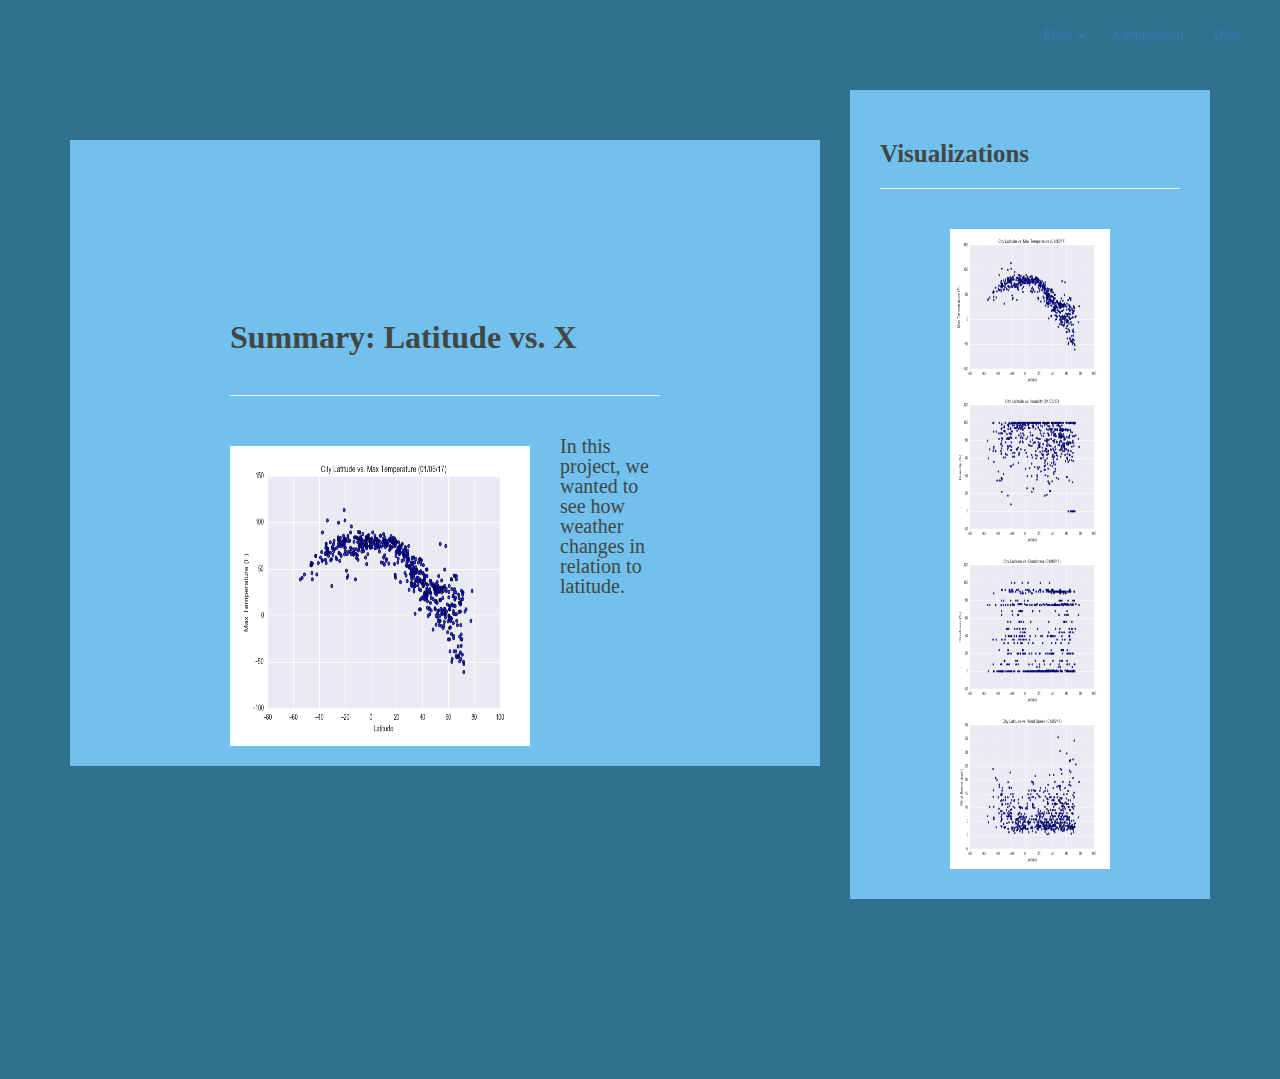
<file: Web-Visualizations/index.html>
<!DOCTYPE html>
<html lang="en-us">
  <head>

    <meta charset="UTF-8">
    <meta name="viewport" content="width=device-width, initial-scale=1.0">
    <meta http-equiv="X-UA-Compatible" content="ie=edge">

    <title>Visualizations</title>

    <!-- Boostrap Stylesheet -->
    <link rel="stylesheet" href="assets/css/bootstrap.min.css" media="screen">

    <!-- Our own CSS stylesheet -->
    <link rel="stylesheet" href="assets/css/styles.css" media="screen">

  </head>

  <body>

            <ul class="nav navbar-nav navbar-right navbar-right-custom">
              <li class="dropdown">
                <a href="#" class="dropdown-toggle" data-toggle="dropdown" role="button" aria-haspopup="true" aria-expanded="false">Plots <span class="caret"></span></a>
                <ul class="dropdown-menu">
                 <li><a href="visualizations/temp.html">Max Temperature</a></li>
                  <li><a href="visualizations/humidity.html">Humidity</a></li>
                  <li><a href="visualizations/cloudiness.html">Cloudiness</a></li>
                  <li><a href="visualizations/wind.html">Wind Speed</a></li>
                </ul>
              </li>
              <li><a href="comparison.html">Comparison</a></li>
              <li><a href="data.html">Data</a></li>
            </ul>
          </div>
        </div>
      </div>
    </nav>
   

  
    <div class="container">
      <section class="row">
        <div class="col-md-8">
          <article class="description-content">
            <h1 class="description-header">Summary: Latitude vs. X</h1>
            <hr class="description-hr"/>
            <img src="assets/images/Fig1.png" alt="" id="description-image"/>
            <p>In this project, we wanted to see how weather changes in relation to latitude.</p>
          </article>
        </div>
        <div class="col-md-4">

        
          <section id="imageNav-area">
            <div class="imageNav-content">
              <h2 class="imageNav-header">Visualizations</h2>
              <hr />
              <div id="images">
                <a href="visualizations/temp.html"><img src="assets/images/Fig1.png" alt="Latitude vs. Max Temperature" class="imageNav-photo"></a>
                <a href="visualizations/humidity.html"><img src="assets/images/Fig2.png" alt="Latitude vs. Humidity" class="imageNav-photo"></a>
                <a href="visualizations/cloudiness.html"><img src="assets/images/Fig3.png" alt="Latitude vs. Cloudiness" class="imageNav-photo"></a>
                <a href="visualizations/wind.html"><img src="assets/images/Fig4.png" alt="Latitude vs. Wind Speed" class="imageNav-photo"></a>
              </div>
            </div>
          </section>
        

        </div>
      </section>
    </div>
 
    <script type="text/javascript" src="https://code.jquery.com/jquery-2.1.4.min.js"></script>

    <script src="https://maxcdn.bootstrapcdn.com/bootstrap/3.3.6/js/bootstrap.min.js"></script>
  </body>

</html>
</file>
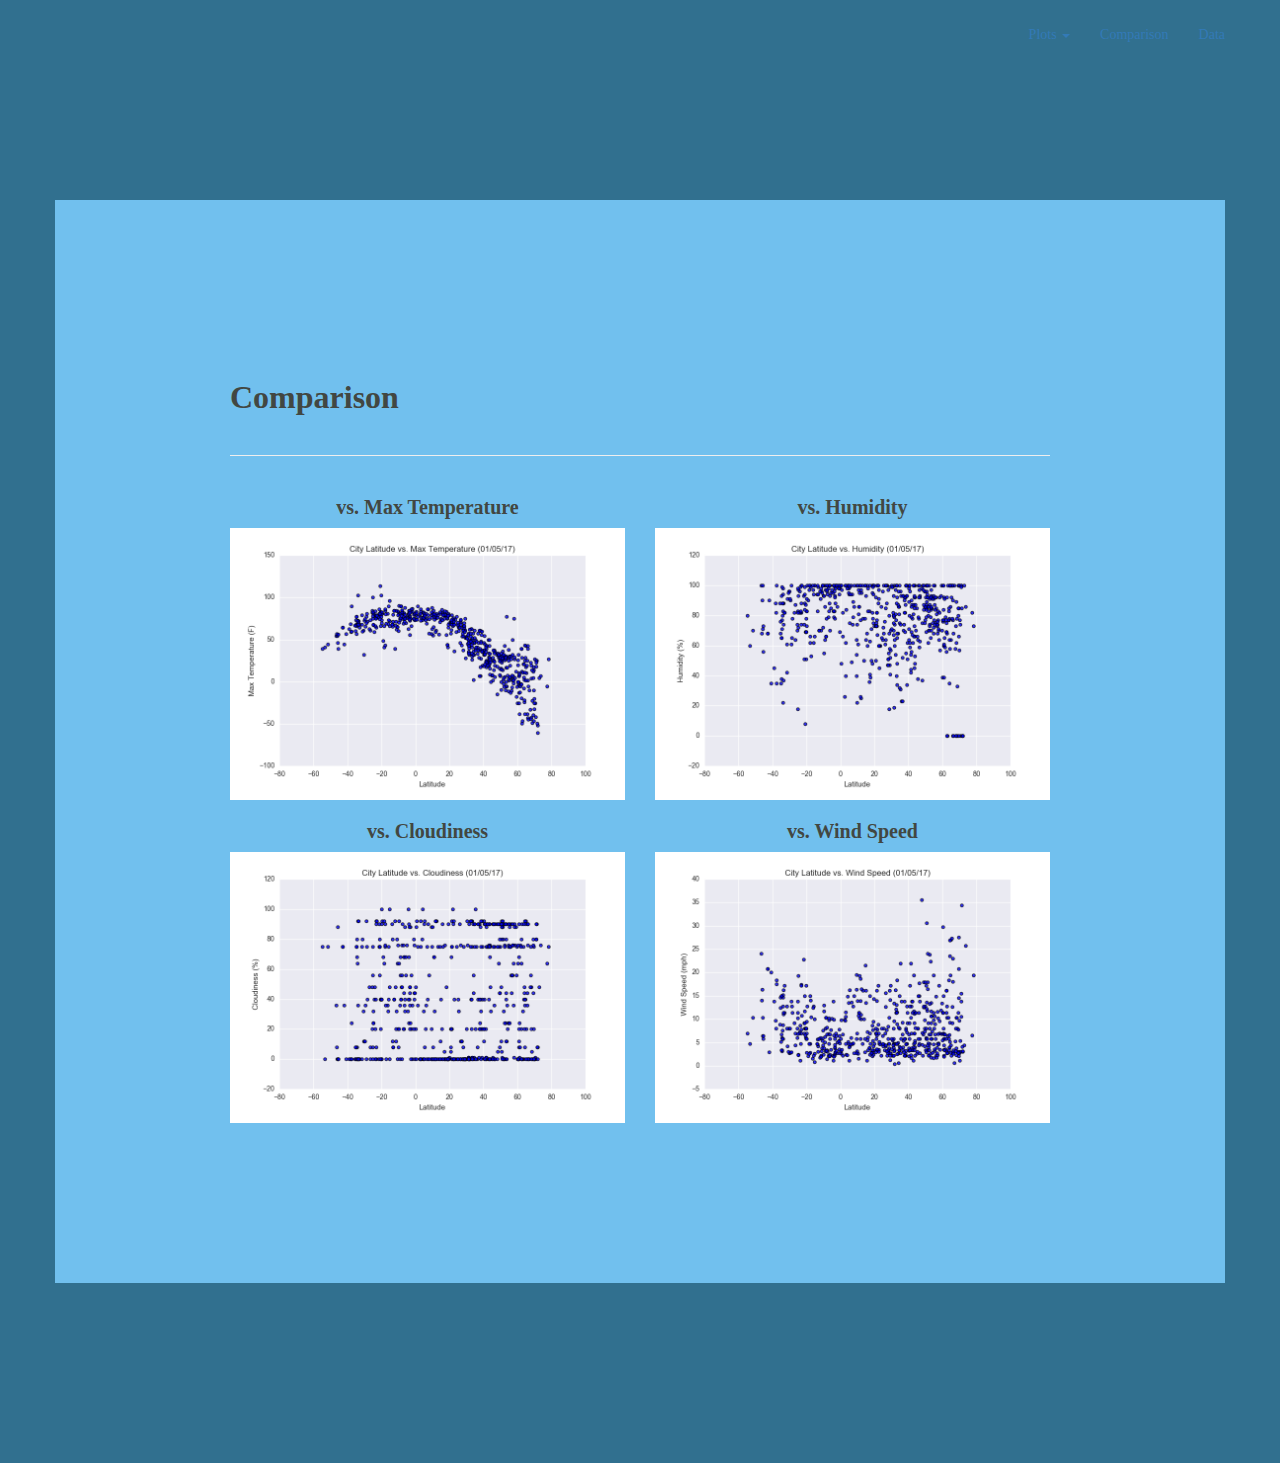
<file: Web-Visualizations/comparison.html>
<!DOCTYPE html>
<html lang="en-us">
  <head>

    <meta charset="UTF-8">
    <meta name="viewport" content="width=device-width, initial-scale=1.0">
    <meta http-equiv="X-UA-Compatible" content="ie=edge">

    <title>Visualizations</title>

    <link rel="stylesheet" href="assets/css/bootstrap.min.css" media="screen">

    <link rel="stylesheet" href="assets/css/styles.css" media="screen">

  </head>

  <body>

          <div class="collapse navbar-collapse" id="bs-example-navbar-collapse-1">
            <ul class="nav navbar-nav navbar-right navbar-right-custom">
              <li class="dropdown">
                <a href="#" class="dropdown-toggle" data-toggle="dropdown" role="button" aria-haspopup="true" aria-expanded="false">Plots <span class="caret"></span></a>
                <ul class="dropdown-menu">
                 <li><a href="visualizations/temp.html">Max Temperature</a></li>
                  <li><a href="visualizations/humidity.html">Humidity</a></li>
                  <li><a href="visualizations/cloudiness.html">Cloudiness</a></li>
                  <li><a href="visualizations/wind.html">Wind Speed</a></li>
                </ul>
              </li>
              <li><a href="comparison.html">Comparison</a></li>
              <li><a href="data.html">Data</a></li>
            </ul>
          </div>
        </div>
      </div>
    </nav>


    <div class="container">
      <article class="description-content row">
        <div class="col-xs-12">
          <h1 class="description-header">Comparison</h1>
          <hr class="description-hr"/>
        </div>
        <div class="col-md-6">
          <h2 class="comparison-header">vs. Max Temperature</h2>
          <a href="visualizations/temp.html"><img src="assets/images/Fig1.png" alt="Latitude vs. Max Temperature" class="comparison-image img-responsive"></a>
          <hr class="visible-xs visible-sm">
        </div>
        <div class="col-md-6">
          <h2 class="comparison-header">vs. Humidity</h2>
          <a href="visualizations/humidity.html"><img src="assets/images/Fig2.png" alt="Latitude vs. Humidity" class="comparison-image img-responsive"></a>
          <hr class="visible-xs visible-sm">
        </div>
        <div class="col-md-6">
          <h2 class="comparison-header">vs. Cloudiness</h2>
          <a href="visualizations/cloudiness.html"><img src="assets/images/Fig3.png" alt="Latitude vs. Cloudiness" class="comparison-image img-responsive"></a>
          <hr class="visible-xs visible-sm">
        </div>
        <div class="col-md-6">
          <h2 class="comparison-header">vs. Wind Speed</h2>
          <a href="visualizations/wind.html"><img src="assets/images/Fig4.png" alt="Latitude vs. Wind Speed" class="comparison-image img-responsive"></a>
        </div>
      </article>
    </div>

    <script type="text/javascript" src="https://code.jquery.com/jquery-2.1.4.min.js"></script>

    <script src="https://maxcdn.bootstrapcdn.com/bootstrap/3.3.6/js/bootstrap.min.js"></script>
  </body>

</html>
</file>
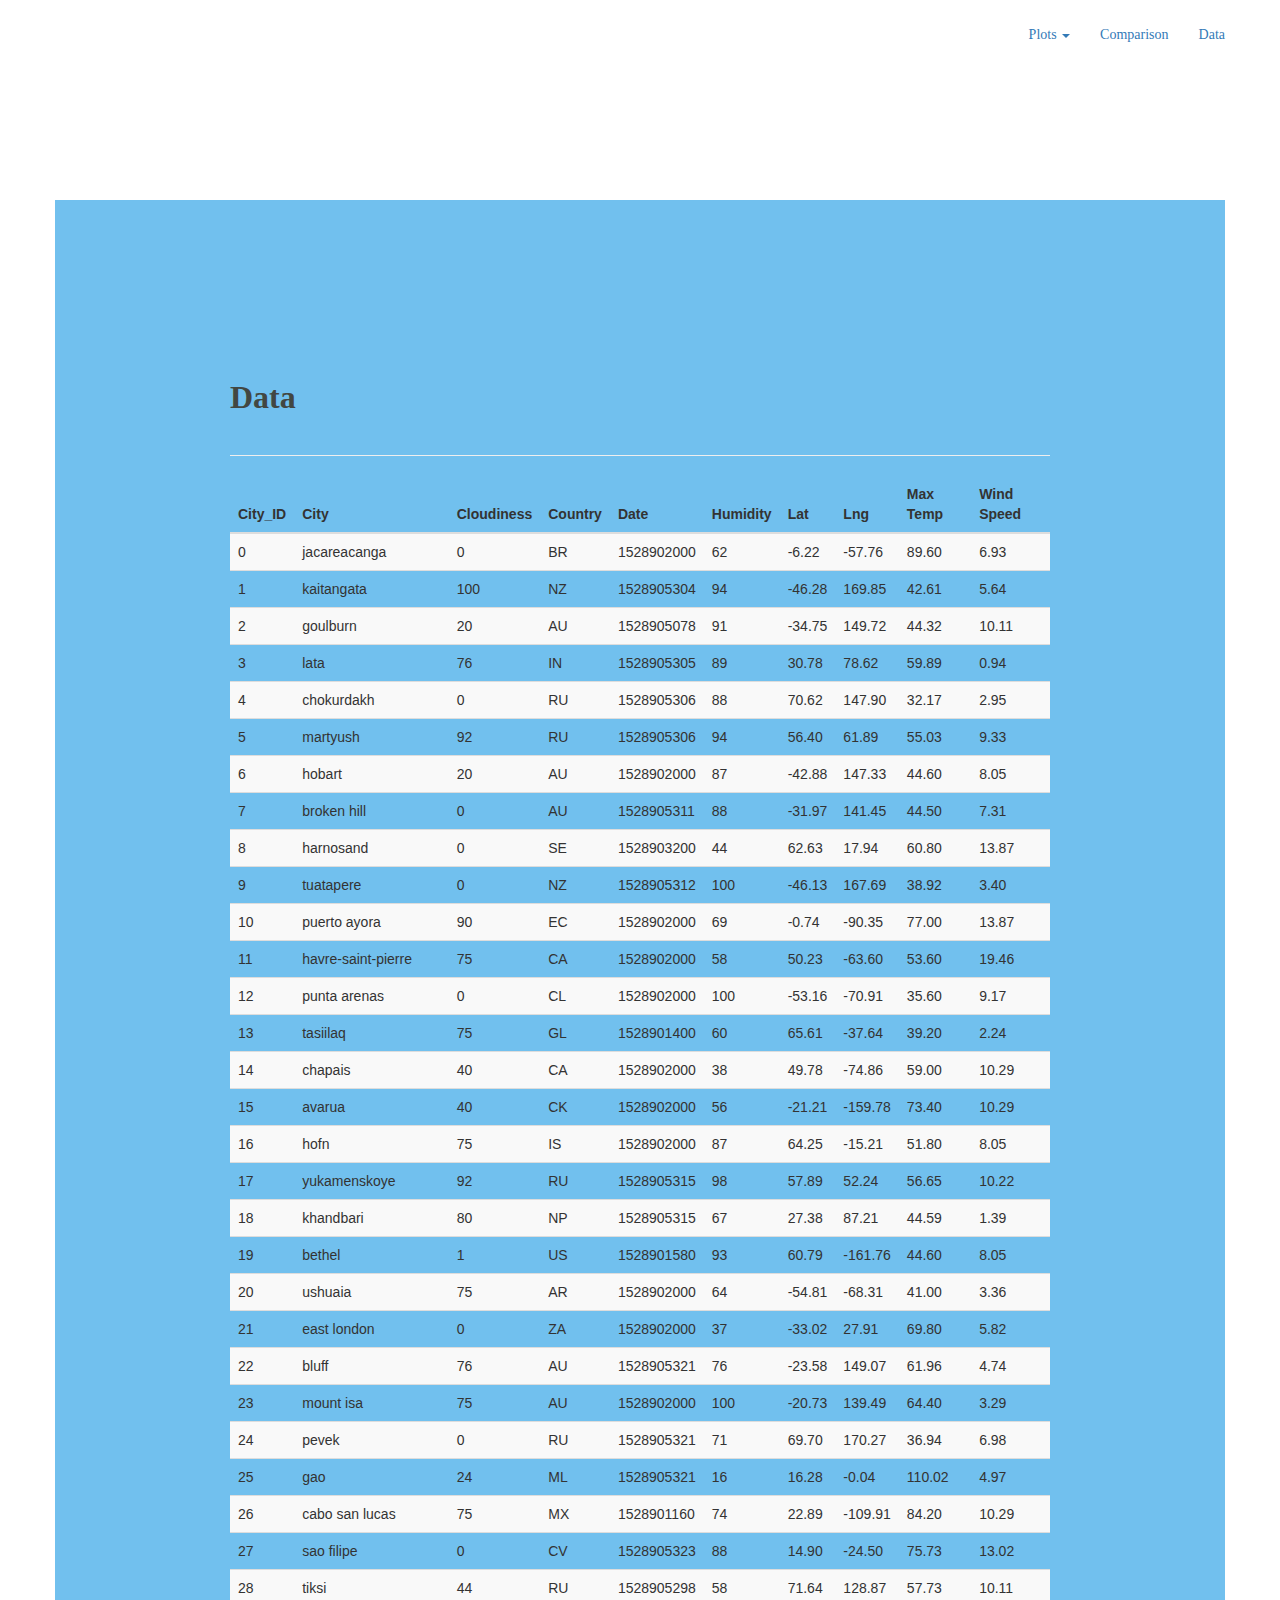
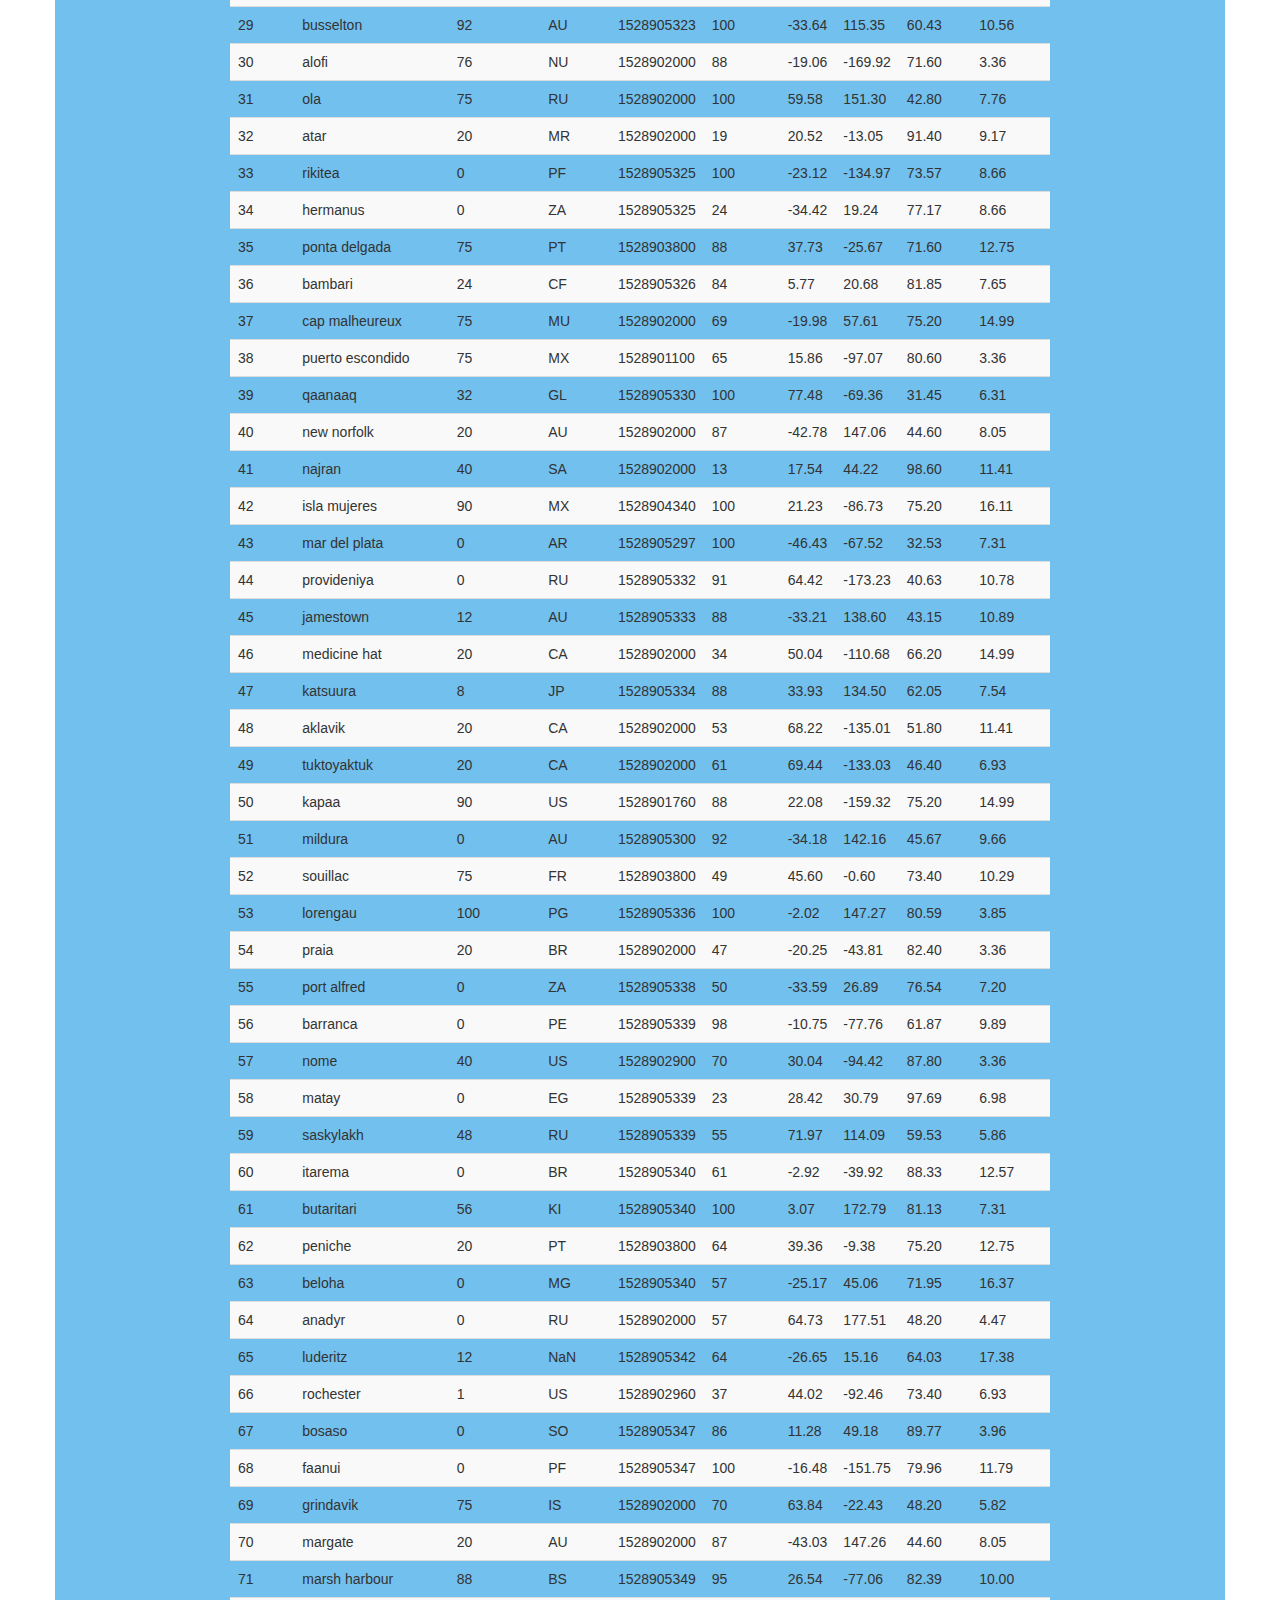
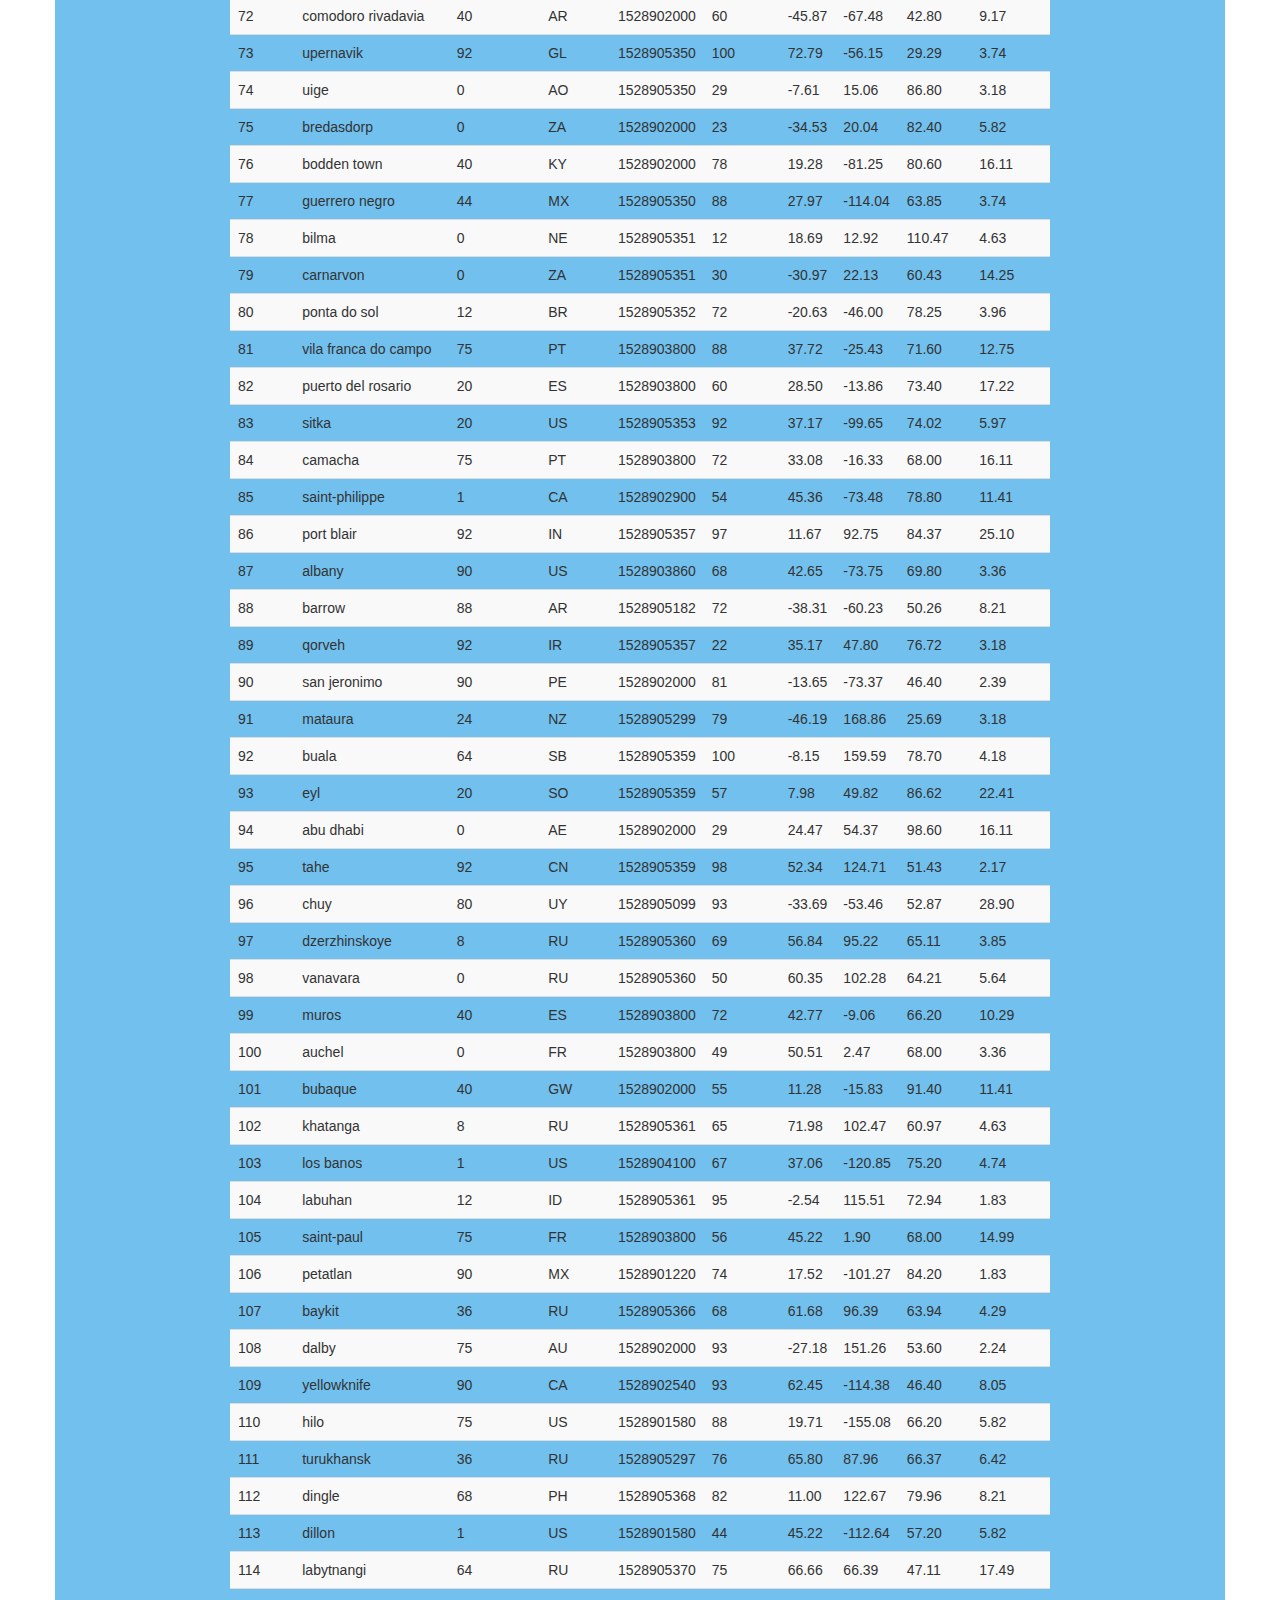
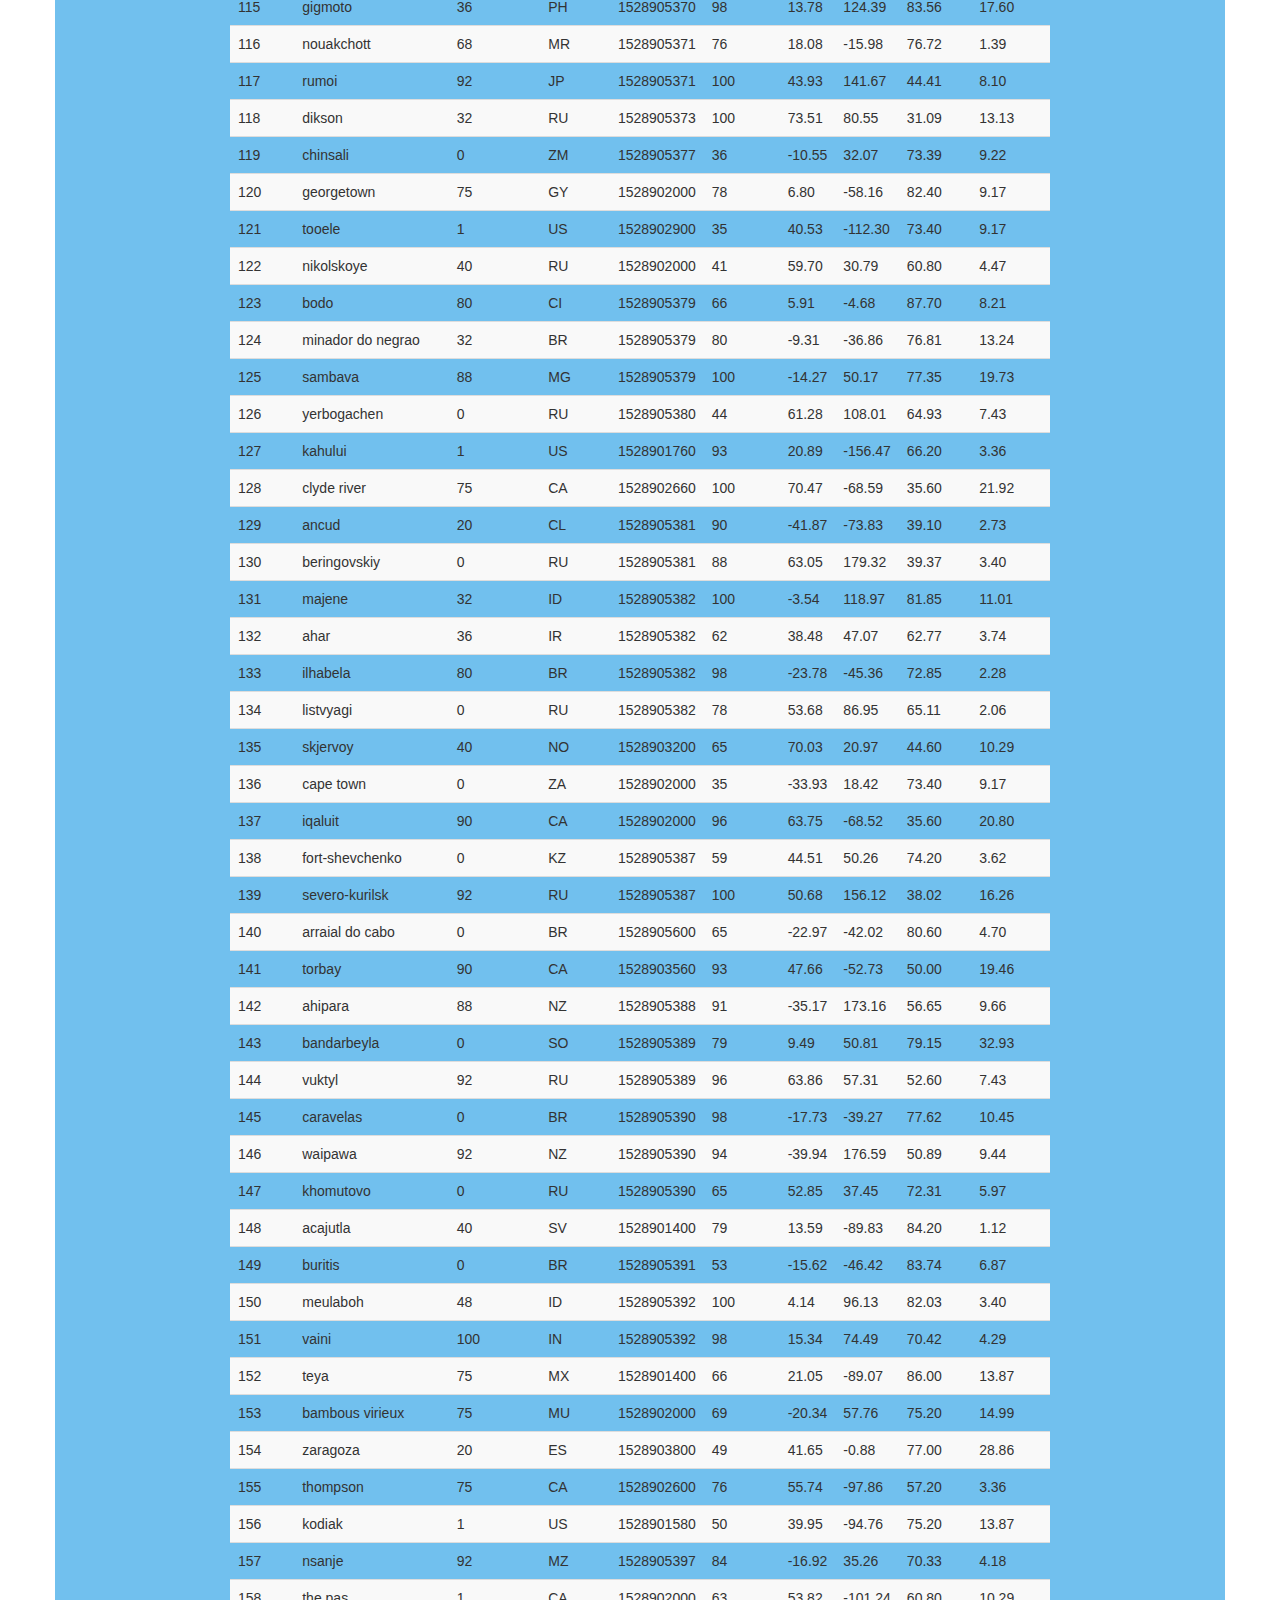
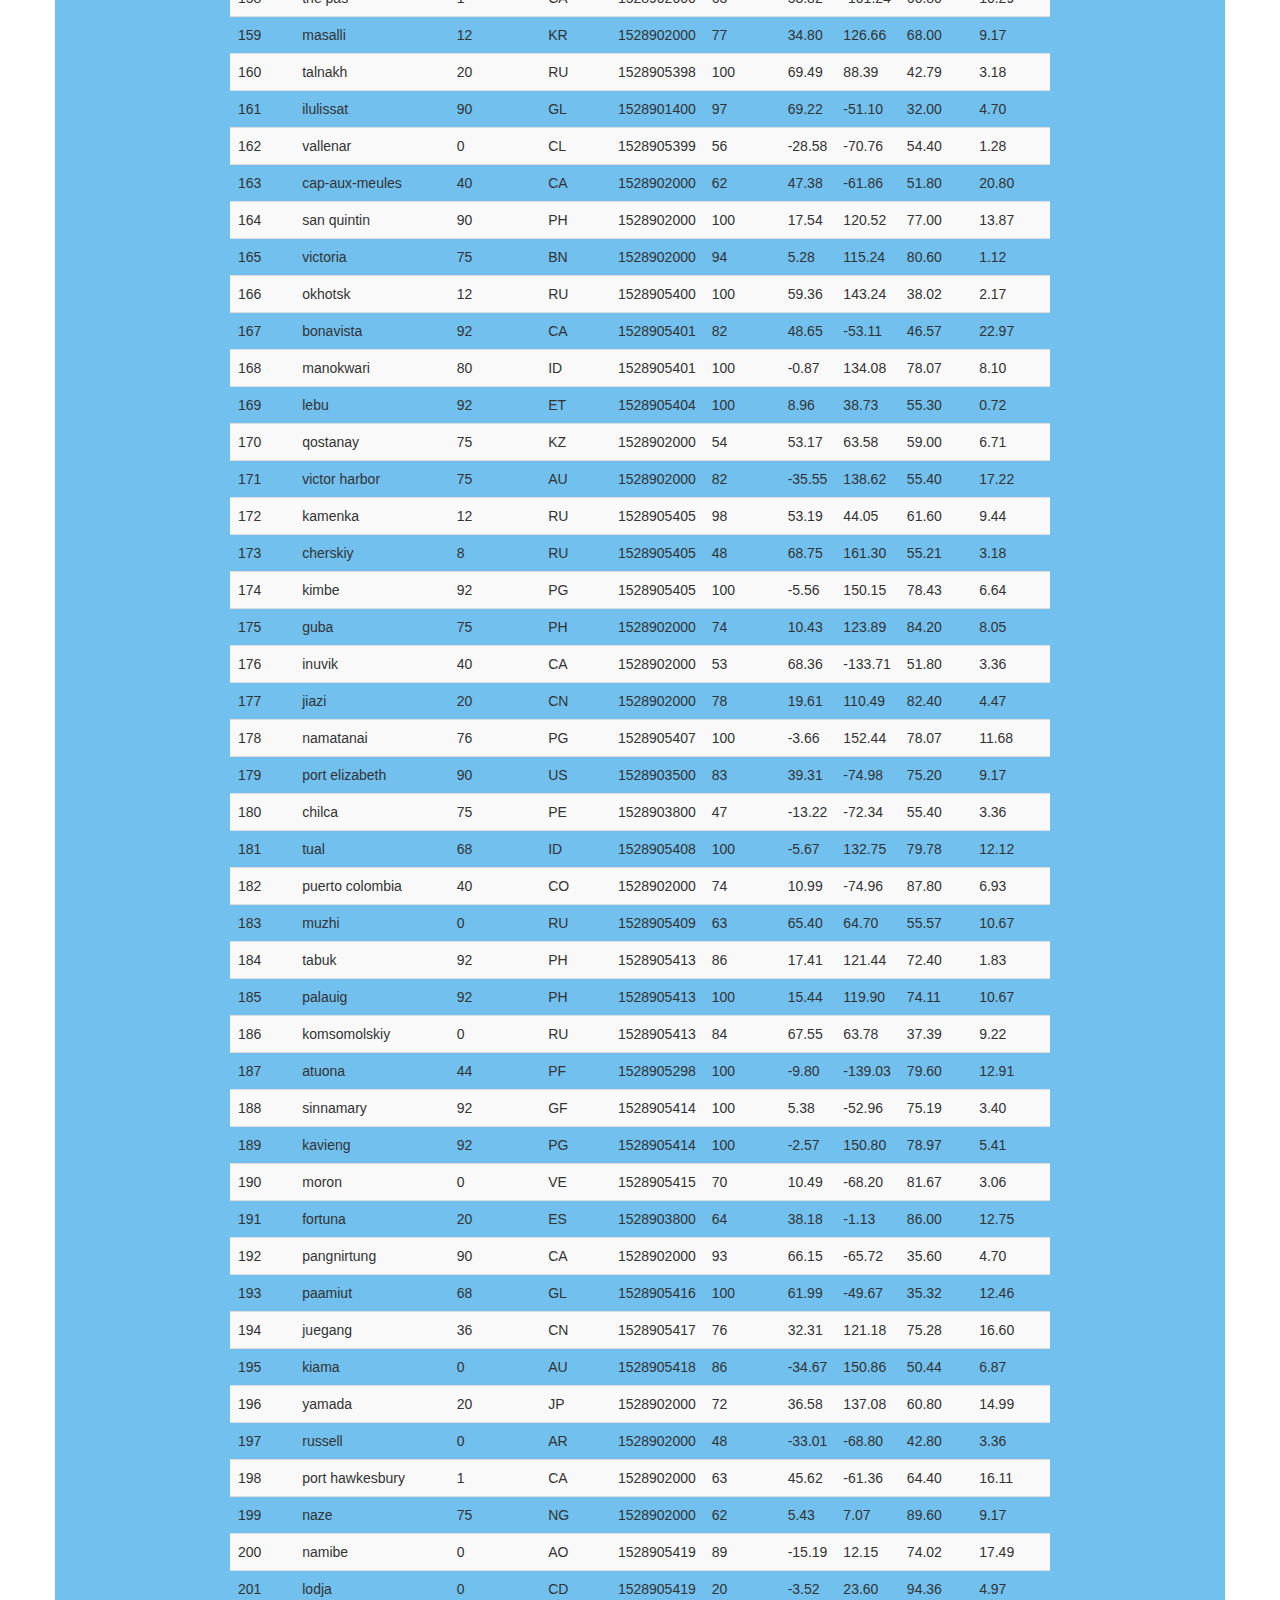
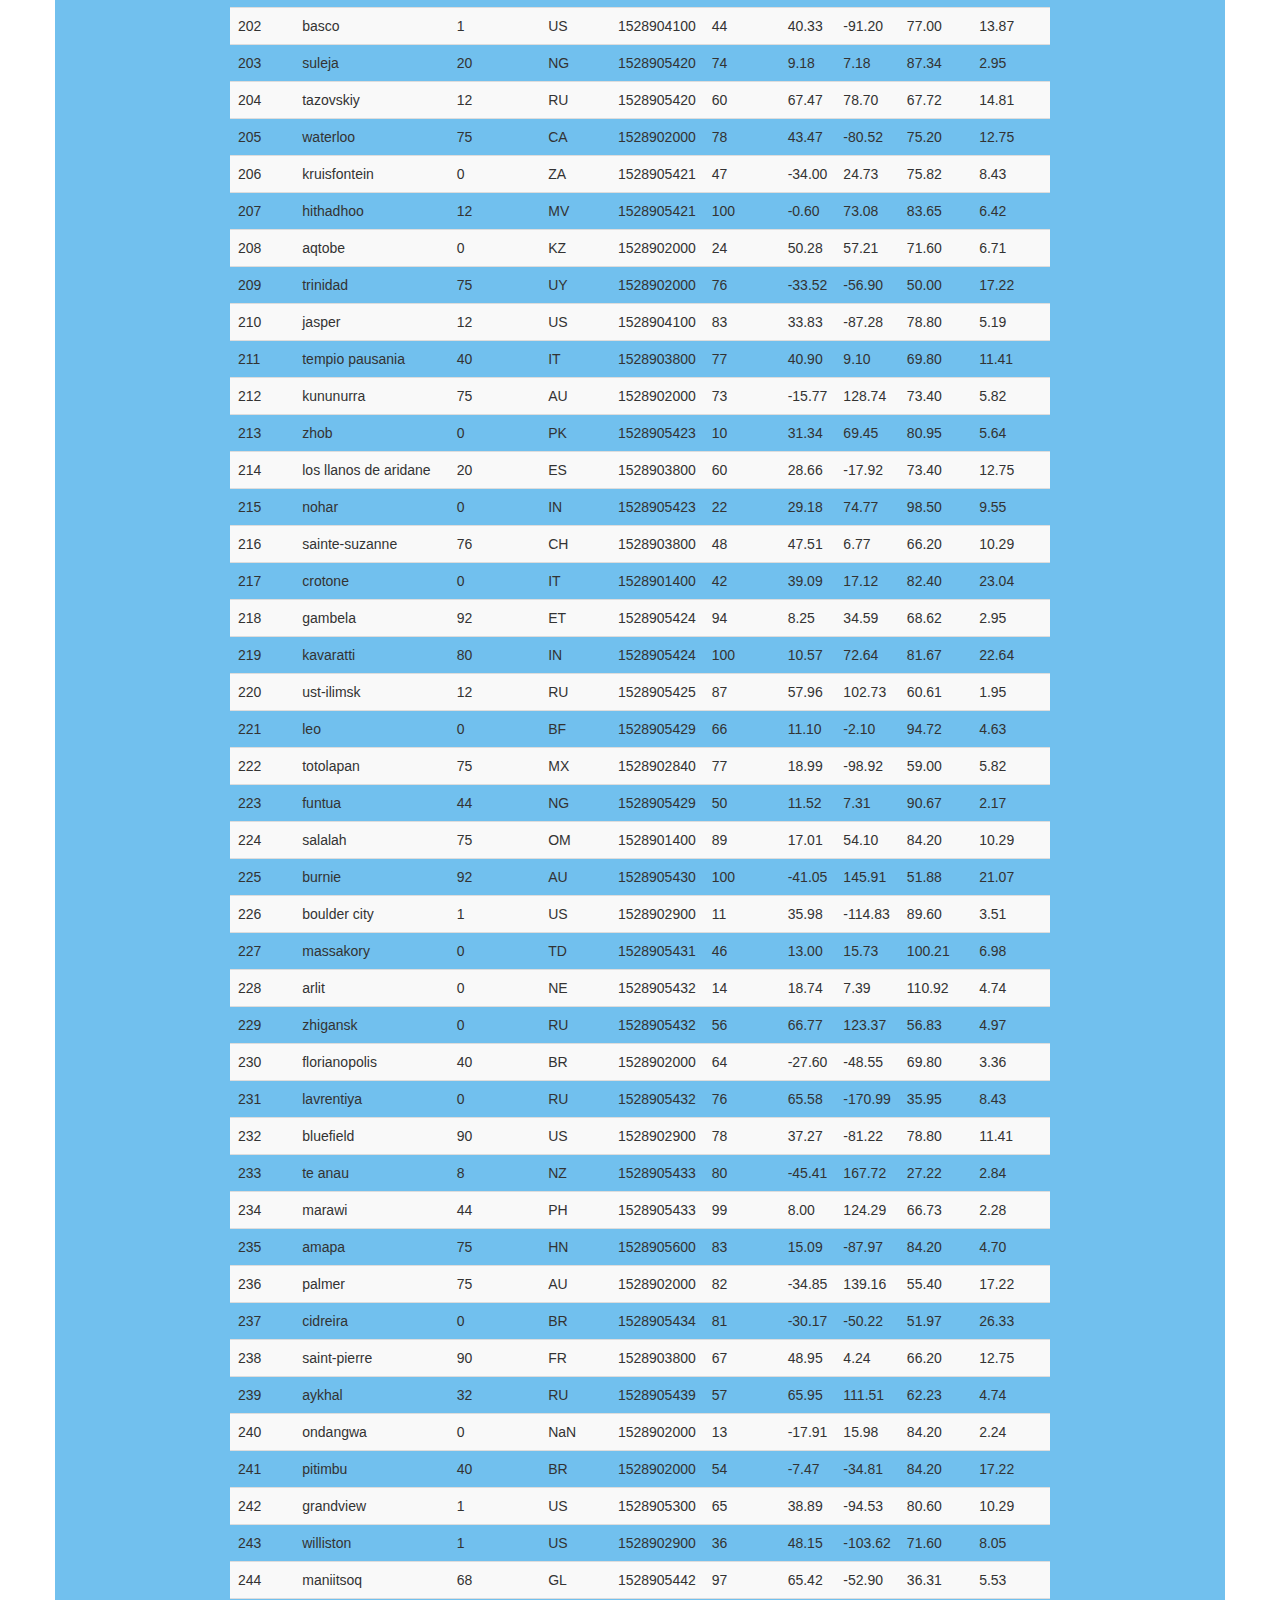
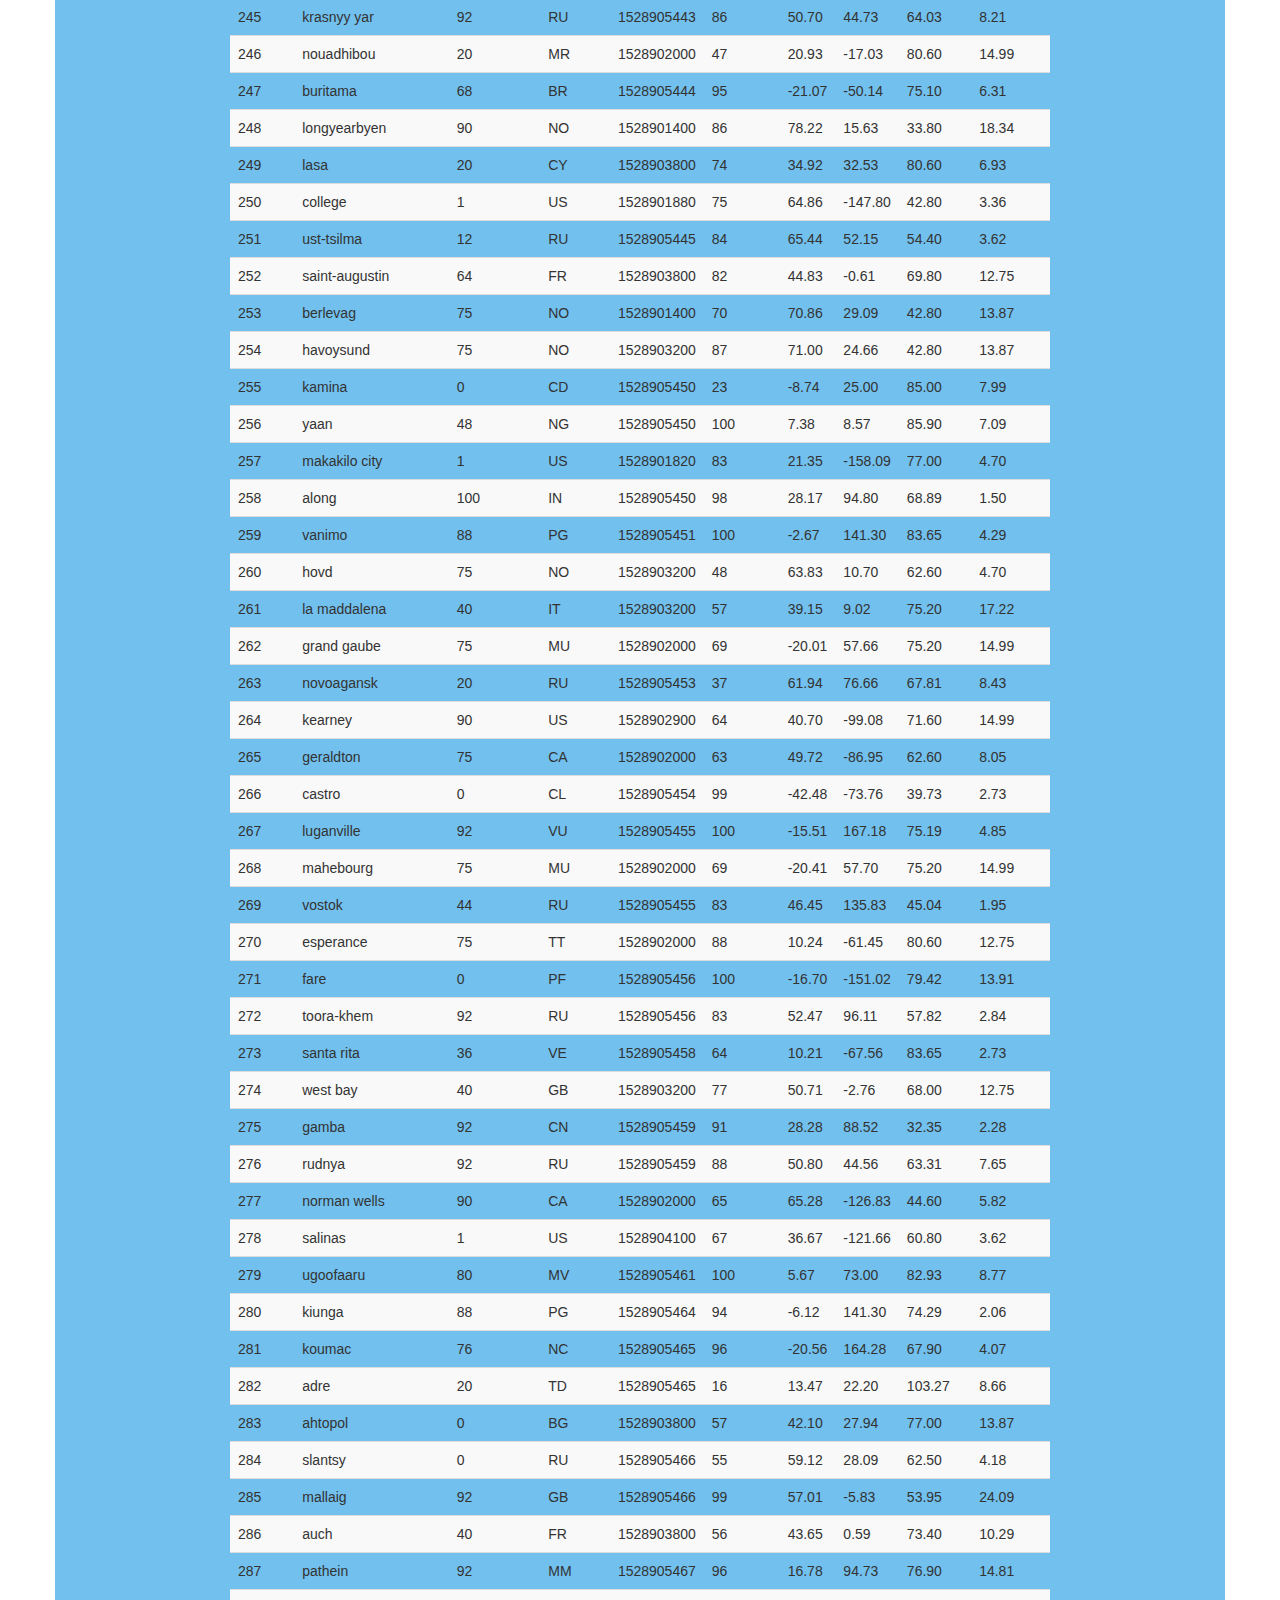
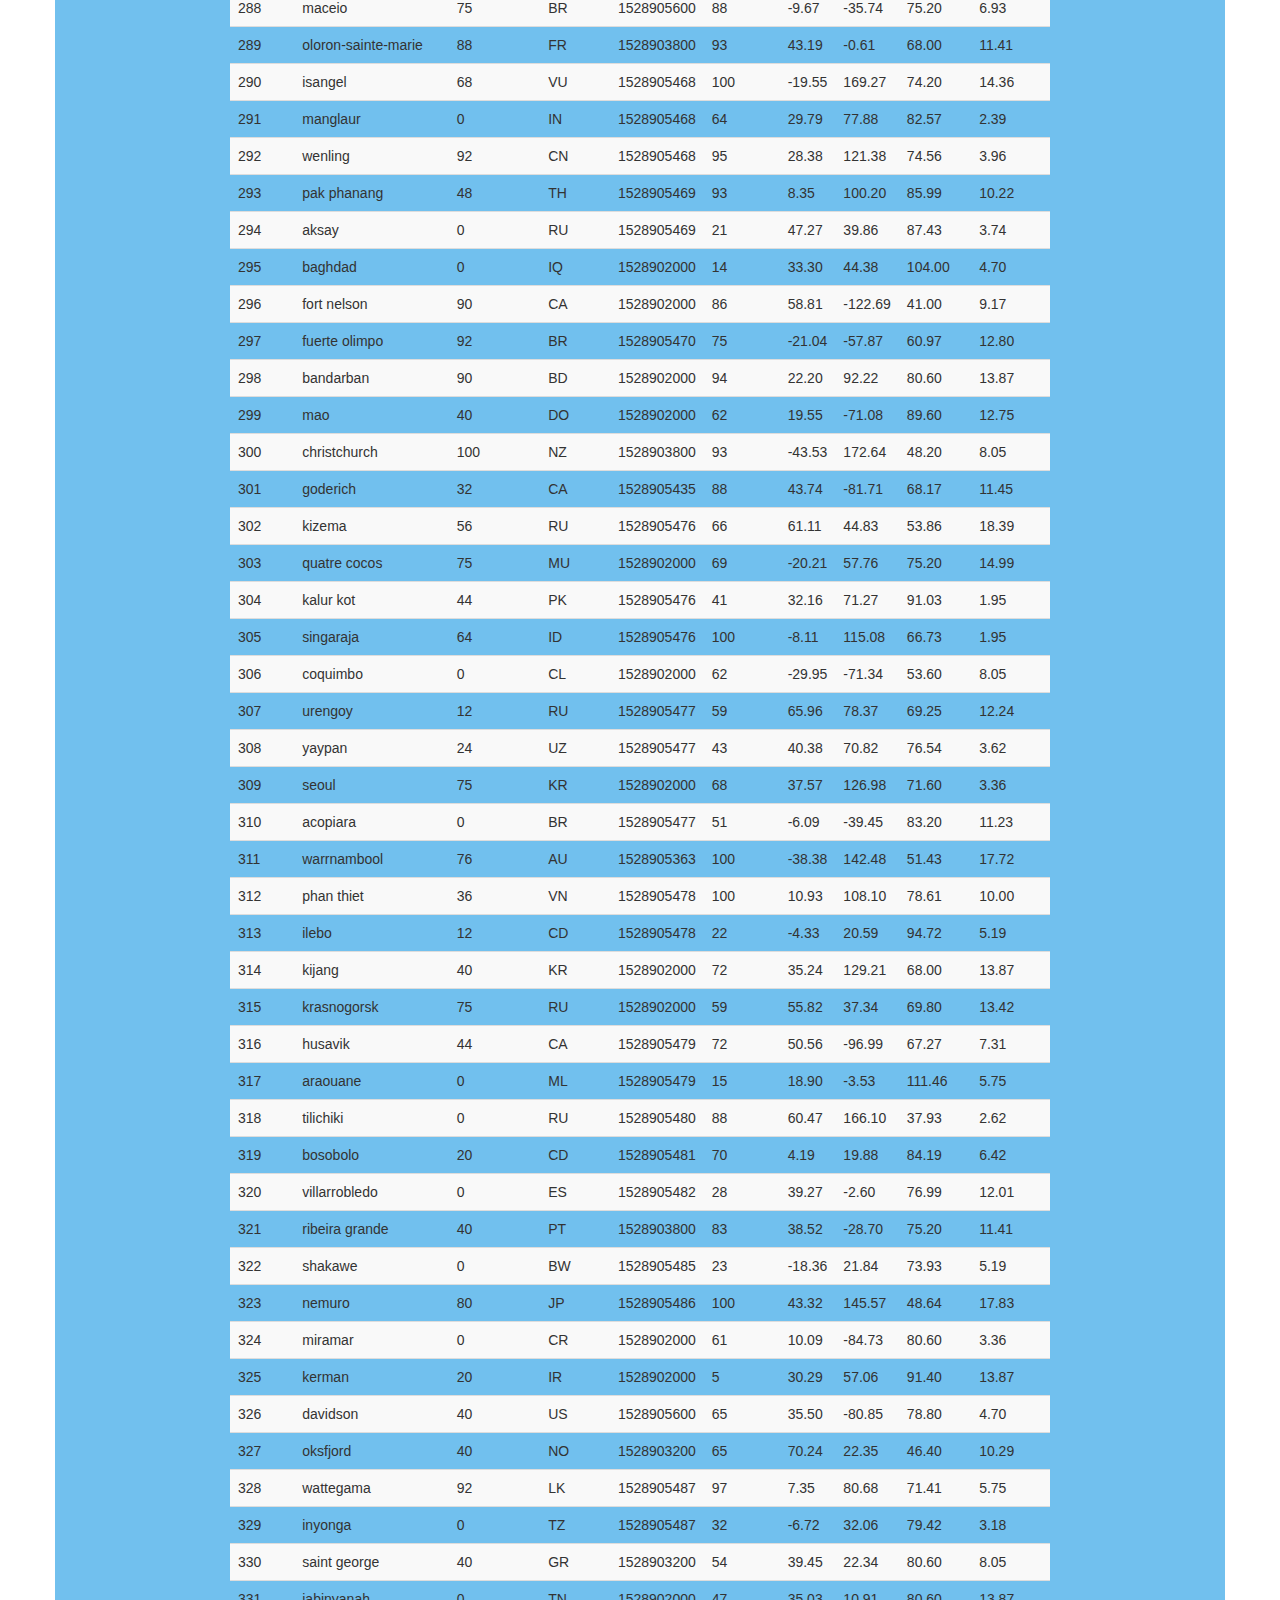
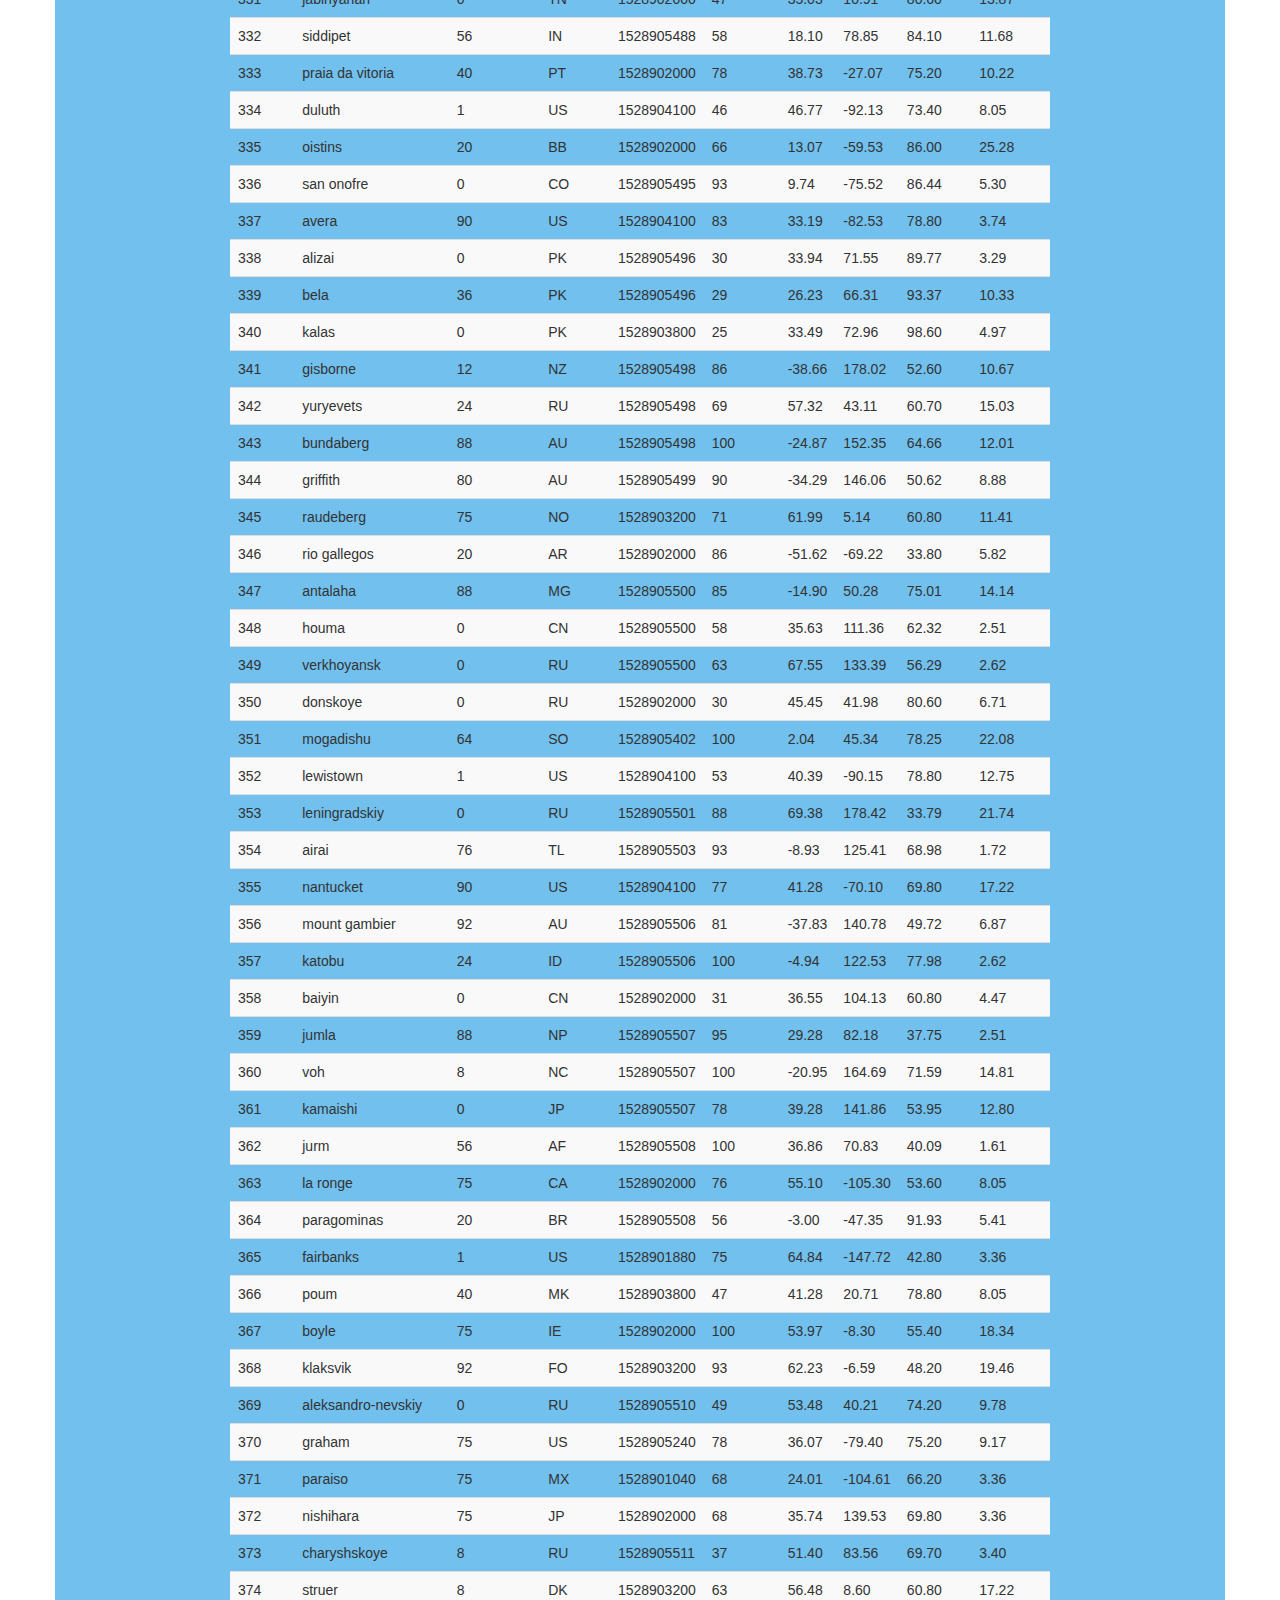
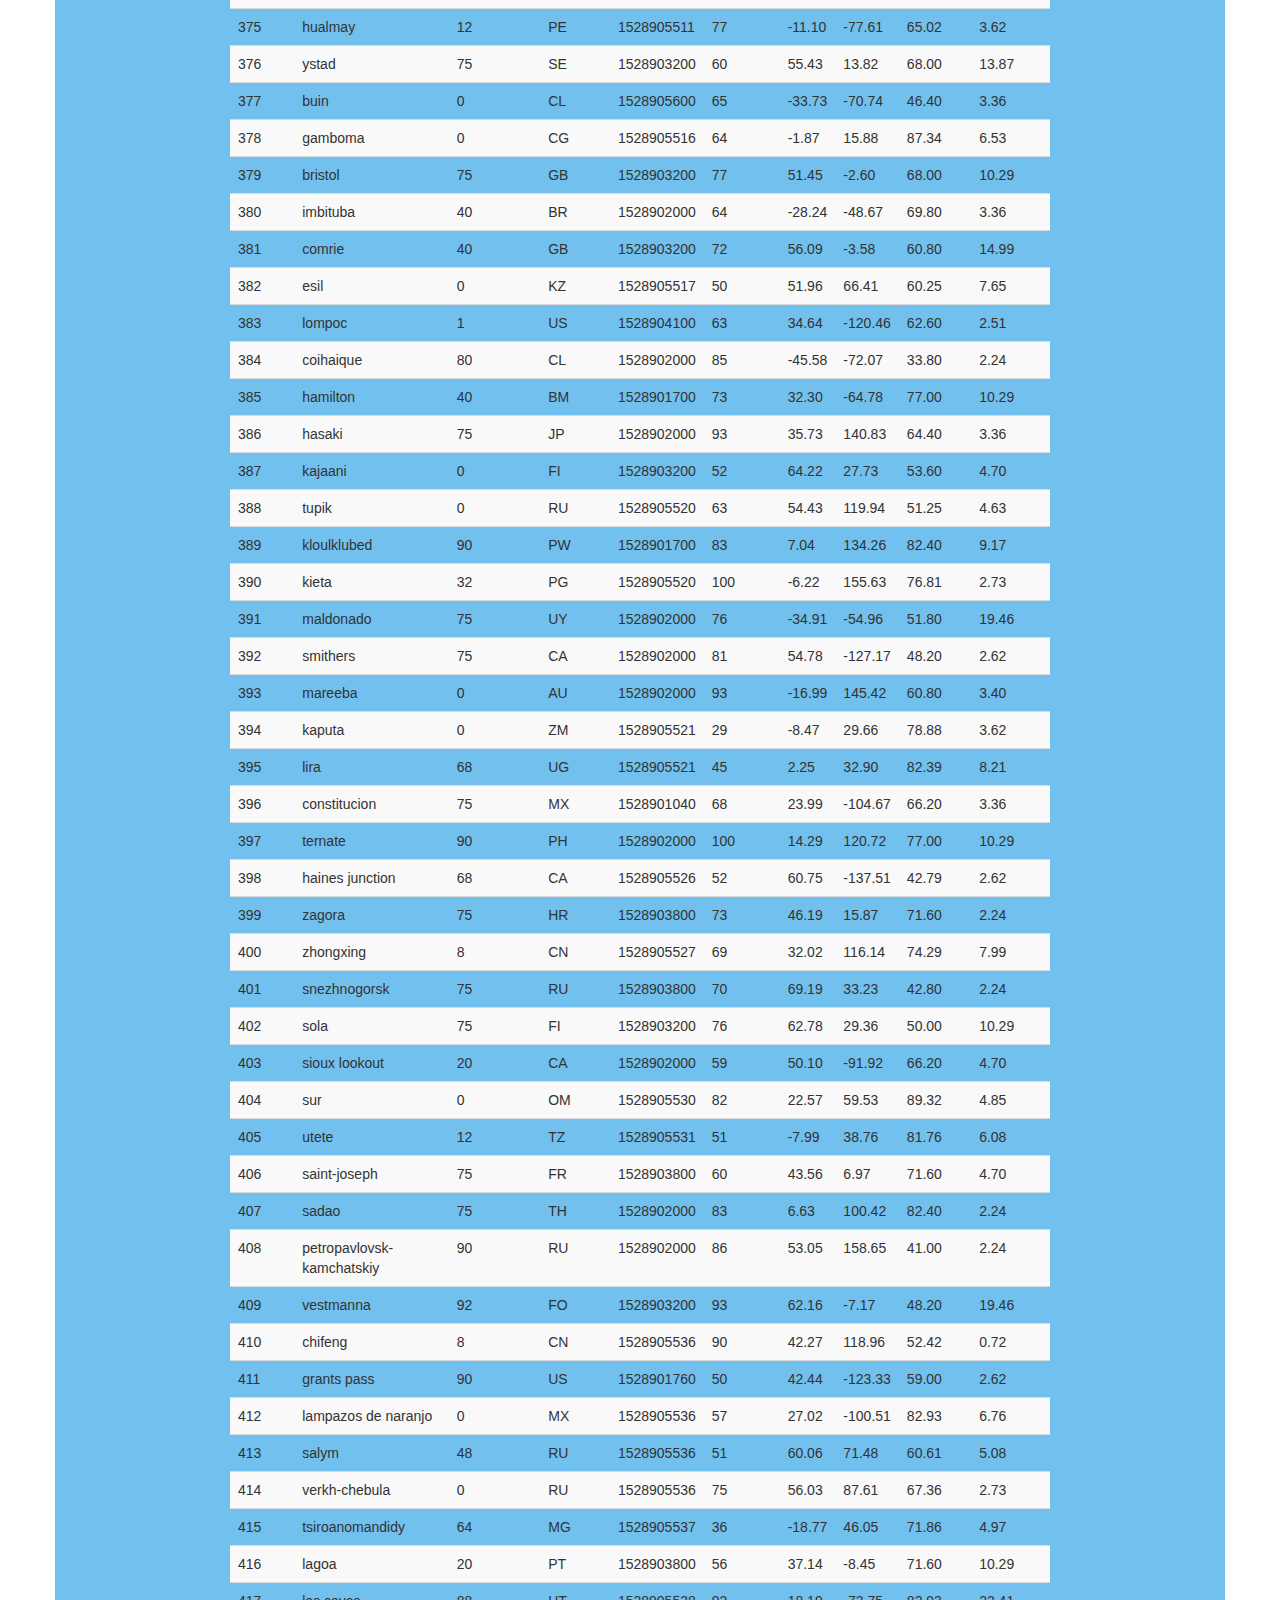
<file: Web-Visualizations/data.html>
<!DOCTYPE html>
<html lang="en-us">
  <head>

    <meta charset="UTF-8">
    <meta name="viewport" content="width=device-width, initial-scale=1.0">
    <meta http-equiv="X-UA-Compatible" content="ie=edge">

    <title>Visualizations</title>

    <link rel="stylesheet" href="assets/css/styles.css" media="screen">
    <link rel="stylesheet" href="assets/css/bootstrap.min.css" media="screen">

  </head>

  <body>

          <div class="collapse navbar-collapse" id="bs-example-navbar-collapse-1">
            <ul class="nav navbar-nav navbar-right navbar-right-custom">
              <li class="dropdown">
                <a href="#" class="dropdown-toggle" data-toggle="dropdown" role="button" aria-haspopup="true" aria-expanded="false">Plots <span class="caret"></span></a>
                <ul class="dropdown-menu">
                 <li><a href="visualizations/temp.html">Max Temperature</a></li>
                  <li><a href="visualizations/humidity.html">Humidity</a></li>
                  <li><a href="visualizations/cloudiness.html">Cloudiness</a></li>
                  <li><a href="visualizations/wind.html">Wind Speed</a></li>
                </ul>
              </li>
              <li><a href="comparison.html">Comparison</a></li>
              <li><a href="data.html">Data</a></li>
            </ul>
          </div>
        </div>
      </div>
    </nav>
    
    <div class="container">
      <article class="description-content row">
        <div class="col-xs-12">
          <h1 class="description-header">Data</h1>
          <hr class="description-hr"/>
          <div class="table-responsive">
            <table class="table table-striped table-hover">
              <thead>
                <tr style="text-align: left;">
                  <th>City_ID</th>
                  <th>City</th>
                  <th>Cloudiness</th>
                  <th>Country</th>
                  <th>Date</th>
                  <th>Humidity</th>
                  <th>Lat</th>
                  <th>Lng</th>
                  <th>Max Temp</th>
                  <th>Wind Speed</th>
                </tr>
              </thead>
              <tbody>
                <tr>
                  <td>0</td>
                  <td>jacareacanga</td>
                  <td>0</td>
                  <td>BR</td>
                  <td>1528902000</td>
                  <td>62</td>
                  <td>-6.22</td>
                  <td>-57.76</td>
                  <td>89.60</td>
                  <td>6.93</td>
                </tr>
                <tr>
                  <td>1</td>
                  <td>kaitangata</td>
                  <td>100</td>
                  <td>NZ</td>
                  <td>1528905304</td>
                  <td>94</td>
                  <td>-46.28</td>
                  <td>169.85</td>
                  <td>42.61</td>
                  <td>5.64</td>
                </tr>
                <tr>
                  <td>2</td>
                  <td>goulburn</td>
                  <td>20</td>
                  <td>AU</td>
                  <td>1528905078</td>
                  <td>91</td>
                  <td>-34.75</td>
                  <td>149.72</td>
                  <td>44.32</td>
                  <td>10.11</td>
                </tr>
                <tr>
                  <td>3</td>
                  <td>lata</td>
                  <td>76</td>
                  <td>IN</td>
                  <td>1528905305</td>
                  <td>89</td>
                  <td>30.78</td>
                  <td>78.62</td>
                  <td>59.89</td>
                  <td>0.94</td>
                </tr>
                <tr>
                  <td>4</td>
                  <td>chokurdakh</td>
                  <td>0</td>
                  <td>RU</td>
                  <td>1528905306</td>
                  <td>88</td>
                  <td>70.62</td>
                  <td>147.90</td>
                  <td>32.17</td>
                  <td>2.95</td>
                </tr>
                <tr>
                  <td>5</td>
                  <td>martyush</td>
                  <td>92</td>
                  <td>RU</td>
                  <td>1528905306</td>
                  <td>94</td>
                  <td>56.40</td>
                  <td>61.89</td>
                  <td>55.03</td>
                  <td>9.33</td>
                </tr>
                <tr>
                  <td>6</td>
                  <td>hobart</td>
                  <td>20</td>
                  <td>AU</td>
                  <td>1528902000</td>
                  <td>87</td>
                  <td>-42.88</td>
                  <td>147.33</td>
                  <td>44.60</td>
                  <td>8.05</td>
                </tr>
                <tr>
                  <td>7</td>
                  <td>broken hill</td>
                  <td>0</td>
                  <td>AU</td>
                  <td>1528905311</td>
                  <td>88</td>
                  <td>-31.97</td>
                  <td>141.45</td>
                  <td>44.50</td>
                  <td>7.31</td>
                </tr>
                <tr>
                  <td>8</td>
                  <td>harnosand</td>
                  <td>0</td>
                  <td>SE</td>
                  <td>1528903200</td>
                  <td>44</td>
                  <td>62.63</td>
                  <td>17.94</td>
                  <td>60.80</td>
                  <td>13.87</td>
                </tr>
                <tr>
                  <td>9</td>
                  <td>tuatapere</td>
                  <td>0</td>
                  <td>NZ</td>
                  <td>1528905312</td>
                  <td>100</td>
                  <td>-46.13</td>
                  <td>167.69</td>
                  <td>38.92</td>
                  <td>3.40</td>
                </tr>
                <tr>
                  <td>10</td>
                  <td>puerto ayora</td>
                  <td>90</td>
                  <td>EC</td>
                  <td>1528902000</td>
                  <td>69</td>
                  <td>-0.74</td>
                  <td>-90.35</td>
                  <td>77.00</td>
                  <td>13.87</td>
                </tr>
                <tr>
                  <td>11</td>
                  <td>havre-saint-pierre</td>
                  <td>75</td>
                  <td>CA</td>
                  <td>1528902000</td>
                  <td>58</td>
                  <td>50.23</td>
                  <td>-63.60</td>
                  <td>53.60</td>
                  <td>19.46</td>
                </tr>
                <tr>
                  <td>12</td>
                  <td>punta arenas</td>
                  <td>0</td>
                  <td>CL</td>
                  <td>1528902000</td>
                  <td>100</td>
                  <td>-53.16</td>
                  <td>-70.91</td>
                  <td>35.60</td>
                  <td>9.17</td>
                </tr>
                <tr>
                  <td>13</td>
                  <td>tasiilaq</td>
                  <td>75</td>
                  <td>GL</td>
                  <td>1528901400</td>
                  <td>60</td>
                  <td>65.61</td>
                  <td>-37.64</td>
                  <td>39.20</td>
                  <td>2.24</td>
                </tr>
                <tr>
                  <td>14</td>
                  <td>chapais</td>
                  <td>40</td>
                  <td>CA</td>
                  <td>1528902000</td>
                  <td>38</td>
                  <td>49.78</td>
                  <td>-74.86</td>
                  <td>59.00</td>
                  <td>10.29</td>
                </tr>
                <tr>
                  <td>15</td>
                  <td>avarua</td>
                  <td>40</td>
                  <td>CK</td>
                  <td>1528902000</td>
                  <td>56</td>
                  <td>-21.21</td>
                  <td>-159.78</td>
                  <td>73.40</td>
                  <td>10.29</td>
                </tr>
                <tr>
                  <td>16</td>
                  <td>hofn</td>
                  <td>75</td>
                  <td>IS</td>
                  <td>1528902000</td>
                  <td>87</td>
                  <td>64.25</td>
                  <td>-15.21</td>
                  <td>51.80</td>
                  <td>8.05</td>
                </tr>
                <tr>
                  <td>17</td>
                  <td>yukamenskoye</td>
                  <td>92</td>
                  <td>RU</td>
                  <td>1528905315</td>
                  <td>98</td>
                  <td>57.89</td>
                  <td>52.24</td>
                  <td>56.65</td>
                  <td>10.22</td>
                </tr>
                <tr>
                  <td>18</td>
                  <td>khandbari</td>
                  <td>80</td>
                  <td>NP</td>
                  <td>1528905315</td>
                  <td>67</td>
                  <td>27.38</td>
                  <td>87.21</td>
                  <td>44.59</td>
                  <td>1.39</td>
                </tr>
                <tr>
                  <td>19</td>
                  <td>bethel</td>
                  <td>1</td>
                  <td>US</td>
                  <td>1528901580</td>
                  <td>93</td>
                  <td>60.79</td>
                  <td>-161.76</td>
                  <td>44.60</td>
                  <td>8.05</td>
                </tr>
                <tr>
                  <td>20</td>
                  <td>ushuaia</td>
                  <td>75</td>
                  <td>AR</td>
                  <td>1528902000</td>
                  <td>64</td>
                  <td>-54.81</td>
                  <td>-68.31</td>
                  <td>41.00</td>
                  <td>3.36</td>
                </tr>
                <tr>
                  <td>21</td>
                  <td>east london</td>
                  <td>0</td>
                  <td>ZA</td>
                  <td>1528902000</td>
                  <td>37</td>
                  <td>-33.02</td>
                  <td>27.91</td>
                  <td>69.80</td>
                  <td>5.82</td>
                </tr>
                <tr>
                  <td>22</td>
                  <td>bluff</td>
                  <td>76</td>
                  <td>AU</td>
                  <td>1528905321</td>
                  <td>76</td>
                  <td>-23.58</td>
                  <td>149.07</td>
                  <td>61.96</td>
                  <td>4.74</td>
                </tr>
                <tr>
                  <td>23</td>
                  <td>mount isa</td>
                  <td>75</td>
                  <td>AU</td>
                  <td>1528902000</td>
                  <td>100</td>
                  <td>-20.73</td>
                  <td>139.49</td>
                  <td>64.40</td>
                  <td>3.29</td>
                </tr>
                <tr>
                  <td>24</td>
                  <td>pevek</td>
                  <td>0</td>
                  <td>RU</td>
                  <td>1528905321</td>
                  <td>71</td>
                  <td>69.70</td>
                  <td>170.27</td>
                  <td>36.94</td>
                  <td>6.98</td>
                </tr>
                <tr>
                  <td>25</td>
                  <td>gao</td>
                  <td>24</td>
                  <td>ML</td>
                  <td>1528905321</td>
                  <td>16</td>
                  <td>16.28</td>
                  <td>-0.04</td>
                  <td>110.02</td>
                  <td>4.97</td>
                </tr>
                <tr>
                  <td>26</td>
                  <td>cabo san lucas</td>
                  <td>75</td>
                  <td>MX</td>
                  <td>1528901160</td>
                  <td>74</td>
                  <td>22.89</td>
                  <td>-109.91</td>
                  <td>84.20</td>
                  <td>10.29</td>
                </tr>
                <tr>
                  <td>27</td>
                  <td>sao filipe</td>
                  <td>0</td>
                  <td>CV</td>
                  <td>1528905323</td>
                  <td>88</td>
                  <td>14.90</td>
                  <td>-24.50</td>
                  <td>75.73</td>
                  <td>13.02</td>
                </tr>
                <tr>
                  <td>28</td>
                  <td>tiksi</td>
                  <td>44</td>
                  <td>RU</td>
                  <td>1528905298</td>
                  <td>58</td>
                  <td>71.64</td>
                  <td>128.87</td>
                  <td>57.73</td>
                  <td>10.11</td>
                </tr>
                <tr>
                  <td>29</td>
                  <td>busselton</td>
                  <td>92</td>
                  <td>AU</td>
                  <td>1528905323</td>
                  <td>100</td>
                  <td>-33.64</td>
                  <td>115.35</td>
                  <td>60.43</td>
                  <td>10.56</td>
                </tr>
                <tr>
                  <td>30</td>
                  <td>alofi</td>
                  <td>76</td>
                  <td>NU</td>
                  <td>1528902000</td>
                  <td>88</td>
                  <td>-19.06</td>
                  <td>-169.92</td>
                  <td>71.60</td>
                  <td>3.36</td>
                </tr>
                <tr>
                  <td>31</td>
                  <td>ola</td>
                  <td>75</td>
                  <td>RU</td>
                  <td>1528902000</td>
                  <td>100</td>
                  <td>59.58</td>
                  <td>151.30</td>
                  <td>42.80</td>
                  <td>7.76</td>
                </tr>
                <tr>
                  <td>32</td>
                  <td>atar</td>
                  <td>20</td>
                  <td>MR</td>
                  <td>1528902000</td>
                  <td>19</td>
                  <td>20.52</td>
                  <td>-13.05</td>
                  <td>91.40</td>
                  <td>9.17</td>
                </tr>
                <tr>
                  <td>33</td>
                  <td>rikitea</td>
                  <td>0</td>
                  <td>PF</td>
                  <td>1528905325</td>
                  <td>100</td>
                  <td>-23.12</td>
                  <td>-134.97</td>
                  <td>73.57</td>
                  <td>8.66</td>
                </tr>
                <tr>
                  <td>34</td>
                  <td>hermanus</td>
                  <td>0</td>
                  <td>ZA</td>
                  <td>1528905325</td>
                  <td>24</td>
                  <td>-34.42</td>
                  <td>19.24</td>
                  <td>77.17</td>
                  <td>8.66</td>
                </tr>
                <tr>
                  <td>35</td>
                  <td>ponta delgada</td>
                  <td>75</td>
                  <td>PT</td>
                  <td>1528903800</td>
                  <td>88</td>
                  <td>37.73</td>
                  <td>-25.67</td>
                  <td>71.60</td>
                  <td>12.75</td>
                </tr>
                <tr>
                  <td>36</td>
                  <td>bambari</td>
                  <td>24</td>
                  <td>CF</td>
                  <td>1528905326</td>
                  <td>84</td>
                  <td>5.77</td>
                  <td>20.68</td>
                  <td>81.85</td>
                  <td>7.65</td>
                </tr>
                <tr>
                  <td>37</td>
                  <td>cap malheureux</td>
                  <td>75</td>
                  <td>MU</td>
                  <td>1528902000</td>
                  <td>69</td>
                  <td>-19.98</td>
                  <td>57.61</td>
                  <td>75.20</td>
                  <td>14.99</td>
                </tr>
                <tr>
                  <td>38</td>
                  <td>puerto escondido</td>
                  <td>75</td>
                  <td>MX</td>
                  <td>1528901100</td>
                  <td>65</td>
                  <td>15.86</td>
                  <td>-97.07</td>
                  <td>80.60</td>
                  <td>3.36</td>
                </tr>
                <tr>
                  <td>39</td>
                  <td>qaanaaq</td>
                  <td>32</td>
                  <td>GL</td>
                  <td>1528905330</td>
                  <td>100</td>
                  <td>77.48</td>
                  <td>-69.36</td>
                  <td>31.45</td>
                  <td>6.31</td>
                </tr>
                <tr>
                  <td>40</td>
                  <td>new norfolk</td>
                  <td>20</td>
                  <td>AU</td>
                  <td>1528902000</td>
                  <td>87</td>
                  <td>-42.78</td>
                  <td>147.06</td>
                  <td>44.60</td>
                  <td>8.05</td>
                </tr>
                <tr>
                  <td>41</td>
                  <td>najran</td>
                  <td>40</td>
                  <td>SA</td>
                  <td>1528902000</td>
                  <td>13</td>
                  <td>17.54</td>
                  <td>44.22</td>
                  <td>98.60</td>
                  <td>11.41</td>
                </tr>
                <tr>
                  <td>42</td>
                  <td>isla mujeres</td>
                  <td>90</td>
                  <td>MX</td>
                  <td>1528904340</td>
                  <td>100</td>
                  <td>21.23</td>
                  <td>-86.73</td>
                  <td>75.20</td>
                  <td>16.11</td>
                </tr>
                <tr>
                  <td>43</td>
                  <td>mar del plata</td>
                  <td>0</td>
                  <td>AR</td>
                  <td>1528905297</td>
                  <td>100</td>
                  <td>-46.43</td>
                  <td>-67.52</td>
                  <td>32.53</td>
                  <td>7.31</td>
                </tr>
                <tr>
                  <td>44</td>
                  <td>provideniya</td>
                  <td>0</td>
                  <td>RU</td>
                  <td>1528905332</td>
                  <td>91</td>
                  <td>64.42</td>
                  <td>-173.23</td>
                  <td>40.63</td>
                  <td>10.78</td>
                </tr>
                <tr>
                  <td>45</td>
                  <td>jamestown</td>
                  <td>12</td>
                  <td>AU</td>
                  <td>1528905333</td>
                  <td>88</td>
                  <td>-33.21</td>
                  <td>138.60</td>
                  <td>43.15</td>
                  <td>10.89</td>
                </tr>
                <tr>
                  <td>46</td>
                  <td>medicine hat</td>
                  <td>20</td>
                  <td>CA</td>
                  <td>1528902000</td>
                  <td>34</td>
                  <td>50.04</td>
                  <td>-110.68</td>
                  <td>66.20</td>
                  <td>14.99</td>
                </tr>
                <tr>
                  <td>47</td>
                  <td>katsuura</td>
                  <td>8</td>
                  <td>JP</td>
                  <td>1528905334</td>
                  <td>88</td>
                  <td>33.93</td>
                  <td>134.50</td>
                  <td>62.05</td>
                  <td>7.54</td>
                </tr>
                <tr>
                  <td>48</td>
                  <td>aklavik</td>
                  <td>20</td>
                  <td>CA</td>
                  <td>1528902000</td>
                  <td>53</td>
                  <td>68.22</td>
                  <td>-135.01</td>
                  <td>51.80</td>
                  <td>11.41</td>
                </tr>
                <tr>
                  <td>49</td>
                  <td>tuktoyaktuk</td>
                  <td>20</td>
                  <td>CA</td>
                  <td>1528902000</td>
                  <td>61</td>
                  <td>69.44</td>
                  <td>-133.03</td>
                  <td>46.40</td>
                  <td>6.93</td>
                </tr>
                <tr>
                  <td>50</td>
                  <td>kapaa</td>
                  <td>90</td>
                  <td>US</td>
                  <td>1528901760</td>
                  <td>88</td>
                  <td>22.08</td>
                  <td>-159.32</td>
                  <td>75.20</td>
                  <td>14.99</td>
                </tr>
                <tr>
                  <td>51</td>
                  <td>mildura</td>
                  <td>0</td>
                  <td>AU</td>
                  <td>1528905300</td>
                  <td>92</td>
                  <td>-34.18</td>
                  <td>142.16</td>
                  <td>45.67</td>
                  <td>9.66</td>
                </tr>
                <tr>
                  <td>52</td>
                  <td>souillac</td>
                  <td>75</td>
                  <td>FR</td>
                  <td>1528903800</td>
                  <td>49</td>
                  <td>45.60</td>
                  <td>-0.60</td>
                  <td>73.40</td>
                  <td>10.29</td>
                </tr>
                <tr>
                  <td>53</td>
                  <td>lorengau</td>
                  <td>100</td>
                  <td>PG</td>
                  <td>1528905336</td>
                  <td>100</td>
                  <td>-2.02</td>
                  <td>147.27</td>
                  <td>80.59</td>
                  <td>3.85</td>
                </tr>
                <tr>
                  <td>54</td>
                  <td>praia</td>
                  <td>20</td>
                  <td>BR</td>
                  <td>1528902000</td>
                  <td>47</td>
                  <td>-20.25</td>
                  <td>-43.81</td>
                  <td>82.40</td>
                  <td>3.36</td>
                </tr>
                <tr>
                  <td>55</td>
                  <td>port alfred</td>
                  <td>0</td>
                  <td>ZA</td>
                  <td>1528905338</td>
                  <td>50</td>
                  <td>-33.59</td>
                  <td>26.89</td>
                  <td>76.54</td>
                  <td>7.20</td>
                </tr>
                <tr>
                  <td>56</td>
                  <td>barranca</td>
                  <td>0</td>
                  <td>PE</td>
                  <td>1528905339</td>
                  <td>98</td>
                  <td>-10.75</td>
                  <td>-77.76</td>
                  <td>61.87</td>
                  <td>9.89</td>
                </tr>
                <tr>
                  <td>57</td>
                  <td>nome</td>
                  <td>40</td>
                  <td>US</td>
                  <td>1528902900</td>
                  <td>70</td>
                  <td>30.04</td>
                  <td>-94.42</td>
                  <td>87.80</td>
                  <td>3.36</td>
                </tr>
                <tr>
                  <td>58</td>
                  <td>matay</td>
                  <td>0</td>
                  <td>EG</td>
                  <td>1528905339</td>
                  <td>23</td>
                  <td>28.42</td>
                  <td>30.79</td>
                  <td>97.69</td>
                  <td>6.98</td>
                </tr>
                <tr>
                  <td>59</td>
                  <td>saskylakh</td>
                  <td>48</td>
                  <td>RU</td>
                  <td>1528905339</td>
                  <td>55</td>
                  <td>71.97</td>
                  <td>114.09</td>
                  <td>59.53</td>
                  <td>5.86</td>
                </tr>
                <tr>
                  <td>60</td>
                  <td>itarema</td>
                  <td>0</td>
                  <td>BR</td>
                  <td>1528905340</td>
                  <td>61</td>
                  <td>-2.92</td>
                  <td>-39.92</td>
                  <td>88.33</td>
                  <td>12.57</td>
                </tr>
                <tr>
                  <td>61</td>
                  <td>butaritari</td>
                  <td>56</td>
                  <td>KI</td>
                  <td>1528905340</td>
                  <td>100</td>
                  <td>3.07</td>
                  <td>172.79</td>
                  <td>81.13</td>
                  <td>7.31</td>
                </tr>
                <tr>
                  <td>62</td>
                  <td>peniche</td>
                  <td>20</td>
                  <td>PT</td>
                  <td>1528903800</td>
                  <td>64</td>
                  <td>39.36</td>
                  <td>-9.38</td>
                  <td>75.20</td>
                  <td>12.75</td>
                </tr>
                <tr>
                  <td>63</td>
                  <td>beloha</td>
                  <td>0</td>
                  <td>MG</td>
                  <td>1528905340</td>
                  <td>57</td>
                  <td>-25.17</td>
                  <td>45.06</td>
                  <td>71.95</td>
                  <td>16.37</td>
                </tr>
                <tr>
                  <td>64</td>
                  <td>anadyr</td>
                  <td>0</td>
                  <td>RU</td>
                  <td>1528902000</td>
                  <td>57</td>
                  <td>64.73</td>
                  <td>177.51</td>
                  <td>48.20</td>
                  <td>4.47</td>
                </tr>
                <tr>
                  <td>65</td>
                  <td>luderitz</td>
                  <td>12</td>
                  <td>NaN</td>
                  <td>1528905342</td>
                  <td>64</td>
                  <td>-26.65</td>
                  <td>15.16</td>
                  <td>64.03</td>
                  <td>17.38</td>
                </tr>
                <tr>
                  <td>66</td>
                  <td>rochester</td>
                  <td>1</td>
                  <td>US</td>
                  <td>1528902960</td>
                  <td>37</td>
                  <td>44.02</td>
                  <td>-92.46</td>
                  <td>73.40</td>
                  <td>6.93</td>
                </tr>
                <tr>
                  <td>67</td>
                  <td>bosaso</td>
                  <td>0</td>
                  <td>SO</td>
                  <td>1528905347</td>
                  <td>86</td>
                  <td>11.28</td>
                  <td>49.18</td>
                  <td>89.77</td>
                  <td>3.96</td>
                </tr>
                <tr>
                  <td>68</td>
                  <td>faanui</td>
                  <td>0</td>
                  <td>PF</td>
                  <td>1528905347</td>
                  <td>100</td>
                  <td>-16.48</td>
                  <td>-151.75</td>
                  <td>79.96</td>
                  <td>11.79</td>
                </tr>
                <tr>
                  <td>69</td>
                  <td>grindavik</td>
                  <td>75</td>
                  <td>IS</td>
                  <td>1528902000</td>
                  <td>70</td>
                  <td>63.84</td>
                  <td>-22.43</td>
                  <td>48.20</td>
                  <td>5.82</td>
                </tr>
                <tr>
                  <td>70</td>
                  <td>margate</td>
                  <td>20</td>
                  <td>AU</td>
                  <td>1528902000</td>
                  <td>87</td>
                  <td>-43.03</td>
                  <td>147.26</td>
                  <td>44.60</td>
                  <td>8.05</td>
                </tr>
                <tr>
                  <td>71</td>
                  <td>marsh harbour</td>
                  <td>88</td>
                  <td>BS</td>
                  <td>1528905349</td>
                  <td>95</td>
                  <td>26.54</td>
                  <td>-77.06</td>
                  <td>82.39</td>
                  <td>10.00</td>
                </tr>
                <tr>
                  <td>72</td>
                  <td>comodoro rivadavia</td>
                  <td>40</td>
                  <td>AR</td>
                  <td>1528902000</td>
                  <td>60</td>
                  <td>-45.87</td>
                  <td>-67.48</td>
                  <td>42.80</td>
                  <td>9.17</td>
                </tr>
                <tr>
                  <td>73</td>
                  <td>upernavik</td>
                  <td>92</td>
                  <td>GL</td>
                  <td>1528905350</td>
                  <td>100</td>
                  <td>72.79</td>
                  <td>-56.15</td>
                  <td>29.29</td>
                  <td>3.74</td>
                </tr>
                <tr>
                  <td>74</td>
                  <td>uige</td>
                  <td>0</td>
                  <td>AO</td>
                  <td>1528905350</td>
                  <td>29</td>
                  <td>-7.61</td>
                  <td>15.06</td>
                  <td>86.80</td>
                  <td>3.18</td>
                </tr>
                <tr>
                  <td>75</td>
                  <td>bredasdorp</td>
                  <td>0</td>
                  <td>ZA</td>
                  <td>1528902000</td>
                  <td>23</td>
                  <td>-34.53</td>
                  <td>20.04</td>
                  <td>82.40</td>
                  <td>5.82</td>
                </tr>
                <tr>
                  <td>76</td>
                  <td>bodden town</td>
                  <td>40</td>
                  <td>KY</td>
                  <td>1528902000</td>
                  <td>78</td>
                  <td>19.28</td>
                  <td>-81.25</td>
                  <td>80.60</td>
                  <td>16.11</td>
                </tr>
                <tr>
                  <td>77</td>
                  <td>guerrero negro</td>
                  <td>44</td>
                  <td>MX</td>
                  <td>1528905350</td>
                  <td>88</td>
                  <td>27.97</td>
                  <td>-114.04</td>
                  <td>63.85</td>
                  <td>3.74</td>
                </tr>
                <tr>
                  <td>78</td>
                  <td>bilma</td>
                  <td>0</td>
                  <td>NE</td>
                  <td>1528905351</td>
                  <td>12</td>
                  <td>18.69</td>
                  <td>12.92</td>
                  <td>110.47</td>
                  <td>4.63</td>
                </tr>
                <tr>
                  <td>79</td>
                  <td>carnarvon</td>
                  <td>0</td>
                  <td>ZA</td>
                  <td>1528905351</td>
                  <td>30</td>
                  <td>-30.97</td>
                  <td>22.13</td>
                  <td>60.43</td>
                  <td>14.25</td>
                </tr>
                <tr>
                  <td>80</td>
                  <td>ponta do sol</td>
                  <td>12</td>
                  <td>BR</td>
                  <td>1528905352</td>
                  <td>72</td>
                  <td>-20.63</td>
                  <td>-46.00</td>
                  <td>78.25</td>
                  <td>3.96</td>
                </tr>
                <tr>
                  <td>81</td>
                  <td>vila franca do campo</td>
                  <td>75</td>
                  <td>PT</td>
                  <td>1528903800</td>
                  <td>88</td>
                  <td>37.72</td>
                  <td>-25.43</td>
                  <td>71.60</td>
                  <td>12.75</td>
                </tr>
                <tr>
                  <td>82</td>
                  <td>puerto del rosario</td>
                  <td>20</td>
                  <td>ES</td>
                  <td>1528903800</td>
                  <td>60</td>
                  <td>28.50</td>
                  <td>-13.86</td>
                  <td>73.40</td>
                  <td>17.22</td>
                </tr>
                <tr>
                  <td>83</td>
                  <td>sitka</td>
                  <td>20</td>
                  <td>US</td>
                  <td>1528905353</td>
                  <td>92</td>
                  <td>37.17</td>
                  <td>-99.65</td>
                  <td>74.02</td>
                  <td>5.97</td>
                </tr>
                <tr>
                  <td>84</td>
                  <td>camacha</td>
                  <td>75</td>
                  <td>PT</td>
                  <td>1528903800</td>
                  <td>72</td>
                  <td>33.08</td>
                  <td>-16.33</td>
                  <td>68.00</td>
                  <td>16.11</td>
                </tr>
                <tr>
                  <td>85</td>
                  <td>saint-philippe</td>
                  <td>1</td>
                  <td>CA</td>
                  <td>1528902900</td>
                  <td>54</td>
                  <td>45.36</td>
                  <td>-73.48</td>
                  <td>78.80</td>
                  <td>11.41</td>
                </tr>
                <tr>
                  <td>86</td>
                  <td>port blair</td>
                  <td>92</td>
                  <td>IN</td>
                  <td>1528905357</td>
                  <td>97</td>
                  <td>11.67</td>
                  <td>92.75</td>
                  <td>84.37</td>
                  <td>25.10</td>
                </tr>
                <tr>
                  <td>87</td>
                  <td>albany</td>
                  <td>90</td>
                  <td>US</td>
                  <td>1528903860</td>
                  <td>68</td>
                  <td>42.65</td>
                  <td>-73.75</td>
                  <td>69.80</td>
                  <td>3.36</td>
                </tr>
                <tr>
                  <td>88</td>
                  <td>barrow</td>
                  <td>88</td>
                  <td>AR</td>
                  <td>1528905182</td>
                  <td>72</td>
                  <td>-38.31</td>
                  <td>-60.23</td>
                  <td>50.26</td>
                  <td>8.21</td>
                </tr>
                <tr>
                  <td>89</td>
                  <td>qorveh</td>
                  <td>92</td>
                  <td>IR</td>
                  <td>1528905357</td>
                  <td>22</td>
                  <td>35.17</td>
                  <td>47.80</td>
                  <td>76.72</td>
                  <td>3.18</td>
                </tr>
                <tr>
                  <td>90</td>
                  <td>san jeronimo</td>
                  <td>90</td>
                  <td>PE</td>
                  <td>1528902000</td>
                  <td>81</td>
                  <td>-13.65</td>
                  <td>-73.37</td>
                  <td>46.40</td>
                  <td>2.39</td>
                </tr>
                <tr>
                  <td>91</td>
                  <td>mataura</td>
                  <td>24</td>
                  <td>NZ</td>
                  <td>1528905299</td>
                  <td>79</td>
                  <td>-46.19</td>
                  <td>168.86</td>
                  <td>25.69</td>
                  <td>3.18</td>
                </tr>
                <tr>
                  <td>92</td>
                  <td>buala</td>
                  <td>64</td>
                  <td>SB</td>
                  <td>1528905359</td>
                  <td>100</td>
                  <td>-8.15</td>
                  <td>159.59</td>
                  <td>78.70</td>
                  <td>4.18</td>
                </tr>
                <tr>
                  <td>93</td>
                  <td>eyl</td>
                  <td>20</td>
                  <td>SO</td>
                  <td>1528905359</td>
                  <td>57</td>
                  <td>7.98</td>
                  <td>49.82</td>
                  <td>86.62</td>
                  <td>22.41</td>
                </tr>
                <tr>
                  <td>94</td>
                  <td>abu dhabi</td>
                  <td>0</td>
                  <td>AE</td>
                  <td>1528902000</td>
                  <td>29</td>
                  <td>24.47</td>
                  <td>54.37</td>
                  <td>98.60</td>
                  <td>16.11</td>
                </tr>
                <tr>
                  <td>95</td>
                  <td>tahe</td>
                  <td>92</td>
                  <td>CN</td>
                  <td>1528905359</td>
                  <td>98</td>
                  <td>52.34</td>
                  <td>124.71</td>
                  <td>51.43</td>
                  <td>2.17</td>
                </tr>
                <tr>
                  <td>96</td>
                  <td>chuy</td>
                  <td>80</td>
                  <td>UY</td>
                  <td>1528905099</td>
                  <td>93</td>
                  <td>-33.69</td>
                  <td>-53.46</td>
                  <td>52.87</td>
                  <td>28.90</td>
                </tr>
                <tr>
                  <td>97</td>
                  <td>dzerzhinskoye</td>
                  <td>8</td>
                  <td>RU</td>
                  <td>1528905360</td>
                  <td>69</td>
                  <td>56.84</td>
                  <td>95.22</td>
                  <td>65.11</td>
                  <td>3.85</td>
                </tr>
                <tr>
                  <td>98</td>
                  <td>vanavara</td>
                  <td>0</td>
                  <td>RU</td>
                  <td>1528905360</td>
                  <td>50</td>
                  <td>60.35</td>
                  <td>102.28</td>
                  <td>64.21</td>
                  <td>5.64</td>
                </tr>
                <tr>
                  <td>99</td>
                  <td>muros</td>
                  <td>40</td>
                  <td>ES</td>
                  <td>1528903800</td>
                  <td>72</td>
                  <td>42.77</td>
                  <td>-9.06</td>
                  <td>66.20</td>
                  <td>10.29</td>
                </tr>
                <tr>
                  <td>100</td>
                  <td>auchel</td>
                  <td>0</td>
                  <td>FR</td>
                  <td>1528903800</td>
                  <td>49</td>
                  <td>50.51</td>
                  <td>2.47</td>
                  <td>68.00</td>
                  <td>3.36</td>
                </tr>
                <tr>
                  <td>101</td>
                  <td>bubaque</td>
                  <td>40</td>
                  <td>GW</td>
                  <td>1528902000</td>
                  <td>55</td>
                  <td>11.28</td>
                  <td>-15.83</td>
                  <td>91.40</td>
                  <td>11.41</td>
                </tr>
                <tr>
                  <td>102</td>
                  <td>khatanga</td>
                  <td>8</td>
                  <td>RU</td>
                  <td>1528905361</td>
                  <td>65</td>
                  <td>71.98</td>
                  <td>102.47</td>
                  <td>60.97</td>
                  <td>4.63</td>
                </tr>
                <tr>
                  <td>103</td>
                  <td>los banos</td>
                  <td>1</td>
                  <td>US</td>
                  <td>1528904100</td>
                  <td>67</td>
                  <td>37.06</td>
                  <td>-120.85</td>
                  <td>75.20</td>
                  <td>4.74</td>
                </tr>
                <tr>
                  <td>104</td>
                  <td>labuhan</td>
                  <td>12</td>
                  <td>ID</td>
                  <td>1528905361</td>
                  <td>95</td>
                  <td>-2.54</td>
                  <td>115.51</td>
                  <td>72.94</td>
                  <td>1.83</td>
                </tr>
                <tr>
                  <td>105</td>
                  <td>saint-paul</td>
                  <td>75</td>
                  <td>FR</td>
                  <td>1528903800</td>
                  <td>56</td>
                  <td>45.22</td>
                  <td>1.90</td>
                  <td>68.00</td>
                  <td>14.99</td>
                </tr>
                <tr>
                  <td>106</td>
                  <td>petatlan</td>
                  <td>90</td>
                  <td>MX</td>
                  <td>1528901220</td>
                  <td>74</td>
                  <td>17.52</td>
                  <td>-101.27</td>
                  <td>84.20</td>
                  <td>1.83</td>
                </tr>
                <tr>
                  <td>107</td>
                  <td>baykit</td>
                  <td>36</td>
                  <td>RU</td>
                  <td>1528905366</td>
                  <td>68</td>
                  <td>61.68</td>
                  <td>96.39</td>
                  <td>63.94</td>
                  <td>4.29</td>
                </tr>
                <tr>
                  <td>108</td>
                  <td>dalby</td>
                  <td>75</td>
                  <td>AU</td>
                  <td>1528902000</td>
                  <td>93</td>
                  <td>-27.18</td>
                  <td>151.26</td>
                  <td>53.60</td>
                  <td>2.24</td>
                </tr>
                <tr>
                  <td>109</td>
                  <td>yellowknife</td>
                  <td>90</td>
                  <td>CA</td>
                  <td>1528902540</td>
                  <td>93</td>
                  <td>62.45</td>
                  <td>-114.38</td>
                  <td>46.40</td>
                  <td>8.05</td>
                </tr>
                <tr>
                  <td>110</td>
                  <td>hilo</td>
                  <td>75</td>
                  <td>US</td>
                  <td>1528901580</td>
                  <td>88</td>
                  <td>19.71</td>
                  <td>-155.08</td>
                  <td>66.20</td>
                  <td>5.82</td>
                </tr>
                <tr>
                  <td>111</td>
                  <td>turukhansk</td>
                  <td>36</td>
                  <td>RU</td>
                  <td>1528905297</td>
                  <td>76</td>
                  <td>65.80</td>
                  <td>87.96</td>
                  <td>66.37</td>
                  <td>6.42</td>
                </tr>
                <tr>
                  <td>112</td>
                  <td>dingle</td>
                  <td>68</td>
                  <td>PH</td>
                  <td>1528905368</td>
                  <td>82</td>
                  <td>11.00</td>
                  <td>122.67</td>
                  <td>79.96</td>
                  <td>8.21</td>
                </tr>
                <tr>
                  <td>113</td>
                  <td>dillon</td>
                  <td>1</td>
                  <td>US</td>
                  <td>1528901580</td>
                  <td>44</td>
                  <td>45.22</td>
                  <td>-112.64</td>
                  <td>57.20</td>
                  <td>5.82</td>
                </tr>
                <tr>
                  <td>114</td>
                  <td>labytnangi</td>
                  <td>64</td>
                  <td>RU</td>
                  <td>1528905370</td>
                  <td>75</td>
                  <td>66.66</td>
                  <td>66.39</td>
                  <td>47.11</td>
                  <td>17.49</td>
                </tr>
                <tr>
                  <td>115</td>
                  <td>gigmoto</td>
                  <td>36</td>
                  <td>PH</td>
                  <td>1528905370</td>
                  <td>98</td>
                  <td>13.78</td>
                  <td>124.39</td>
                  <td>83.56</td>
                  <td>17.60</td>
                </tr>
                <tr>
                  <td>116</td>
                  <td>nouakchott</td>
                  <td>68</td>
                  <td>MR</td>
                  <td>1528905371</td>
                  <td>76</td>
                  <td>18.08</td>
                  <td>-15.98</td>
                  <td>76.72</td>
                  <td>1.39</td>
                </tr>
                <tr>
                  <td>117</td>
                  <td>rumoi</td>
                  <td>92</td>
                  <td>JP</td>
                  <td>1528905371</td>
                  <td>100</td>
                  <td>43.93</td>
                  <td>141.67</td>
                  <td>44.41</td>
                  <td>8.10</td>
                </tr>
                <tr>
                  <td>118</td>
                  <td>dikson</td>
                  <td>32</td>
                  <td>RU</td>
                  <td>1528905373</td>
                  <td>100</td>
                  <td>73.51</td>
                  <td>80.55</td>
                  <td>31.09</td>
                  <td>13.13</td>
                </tr>
                <tr>
                  <td>119</td>
                  <td>chinsali</td>
                  <td>0</td>
                  <td>ZM</td>
                  <td>1528905377</td>
                  <td>36</td>
                  <td>-10.55</td>
                  <td>32.07</td>
                  <td>73.39</td>
                  <td>9.22</td>
                </tr>
                <tr>
                  <td>120</td>
                  <td>georgetown</td>
                  <td>75</td>
                  <td>GY</td>
                  <td>1528902000</td>
                  <td>78</td>
                  <td>6.80</td>
                  <td>-58.16</td>
                  <td>82.40</td>
                  <td>9.17</td>
                </tr>
                <tr>
                  <td>121</td>
                  <td>tooele</td>
                  <td>1</td>
                  <td>US</td>
                  <td>1528902900</td>
                  <td>35</td>
                  <td>40.53</td>
                  <td>-112.30</td>
                  <td>73.40</td>
                  <td>9.17</td>
                </tr>
                <tr>
                  <td>122</td>
                  <td>nikolskoye</td>
                  <td>40</td>
                  <td>RU</td>
                  <td>1528902000</td>
                  <td>41</td>
                  <td>59.70</td>
                  <td>30.79</td>
                  <td>60.80</td>
                  <td>4.47</td>
                </tr>
                <tr>
                  <td>123</td>
                  <td>bodo</td>
                  <td>80</td>
                  <td>CI</td>
                  <td>1528905379</td>
                  <td>66</td>
                  <td>5.91</td>
                  <td>-4.68</td>
                  <td>87.70</td>
                  <td>8.21</td>
                </tr>
                <tr>
                  <td>124</td>
                  <td>minador do negrao</td>
                  <td>32</td>
                  <td>BR</td>
                  <td>1528905379</td>
                  <td>80</td>
                  <td>-9.31</td>
                  <td>-36.86</td>
                  <td>76.81</td>
                  <td>13.24</td>
                </tr>
                <tr>
                  <td>125</td>
                  <td>sambava</td>
                  <td>88</td>
                  <td>MG</td>
                  <td>1528905379</td>
                  <td>100</td>
                  <td>-14.27</td>
                  <td>50.17</td>
                  <td>77.35</td>
                  <td>19.73</td>
                </tr>
                <tr>
                  <td>126</td>
                  <td>yerbogachen</td>
                  <td>0</td>
                  <td>RU</td>
                  <td>1528905380</td>
                  <td>44</td>
                  <td>61.28</td>
                  <td>108.01</td>
                  <td>64.93</td>
                  <td>7.43</td>
                </tr>
                <tr>
                  <td>127</td>
                  <td>kahului</td>
                  <td>1</td>
                  <td>US</td>
                  <td>1528901760</td>
                  <td>93</td>
                  <td>20.89</td>
                  <td>-156.47</td>
                  <td>66.20</td>
                  <td>3.36</td>
                </tr>
                <tr>
                  <td>128</td>
                  <td>clyde river</td>
                  <td>75</td>
                  <td>CA</td>
                  <td>1528902660</td>
                  <td>100</td>
                  <td>70.47</td>
                  <td>-68.59</td>
                  <td>35.60</td>
                  <td>21.92</td>
                </tr>
                <tr>
                  <td>129</td>
                  <td>ancud</td>
                  <td>20</td>
                  <td>CL</td>
                  <td>1528905381</td>
                  <td>90</td>
                  <td>-41.87</td>
                  <td>-73.83</td>
                  <td>39.10</td>
                  <td>2.73</td>
                </tr>
                <tr>
                  <td>130</td>
                  <td>beringovskiy</td>
                  <td>0</td>
                  <td>RU</td>
                  <td>1528905381</td>
                  <td>88</td>
                  <td>63.05</td>
                  <td>179.32</td>
                  <td>39.37</td>
                  <td>3.40</td>
                </tr>
                <tr>
                  <td>131</td>
                  <td>majene</td>
                  <td>32</td>
                  <td>ID</td>
                  <td>1528905382</td>
                  <td>100</td>
                  <td>-3.54</td>
                  <td>118.97</td>
                  <td>81.85</td>
                  <td>11.01</td>
                </tr>
                <tr>
                  <td>132</td>
                  <td>ahar</td>
                  <td>36</td>
                  <td>IR</td>
                  <td>1528905382</td>
                  <td>62</td>
                  <td>38.48</td>
                  <td>47.07</td>
                  <td>62.77</td>
                  <td>3.74</td>
                </tr>
                <tr>
                  <td>133</td>
                  <td>ilhabela</td>
                  <td>80</td>
                  <td>BR</td>
                  <td>1528905382</td>
                  <td>98</td>
                  <td>-23.78</td>
                  <td>-45.36</td>
                  <td>72.85</td>
                  <td>2.28</td>
                </tr>
                <tr>
                  <td>134</td>
                  <td>listvyagi</td>
                  <td>0</td>
                  <td>RU</td>
                  <td>1528905382</td>
                  <td>78</td>
                  <td>53.68</td>
                  <td>86.95</td>
                  <td>65.11</td>
                  <td>2.06</td>
                </tr>
                <tr>
                  <td>135</td>
                  <td>skjervoy</td>
                  <td>40</td>
                  <td>NO</td>
                  <td>1528903200</td>
                  <td>65</td>
                  <td>70.03</td>
                  <td>20.97</td>
                  <td>44.60</td>
                  <td>10.29</td>
                </tr>
                <tr>
                  <td>136</td>
                  <td>cape town</td>
                  <td>0</td>
                  <td>ZA</td>
                  <td>1528902000</td>
                  <td>35</td>
                  <td>-33.93</td>
                  <td>18.42</td>
                  <td>73.40</td>
                  <td>9.17</td>
                </tr>
                <tr>
                  <td>137</td>
                  <td>iqaluit</td>
                  <td>90</td>
                  <td>CA</td>
                  <td>1528902000</td>
                  <td>96</td>
                  <td>63.75</td>
                  <td>-68.52</td>
                  <td>35.60</td>
                  <td>20.80</td>
                </tr>
                <tr>
                  <td>138</td>
                  <td>fort-shevchenko</td>
                  <td>0</td>
                  <td>KZ</td>
                  <td>1528905387</td>
                  <td>59</td>
                  <td>44.51</td>
                  <td>50.26</td>
                  <td>74.20</td>
                  <td>3.62</td>
                </tr>
                <tr>
                  <td>139</td>
                  <td>severo-kurilsk</td>
                  <td>92</td>
                  <td>RU</td>
                  <td>1528905387</td>
                  <td>100</td>
                  <td>50.68</td>
                  <td>156.12</td>
                  <td>38.02</td>
                  <td>16.26</td>
                </tr>
                <tr>
                  <td>140</td>
                  <td>arraial do cabo</td>
                  <td>0</td>
                  <td>BR</td>
                  <td>1528905600</td>
                  <td>65</td>
                  <td>-22.97</td>
                  <td>-42.02</td>
                  <td>80.60</td>
                  <td>4.70</td>
                </tr>
                <tr>
                  <td>141</td>
                  <td>torbay</td>
                  <td>90</td>
                  <td>CA</td>
                  <td>1528903560</td>
                  <td>93</td>
                  <td>47.66</td>
                  <td>-52.73</td>
                  <td>50.00</td>
                  <td>19.46</td>
                </tr>
                <tr>
                  <td>142</td>
                  <td>ahipara</td>
                  <td>88</td>
                  <td>NZ</td>
                  <td>1528905388</td>
                  <td>91</td>
                  <td>-35.17</td>
                  <td>173.16</td>
                  <td>56.65</td>
                  <td>9.66</td>
                </tr>
                <tr>
                  <td>143</td>
                  <td>bandarbeyla</td>
                  <td>0</td>
                  <td>SO</td>
                  <td>1528905389</td>
                  <td>79</td>
                  <td>9.49</td>
                  <td>50.81</td>
                  <td>79.15</td>
                  <td>32.93</td>
                </tr>
                <tr>
                  <td>144</td>
                  <td>vuktyl</td>
                  <td>92</td>
                  <td>RU</td>
                  <td>1528905389</td>
                  <td>96</td>
                  <td>63.86</td>
                  <td>57.31</td>
                  <td>52.60</td>
                  <td>7.43</td>
                </tr>
                <tr>
                  <td>145</td>
                  <td>caravelas</td>
                  <td>0</td>
                  <td>BR</td>
                  <td>1528905390</td>
                  <td>98</td>
                  <td>-17.73</td>
                  <td>-39.27</td>
                  <td>77.62</td>
                  <td>10.45</td>
                </tr>
                <tr>
                  <td>146</td>
                  <td>waipawa</td>
                  <td>92</td>
                  <td>NZ</td>
                  <td>1528905390</td>
                  <td>94</td>
                  <td>-39.94</td>
                  <td>176.59</td>
                  <td>50.89</td>
                  <td>9.44</td>
                </tr>
                <tr>
                  <td>147</td>
                  <td>khomutovo</td>
                  <td>0</td>
                  <td>RU</td>
                  <td>1528905390</td>
                  <td>65</td>
                  <td>52.85</td>
                  <td>37.45</td>
                  <td>72.31</td>
                  <td>5.97</td>
                </tr>
                <tr>
                  <td>148</td>
                  <td>acajutla</td>
                  <td>40</td>
                  <td>SV</td>
                  <td>1528901400</td>
                  <td>79</td>
                  <td>13.59</td>
                  <td>-89.83</td>
                  <td>84.20</td>
                  <td>1.12</td>
                </tr>
                <tr>
                  <td>149</td>
                  <td>buritis</td>
                  <td>0</td>
                  <td>BR</td>
                  <td>1528905391</td>
                  <td>53</td>
                  <td>-15.62</td>
                  <td>-46.42</td>
                  <td>83.74</td>
                  <td>6.87</td>
                </tr>
                <tr>
                  <td>150</td>
                  <td>meulaboh</td>
                  <td>48</td>
                  <td>ID</td>
                  <td>1528905392</td>
                  <td>100</td>
                  <td>4.14</td>
                  <td>96.13</td>
                  <td>82.03</td>
                  <td>3.40</td>
                </tr>
                <tr>
                  <td>151</td>
                  <td>vaini</td>
                  <td>100</td>
                  <td>IN</td>
                  <td>1528905392</td>
                  <td>98</td>
                  <td>15.34</td>
                  <td>74.49</td>
                  <td>70.42</td>
                  <td>4.29</td>
                </tr>
                <tr>
                  <td>152</td>
                  <td>teya</td>
                  <td>75</td>
                  <td>MX</td>
                  <td>1528901400</td>
                  <td>66</td>
                  <td>21.05</td>
                  <td>-89.07</td>
                  <td>86.00</td>
                  <td>13.87</td>
                </tr>
                <tr>
                  <td>153</td>
                  <td>bambous virieux</td>
                  <td>75</td>
                  <td>MU</td>
                  <td>1528902000</td>
                  <td>69</td>
                  <td>-20.34</td>
                  <td>57.76</td>
                  <td>75.20</td>
                  <td>14.99</td>
                </tr>
                <tr>
                  <td>154</td>
                  <td>zaragoza</td>
                  <td>20</td>
                  <td>ES</td>
                  <td>1528903800</td>
                  <td>49</td>
                  <td>41.65</td>
                  <td>-0.88</td>
                  <td>77.00</td>
                  <td>28.86</td>
                </tr>
                <tr>
                  <td>155</td>
                  <td>thompson</td>
                  <td>75</td>
                  <td>CA</td>
                  <td>1528902600</td>
                  <td>76</td>
                  <td>55.74</td>
                  <td>-97.86</td>
                  <td>57.20</td>
                  <td>3.36</td>
                </tr>
                <tr>
                  <td>156</td>
                  <td>kodiak</td>
                  <td>1</td>
                  <td>US</td>
                  <td>1528901580</td>
                  <td>50</td>
                  <td>39.95</td>
                  <td>-94.76</td>
                  <td>75.20</td>
                  <td>13.87</td>
                </tr>
                <tr>
                  <td>157</td>
                  <td>nsanje</td>
                  <td>92</td>
                  <td>MZ</td>
                  <td>1528905397</td>
                  <td>84</td>
                  <td>-16.92</td>
                  <td>35.26</td>
                  <td>70.33</td>
                  <td>4.18</td>
                </tr>
                <tr>
                  <td>158</td>
                  <td>the pas</td>
                  <td>1</td>
                  <td>CA</td>
                  <td>1528902000</td>
                  <td>63</td>
                  <td>53.82</td>
                  <td>-101.24</td>
                  <td>60.80</td>
                  <td>10.29</td>
                </tr>
                <tr>
                  <td>159</td>
                  <td>masalli</td>
                  <td>12</td>
                  <td>KR</td>
                  <td>1528902000</td>
                  <td>77</td>
                  <td>34.80</td>
                  <td>126.66</td>
                  <td>68.00</td>
                  <td>9.17</td>
                </tr>
                <tr>
                  <td>160</td>
                  <td>talnakh</td>
                  <td>20</td>
                  <td>RU</td>
                  <td>1528905398</td>
                  <td>100</td>
                  <td>69.49</td>
                  <td>88.39</td>
                  <td>42.79</td>
                  <td>3.18</td>
                </tr>
                <tr>
                  <td>161</td>
                  <td>ilulissat</td>
                  <td>90</td>
                  <td>GL</td>
                  <td>1528901400</td>
                  <td>97</td>
                  <td>69.22</td>
                  <td>-51.10</td>
                  <td>32.00</td>
                  <td>4.70</td>
                </tr>
                <tr>
                  <td>162</td>
                  <td>vallenar</td>
                  <td>0</td>
                  <td>CL</td>
                  <td>1528905399</td>
                  <td>56</td>
                  <td>-28.58</td>
                  <td>-70.76</td>
                  <td>54.40</td>
                  <td>1.28</td>
                </tr>
                <tr>
                  <td>163</td>
                  <td>cap-aux-meules</td>
                  <td>40</td>
                  <td>CA</td>
                  <td>1528902000</td>
                  <td>62</td>
                  <td>47.38</td>
                  <td>-61.86</td>
                  <td>51.80</td>
                  <td>20.80</td>
                </tr>
                <tr>
                  <td>164</td>
                  <td>san quintin</td>
                  <td>90</td>
                  <td>PH</td>
                  <td>1528902000</td>
                  <td>100</td>
                  <td>17.54</td>
                  <td>120.52</td>
                  <td>77.00</td>
                  <td>13.87</td>
                </tr>
                <tr>
                  <td>165</td>
                  <td>victoria</td>
                  <td>75</td>
                  <td>BN</td>
                  <td>1528902000</td>
                  <td>94</td>
                  <td>5.28</td>
                  <td>115.24</td>
                  <td>80.60</td>
                  <td>1.12</td>
                </tr>
                <tr>
                  <td>166</td>
                  <td>okhotsk</td>
                  <td>12</td>
                  <td>RU</td>
                  <td>1528905400</td>
                  <td>100</td>
                  <td>59.36</td>
                  <td>143.24</td>
                  <td>38.02</td>
                  <td>2.17</td>
                </tr>
                <tr>
                  <td>167</td>
                  <td>bonavista</td>
                  <td>92</td>
                  <td>CA</td>
                  <td>1528905401</td>
                  <td>82</td>
                  <td>48.65</td>
                  <td>-53.11</td>
                  <td>46.57</td>
                  <td>22.97</td>
                </tr>
                <tr>
                  <td>168</td>
                  <td>manokwari</td>
                  <td>80</td>
                  <td>ID</td>
                  <td>1528905401</td>
                  <td>100</td>
                  <td>-0.87</td>
                  <td>134.08</td>
                  <td>78.07</td>
                  <td>8.10</td>
                </tr>
                <tr>
                  <td>169</td>
                  <td>lebu</td>
                  <td>92</td>
                  <td>ET</td>
                  <td>1528905404</td>
                  <td>100</td>
                  <td>8.96</td>
                  <td>38.73</td>
                  <td>55.30</td>
                  <td>0.72</td>
                </tr>
                <tr>
                  <td>170</td>
                  <td>qostanay</td>
                  <td>75</td>
                  <td>KZ</td>
                  <td>1528902000</td>
                  <td>54</td>
                  <td>53.17</td>
                  <td>63.58</td>
                  <td>59.00</td>
                  <td>6.71</td>
                </tr>
                <tr>
                  <td>171</td>
                  <td>victor harbor</td>
                  <td>75</td>
                  <td>AU</td>
                  <td>1528902000</td>
                  <td>82</td>
                  <td>-35.55</td>
                  <td>138.62</td>
                  <td>55.40</td>
                  <td>17.22</td>
                </tr>
                <tr>
                  <td>172</td>
                  <td>kamenka</td>
                  <td>12</td>
                  <td>RU</td>
                  <td>1528905405</td>
                  <td>98</td>
                  <td>53.19</td>
                  <td>44.05</td>
                  <td>61.60</td>
                  <td>9.44</td>
                </tr>
                <tr>
                  <td>173</td>
                  <td>cherskiy</td>
                  <td>8</td>
                  <td>RU</td>
                  <td>1528905405</td>
                  <td>48</td>
                  <td>68.75</td>
                  <td>161.30</td>
                  <td>55.21</td>
                  <td>3.18</td>
                </tr>
                <tr>
                  <td>174</td>
                  <td>kimbe</td>
                  <td>92</td>
                  <td>PG</td>
                  <td>1528905405</td>
                  <td>100</td>
                  <td>-5.56</td>
                  <td>150.15</td>
                  <td>78.43</td>
                  <td>6.64</td>
                </tr>
                <tr>
                  <td>175</td>
                  <td>guba</td>
                  <td>75</td>
                  <td>PH</td>
                  <td>1528902000</td>
                  <td>74</td>
                  <td>10.43</td>
                  <td>123.89</td>
                  <td>84.20</td>
                  <td>8.05</td>
                </tr>
                <tr>
                  <td>176</td>
                  <td>inuvik</td>
                  <td>40</td>
                  <td>CA</td>
                  <td>1528902000</td>
                  <td>53</td>
                  <td>68.36</td>
                  <td>-133.71</td>
                  <td>51.80</td>
                  <td>3.36</td>
                </tr>
                <tr>
                  <td>177</td>
                  <td>jiazi</td>
                  <td>20</td>
                  <td>CN</td>
                  <td>1528902000</td>
                  <td>78</td>
                  <td>19.61</td>
                  <td>110.49</td>
                  <td>82.40</td>
                  <td>4.47</td>
                </tr>
                <tr>
                  <td>178</td>
                  <td>namatanai</td>
                  <td>76</td>
                  <td>PG</td>
                  <td>1528905407</td>
                  <td>100</td>
                  <td>-3.66</td>
                  <td>152.44</td>
                  <td>78.07</td>
                  <td>11.68</td>
                </tr>
                <tr>
                  <td>179</td>
                  <td>port elizabeth</td>
                  <td>90</td>
                  <td>US</td>
                  <td>1528903500</td>
                  <td>83</td>
                  <td>39.31</td>
                  <td>-74.98</td>
                  <td>75.20</td>
                  <td>9.17</td>
                </tr>
                <tr>
                  <td>180</td>
                  <td>chilca</td>
                  <td>75</td>
                  <td>PE</td>
                  <td>1528903800</td>
                  <td>47</td>
                  <td>-13.22</td>
                  <td>-72.34</td>
                  <td>55.40</td>
                  <td>3.36</td>
                </tr>
                <tr>
                  <td>181</td>
                  <td>tual</td>
                  <td>68</td>
                  <td>ID</td>
                  <td>1528905408</td>
                  <td>100</td>
                  <td>-5.67</td>
                  <td>132.75</td>
                  <td>79.78</td>
                  <td>12.12</td>
                </tr>
                <tr>
                  <td>182</td>
                  <td>puerto colombia</td>
                  <td>40</td>
                  <td>CO</td>
                  <td>1528902000</td>
                  <td>74</td>
                  <td>10.99</td>
                  <td>-74.96</td>
                  <td>87.80</td>
                  <td>6.93</td>
                </tr>
                <tr>
                  <td>183</td>
                  <td>muzhi</td>
                  <td>0</td>
                  <td>RU</td>
                  <td>1528905409</td>
                  <td>63</td>
                  <td>65.40</td>
                  <td>64.70</td>
                  <td>55.57</td>
                  <td>10.67</td>
                </tr>
                <tr>
                  <td>184</td>
                  <td>tabuk</td>
                  <td>92</td>
                  <td>PH</td>
                  <td>1528905413</td>
                  <td>86</td>
                  <td>17.41</td>
                  <td>121.44</td>
                  <td>72.40</td>
                  <td>1.83</td>
                </tr>
                <tr>
                  <td>185</td>
                  <td>palauig</td>
                  <td>92</td>
                  <td>PH</td>
                  <td>1528905413</td>
                  <td>100</td>
                  <td>15.44</td>
                  <td>119.90</td>
                  <td>74.11</td>
                  <td>10.67</td>
                </tr>
                <tr>
                  <td>186</td>
                  <td>komsomolskiy</td>
                  <td>0</td>
                  <td>RU</td>
                  <td>1528905413</td>
                  <td>84</td>
                  <td>67.55</td>
                  <td>63.78</td>
                  <td>37.39</td>
                  <td>9.22</td>
                </tr>
                <tr>
                  <td>187</td>
                  <td>atuona</td>
                  <td>44</td>
                  <td>PF</td>
                  <td>1528905298</td>
                  <td>100</td>
                  <td>-9.80</td>
                  <td>-139.03</td>
                  <td>79.60</td>
                  <td>12.91</td>
                </tr>
                <tr>
                  <td>188</td>
                  <td>sinnamary</td>
                  <td>92</td>
                  <td>GF</td>
                  <td>1528905414</td>
                  <td>100</td>
                  <td>5.38</td>
                  <td>-52.96</td>
                  <td>75.19</td>
                  <td>3.40</td>
                </tr>
                <tr>
                  <td>189</td>
                  <td>kavieng</td>
                  <td>92</td>
                  <td>PG</td>
                  <td>1528905414</td>
                  <td>100</td>
                  <td>-2.57</td>
                  <td>150.80</td>
                  <td>78.97</td>
                  <td>5.41</td>
                </tr>
                <tr>
                  <td>190</td>
                  <td>moron</td>
                  <td>0</td>
                  <td>VE</td>
                  <td>1528905415</td>
                  <td>70</td>
                  <td>10.49</td>
                  <td>-68.20</td>
                  <td>81.67</td>
                  <td>3.06</td>
                </tr>
                <tr>
                  <td>191</td>
                  <td>fortuna</td>
                  <td>20</td>
                  <td>ES</td>
                  <td>1528903800</td>
                  <td>64</td>
                  <td>38.18</td>
                  <td>-1.13</td>
                  <td>86.00</td>
                  <td>12.75</td>
                </tr>
                <tr>
                  <td>192</td>
                  <td>pangnirtung</td>
                  <td>90</td>
                  <td>CA</td>
                  <td>1528902000</td>
                  <td>93</td>
                  <td>66.15</td>
                  <td>-65.72</td>
                  <td>35.60</td>
                  <td>4.70</td>
                </tr>
                <tr>
                  <td>193</td>
                  <td>paamiut</td>
                  <td>68</td>
                  <td>GL</td>
                  <td>1528905416</td>
                  <td>100</td>
                  <td>61.99</td>
                  <td>-49.67</td>
                  <td>35.32</td>
                  <td>12.46</td>
                </tr>
                <tr>
                  <td>194</td>
                  <td>juegang</td>
                  <td>36</td>
                  <td>CN</td>
                  <td>1528905417</td>
                  <td>76</td>
                  <td>32.31</td>
                  <td>121.18</td>
                  <td>75.28</td>
                  <td>16.60</td>
                </tr>
                <tr>
                  <td>195</td>
                  <td>kiama</td>
                  <td>0</td>
                  <td>AU</td>
                  <td>1528905418</td>
                  <td>86</td>
                  <td>-34.67</td>
                  <td>150.86</td>
                  <td>50.44</td>
                  <td>6.87</td>
                </tr>
                <tr>
                  <td>196</td>
                  <td>yamada</td>
                  <td>20</td>
                  <td>JP</td>
                  <td>1528902000</td>
                  <td>72</td>
                  <td>36.58</td>
                  <td>137.08</td>
                  <td>60.80</td>
                  <td>14.99</td>
                </tr>
                <tr>
                  <td>197</td>
                  <td>russell</td>
                  <td>0</td>
                  <td>AR</td>
                  <td>1528902000</td>
                  <td>48</td>
                  <td>-33.01</td>
                  <td>-68.80</td>
                  <td>42.80</td>
                  <td>3.36</td>
                </tr>
                <tr>
                  <td>198</td>
                  <td>port hawkesbury</td>
                  <td>1</td>
                  <td>CA</td>
                  <td>1528902000</td>
                  <td>63</td>
                  <td>45.62</td>
                  <td>-61.36</td>
                  <td>64.40</td>
                  <td>16.11</td>
                </tr>
                <tr>
                  <td>199</td>
                  <td>naze</td>
                  <td>75</td>
                  <td>NG</td>
                  <td>1528902000</td>
                  <td>62</td>
                  <td>5.43</td>
                  <td>7.07</td>
                  <td>89.60</td>
                  <td>9.17</td>
                </tr>
                <tr>
                  <td>200</td>
                  <td>namibe</td>
                  <td>0</td>
                  <td>AO</td>
                  <td>1528905419</td>
                  <td>89</td>
                  <td>-15.19</td>
                  <td>12.15</td>
                  <td>74.02</td>
                  <td>17.49</td>
                </tr>
                <tr>
                  <td>201</td>
                  <td>lodja</td>
                  <td>0</td>
                  <td>CD</td>
                  <td>1528905419</td>
                  <td>20</td>
                  <td>-3.52</td>
                  <td>23.60</td>
                  <td>94.36</td>
                  <td>4.97</td>
                </tr>
                <tr>
                  <td>202</td>
                  <td>basco</td>
                  <td>1</td>
                  <td>US</td>
                  <td>1528904100</td>
                  <td>44</td>
                  <td>40.33</td>
                  <td>-91.20</td>
                  <td>77.00</td>
                  <td>13.87</td>
                </tr>
                <tr>
                  <td>203</td>
                  <td>suleja</td>
                  <td>20</td>
                  <td>NG</td>
                  <td>1528905420</td>
                  <td>74</td>
                  <td>9.18</td>
                  <td>7.18</td>
                  <td>87.34</td>
                  <td>2.95</td>
                </tr>
                <tr>
                  <td>204</td>
                  <td>tazovskiy</td>
                  <td>12</td>
                  <td>RU</td>
                  <td>1528905420</td>
                  <td>60</td>
                  <td>67.47</td>
                  <td>78.70</td>
                  <td>67.72</td>
                  <td>14.81</td>
                </tr>
                <tr>
                  <td>205</td>
                  <td>waterloo</td>
                  <td>75</td>
                  <td>CA</td>
                  <td>1528902000</td>
                  <td>78</td>
                  <td>43.47</td>
                  <td>-80.52</td>
                  <td>75.20</td>
                  <td>12.75</td>
                </tr>
                <tr>
                  <td>206</td>
                  <td>kruisfontein</td>
                  <td>0</td>
                  <td>ZA</td>
                  <td>1528905421</td>
                  <td>47</td>
                  <td>-34.00</td>
                  <td>24.73</td>
                  <td>75.82</td>
                  <td>8.43</td>
                </tr>
                <tr>
                  <td>207</td>
                  <td>hithadhoo</td>
                  <td>12</td>
                  <td>MV</td>
                  <td>1528905421</td>
                  <td>100</td>
                  <td>-0.60</td>
                  <td>73.08</td>
                  <td>83.65</td>
                  <td>6.42</td>
                </tr>
                <tr>
                  <td>208</td>
                  <td>aqtobe</td>
                  <td>0</td>
                  <td>KZ</td>
                  <td>1528902000</td>
                  <td>24</td>
                  <td>50.28</td>
                  <td>57.21</td>
                  <td>71.60</td>
                  <td>6.71</td>
                </tr>
                <tr>
                  <td>209</td>
                  <td>trinidad</td>
                  <td>75</td>
                  <td>UY</td>
                  <td>1528902000</td>
                  <td>76</td>
                  <td>-33.52</td>
                  <td>-56.90</td>
                  <td>50.00</td>
                  <td>17.22</td>
                </tr>
                <tr>
                  <td>210</td>
                  <td>jasper</td>
                  <td>12</td>
                  <td>US</td>
                  <td>1528904100</td>
                  <td>83</td>
                  <td>33.83</td>
                  <td>-87.28</td>
                  <td>78.80</td>
                  <td>5.19</td>
                </tr>
                <tr>
                  <td>211</td>
                  <td>tempio pausania</td>
                  <td>40</td>
                  <td>IT</td>
                  <td>1528903800</td>
                  <td>77</td>
                  <td>40.90</td>
                  <td>9.10</td>
                  <td>69.80</td>
                  <td>11.41</td>
                </tr>
                <tr>
                  <td>212</td>
                  <td>kununurra</td>
                  <td>75</td>
                  <td>AU</td>
                  <td>1528902000</td>
                  <td>73</td>
                  <td>-15.77</td>
                  <td>128.74</td>
                  <td>73.40</td>
                  <td>5.82</td>
                </tr>
                <tr>
                  <td>213</td>
                  <td>zhob</td>
                  <td>0</td>
                  <td>PK</td>
                  <td>1528905423</td>
                  <td>10</td>
                  <td>31.34</td>
                  <td>69.45</td>
                  <td>80.95</td>
                  <td>5.64</td>
                </tr>
                <tr>
                  <td>214</td>
                  <td>los llanos de aridane</td>
                  <td>20</td>
                  <td>ES</td>
                  <td>1528903800</td>
                  <td>60</td>
                  <td>28.66</td>
                  <td>-17.92</td>
                  <td>73.40</td>
                  <td>12.75</td>
                </tr>
                <tr>
                  <td>215</td>
                  <td>nohar</td>
                  <td>0</td>
                  <td>IN</td>
                  <td>1528905423</td>
                  <td>22</td>
                  <td>29.18</td>
                  <td>74.77</td>
                  <td>98.50</td>
                  <td>9.55</td>
                </tr>
                <tr>
                  <td>216</td>
                  <td>sainte-suzanne</td>
                  <td>76</td>
                  <td>CH</td>
                  <td>1528903800</td>
                  <td>48</td>
                  <td>47.51</td>
                  <td>6.77</td>
                  <td>66.20</td>
                  <td>10.29</td>
                </tr>
                <tr>
                  <td>217</td>
                  <td>crotone</td>
                  <td>0</td>
                  <td>IT</td>
                  <td>1528901400</td>
                  <td>42</td>
                  <td>39.09</td>
                  <td>17.12</td>
                  <td>82.40</td>
                  <td>23.04</td>
                </tr>
                <tr>
                  <td>218</td>
                  <td>gambela</td>
                  <td>92</td>
                  <td>ET</td>
                  <td>1528905424</td>
                  <td>94</td>
                  <td>8.25</td>
                  <td>34.59</td>
                  <td>68.62</td>
                  <td>2.95</td>
                </tr>
                <tr>
                  <td>219</td>
                  <td>kavaratti</td>
                  <td>80</td>
                  <td>IN</td>
                  <td>1528905424</td>
                  <td>100</td>
                  <td>10.57</td>
                  <td>72.64</td>
                  <td>81.67</td>
                  <td>22.64</td>
                </tr>
                <tr>
                  <td>220</td>
                  <td>ust-ilimsk</td>
                  <td>12</td>
                  <td>RU</td>
                  <td>1528905425</td>
                  <td>87</td>
                  <td>57.96</td>
                  <td>102.73</td>
                  <td>60.61</td>
                  <td>1.95</td>
                </tr>
                <tr>
                  <td>221</td>
                  <td>leo</td>
                  <td>0</td>
                  <td>BF</td>
                  <td>1528905429</td>
                  <td>66</td>
                  <td>11.10</td>
                  <td>-2.10</td>
                  <td>94.72</td>
                  <td>4.63</td>
                </tr>
                <tr>
                  <td>222</td>
                  <td>totolapan</td>
                  <td>75</td>
                  <td>MX</td>
                  <td>1528902840</td>
                  <td>77</td>
                  <td>18.99</td>
                  <td>-98.92</td>
                  <td>59.00</td>
                  <td>5.82</td>
                </tr>
                <tr>
                  <td>223</td>
                  <td>funtua</td>
                  <td>44</td>
                  <td>NG</td>
                  <td>1528905429</td>
                  <td>50</td>
                  <td>11.52</td>
                  <td>7.31</td>
                  <td>90.67</td>
                  <td>2.17</td>
                </tr>
                <tr>
                  <td>224</td>
                  <td>salalah</td>
                  <td>75</td>
                  <td>OM</td>
                  <td>1528901400</td>
                  <td>89</td>
                  <td>17.01</td>
                  <td>54.10</td>
                  <td>84.20</td>
                  <td>10.29</td>
                </tr>
                <tr>
                  <td>225</td>
                  <td>burnie</td>
                  <td>92</td>
                  <td>AU</td>
                  <td>1528905430</td>
                  <td>100</td>
                  <td>-41.05</td>
                  <td>145.91</td>
                  <td>51.88</td>
                  <td>21.07</td>
                </tr>
                <tr>
                  <td>226</td>
                  <td>boulder city</td>
                  <td>1</td>
                  <td>US</td>
                  <td>1528902900</td>
                  <td>11</td>
                  <td>35.98</td>
                  <td>-114.83</td>
                  <td>89.60</td>
                  <td>3.51</td>
                </tr>
                <tr>
                  <td>227</td>
                  <td>massakory</td>
                  <td>0</td>
                  <td>TD</td>
                  <td>1528905431</td>
                  <td>46</td>
                  <td>13.00</td>
                  <td>15.73</td>
                  <td>100.21</td>
                  <td>6.98</td>
                </tr>
                <tr>
                  <td>228</td>
                  <td>arlit</td>
                  <td>0</td>
                  <td>NE</td>
                  <td>1528905432</td>
                  <td>14</td>
                  <td>18.74</td>
                  <td>7.39</td>
                  <td>110.92</td>
                  <td>4.74</td>
                </tr>
                <tr>
                  <td>229</td>
                  <td>zhigansk</td>
                  <td>0</td>
                  <td>RU</td>
                  <td>1528905432</td>
                  <td>56</td>
                  <td>66.77</td>
                  <td>123.37</td>
                  <td>56.83</td>
                  <td>4.97</td>
                </tr>
                <tr>
                  <td>230</td>
                  <td>florianopolis</td>
                  <td>40</td>
                  <td>BR</td>
                  <td>1528902000</td>
                  <td>64</td>
                  <td>-27.60</td>
                  <td>-48.55</td>
                  <td>69.80</td>
                  <td>3.36</td>
                </tr>
                <tr>
                  <td>231</td>
                  <td>lavrentiya</td>
                  <td>0</td>
                  <td>RU</td>
                  <td>1528905432</td>
                  <td>76</td>
                  <td>65.58</td>
                  <td>-170.99</td>
                  <td>35.95</td>
                  <td>8.43</td>
                </tr>
                <tr>
                  <td>232</td>
                  <td>bluefield</td>
                  <td>90</td>
                  <td>US</td>
                  <td>1528902900</td>
                  <td>78</td>
                  <td>37.27</td>
                  <td>-81.22</td>
                  <td>78.80</td>
                  <td>11.41</td>
                </tr>
                <tr>
                  <td>233</td>
                  <td>te anau</td>
                  <td>8</td>
                  <td>NZ</td>
                  <td>1528905433</td>
                  <td>80</td>
                  <td>-45.41</td>
                  <td>167.72</td>
                  <td>27.22</td>
                  <td>2.84</td>
                </tr>
                <tr>
                  <td>234</td>
                  <td>marawi</td>
                  <td>44</td>
                  <td>PH</td>
                  <td>1528905433</td>
                  <td>99</td>
                  <td>8.00</td>
                  <td>124.29</td>
                  <td>66.73</td>
                  <td>2.28</td>
                </tr>
                <tr>
                  <td>235</td>
                  <td>amapa</td>
                  <td>75</td>
                  <td>HN</td>
                  <td>1528905600</td>
                  <td>83</td>
                  <td>15.09</td>
                  <td>-87.97</td>
                  <td>84.20</td>
                  <td>4.70</td>
                </tr>
                <tr>
                  <td>236</td>
                  <td>palmer</td>
                  <td>75</td>
                  <td>AU</td>
                  <td>1528902000</td>
                  <td>82</td>
                  <td>-34.85</td>
                  <td>139.16</td>
                  <td>55.40</td>
                  <td>17.22</td>
                </tr>
                <tr>
                  <td>237</td>
                  <td>cidreira</td>
                  <td>0</td>
                  <td>BR</td>
                  <td>1528905434</td>
                  <td>81</td>
                  <td>-30.17</td>
                  <td>-50.22</td>
                  <td>51.97</td>
                  <td>26.33</td>
                </tr>
                <tr>
                  <td>238</td>
                  <td>saint-pierre</td>
                  <td>90</td>
                  <td>FR</td>
                  <td>1528903800</td>
                  <td>67</td>
                  <td>48.95</td>
                  <td>4.24</td>
                  <td>66.20</td>
                  <td>12.75</td>
                </tr>
                <tr>
                  <td>239</td>
                  <td>aykhal</td>
                  <td>32</td>
                  <td>RU</td>
                  <td>1528905439</td>
                  <td>57</td>
                  <td>65.95</td>
                  <td>111.51</td>
                  <td>62.23</td>
                  <td>4.74</td>
                </tr>
                <tr>
                  <td>240</td>
                  <td>ondangwa</td>
                  <td>0</td>
                  <td>NaN</td>
                  <td>1528902000</td>
                  <td>13</td>
                  <td>-17.91</td>
                  <td>15.98</td>
                  <td>84.20</td>
                  <td>2.24</td>
                </tr>
                <tr>
                  <td>241</td>
                  <td>pitimbu</td>
                  <td>40</td>
                  <td>BR</td>
                  <td>1528902000</td>
                  <td>54</td>
                  <td>-7.47</td>
                  <td>-34.81</td>
                  <td>84.20</td>
                  <td>17.22</td>
                </tr>
                <tr>
                  <td>242</td>
                  <td>grandview</td>
                  <td>1</td>
                  <td>US</td>
                  <td>1528905300</td>
                  <td>65</td>
                  <td>38.89</td>
                  <td>-94.53</td>
                  <td>80.60</td>
                  <td>10.29</td>
                </tr>
                <tr>
                  <td>243</td>
                  <td>williston</td>
                  <td>1</td>
                  <td>US</td>
                  <td>1528902900</td>
                  <td>36</td>
                  <td>48.15</td>
                  <td>-103.62</td>
                  <td>71.60</td>
                  <td>8.05</td>
                </tr>
                <tr>
                  <td>244</td>
                  <td>maniitsoq</td>
                  <td>68</td>
                  <td>GL</td>
                  <td>1528905442</td>
                  <td>97</td>
                  <td>65.42</td>
                  <td>-52.90</td>
                  <td>36.31</td>
                  <td>5.53</td>
                </tr>
                <tr>
                  <td>245</td>
                  <td>krasnyy yar</td>
                  <td>92</td>
                  <td>RU</td>
                  <td>1528905443</td>
                  <td>86</td>
                  <td>50.70</td>
                  <td>44.73</td>
                  <td>64.03</td>
                  <td>8.21</td>
                </tr>
                <tr>
                  <td>246</td>
                  <td>nouadhibou</td>
                  <td>20</td>
                  <td>MR</td>
                  <td>1528902000</td>
                  <td>47</td>
                  <td>20.93</td>
                  <td>-17.03</td>
                  <td>80.60</td>
                  <td>14.99</td>
                </tr>
                <tr>
                  <td>247</td>
                  <td>buritama</td>
                  <td>68</td>
                  <td>BR</td>
                  <td>1528905444</td>
                  <td>95</td>
                  <td>-21.07</td>
                  <td>-50.14</td>
                  <td>75.10</td>
                  <td>6.31</td>
                </tr>
                <tr>
                  <td>248</td>
                  <td>longyearbyen</td>
                  <td>90</td>
                  <td>NO</td>
                  <td>1528901400</td>
                  <td>86</td>
                  <td>78.22</td>
                  <td>15.63</td>
                  <td>33.80</td>
                  <td>18.34</td>
                </tr>
                <tr>
                  <td>249</td>
                  <td>lasa</td>
                  <td>20</td>
                  <td>CY</td>
                  <td>1528903800</td>
                  <td>74</td>
                  <td>34.92</td>
                  <td>32.53</td>
                  <td>80.60</td>
                  <td>6.93</td>
                </tr>
                <tr>
                  <td>250</td>
                  <td>college</td>
                  <td>1</td>
                  <td>US</td>
                  <td>1528901880</td>
                  <td>75</td>
                  <td>64.86</td>
                  <td>-147.80</td>
                  <td>42.80</td>
                  <td>3.36</td>
                </tr>
                <tr>
                  <td>251</td>
                  <td>ust-tsilma</td>
                  <td>12</td>
                  <td>RU</td>
                  <td>1528905445</td>
                  <td>84</td>
                  <td>65.44</td>
                  <td>52.15</td>
                  <td>54.40</td>
                  <td>3.62</td>
                </tr>
                <tr>
                  <td>252</td>
                  <td>saint-augustin</td>
                  <td>64</td>
                  <td>FR</td>
                  <td>1528903800</td>
                  <td>82</td>
                  <td>44.83</td>
                  <td>-0.61</td>
                  <td>69.80</td>
                  <td>12.75</td>
                </tr>
                <tr>
                  <td>253</td>
                  <td>berlevag</td>
                  <td>75</td>
                  <td>NO</td>
                  <td>1528901400</td>
                  <td>70</td>
                  <td>70.86</td>
                  <td>29.09</td>
                  <td>42.80</td>
                  <td>13.87</td>
                </tr>
                <tr>
                  <td>254</td>
                  <td>havoysund</td>
                  <td>75</td>
                  <td>NO</td>
                  <td>1528903200</td>
                  <td>87</td>
                  <td>71.00</td>
                  <td>24.66</td>
                  <td>42.80</td>
                  <td>13.87</td>
                </tr>
                <tr>
                  <td>255</td>
                  <td>kamina</td>
                  <td>0</td>
                  <td>CD</td>
                  <td>1528905450</td>
                  <td>23</td>
                  <td>-8.74</td>
                  <td>25.00</td>
                  <td>85.00</td>
                  <td>7.99</td>
                </tr>
                <tr>
                  <td>256</td>
                  <td>yaan</td>
                  <td>48</td>
                  <td>NG</td>
                  <td>1528905450</td>
                  <td>100</td>
                  <td>7.38</td>
                  <td>8.57</td>
                  <td>85.90</td>
                  <td>7.09</td>
                </tr>
                <tr>
                  <td>257</td>
                  <td>makakilo city</td>
                  <td>1</td>
                  <td>US</td>
                  <td>1528901820</td>
                  <td>83</td>
                  <td>21.35</td>
                  <td>-158.09</td>
                  <td>77.00</td>
                  <td>4.70</td>
                </tr>
                <tr>
                  <td>258</td>
                  <td>along</td>
                  <td>100</td>
                  <td>IN</td>
                  <td>1528905450</td>
                  <td>98</td>
                  <td>28.17</td>
                  <td>94.80</td>
                  <td>68.89</td>
                  <td>1.50</td>
                </tr>
                <tr>
                  <td>259</td>
                  <td>vanimo</td>
                  <td>88</td>
                  <td>PG</td>
                  <td>1528905451</td>
                  <td>100</td>
                  <td>-2.67</td>
                  <td>141.30</td>
                  <td>83.65</td>
                  <td>4.29</td>
                </tr>
                <tr>
                  <td>260</td>
                  <td>hovd</td>
                  <td>75</td>
                  <td>NO</td>
                  <td>1528903200</td>
                  <td>48</td>
                  <td>63.83</td>
                  <td>10.70</td>
                  <td>62.60</td>
                  <td>4.70</td>
                </tr>
                <tr>
                  <td>261</td>
                  <td>la maddalena</td>
                  <td>40</td>
                  <td>IT</td>
                  <td>1528903200</td>
                  <td>57</td>
                  <td>39.15</td>
                  <td>9.02</td>
                  <td>75.20</td>
                  <td>17.22</td>
                </tr>
                <tr>
                  <td>262</td>
                  <td>grand gaube</td>
                  <td>75</td>
                  <td>MU</td>
                  <td>1528902000</td>
                  <td>69</td>
                  <td>-20.01</td>
                  <td>57.66</td>
                  <td>75.20</td>
                  <td>14.99</td>
                </tr>
                <tr>
                  <td>263</td>
                  <td>novoagansk</td>
                  <td>20</td>
                  <td>RU</td>
                  <td>1528905453</td>
                  <td>37</td>
                  <td>61.94</td>
                  <td>76.66</td>
                  <td>67.81</td>
                  <td>8.43</td>
                </tr>
                <tr>
                  <td>264</td>
                  <td>kearney</td>
                  <td>90</td>
                  <td>US</td>
                  <td>1528902900</td>
                  <td>64</td>
                  <td>40.70</td>
                  <td>-99.08</td>
                  <td>71.60</td>
                  <td>14.99</td>
                </tr>
                <tr>
                  <td>265</td>
                  <td>geraldton</td>
                  <td>75</td>
                  <td>CA</td>
                  <td>1528902000</td>
                  <td>63</td>
                  <td>49.72</td>
                  <td>-86.95</td>
                  <td>62.60</td>
                  <td>8.05</td>
                </tr>
                <tr>
                  <td>266</td>
                  <td>castro</td>
                  <td>0</td>
                  <td>CL</td>
                  <td>1528905454</td>
                  <td>99</td>
                  <td>-42.48</td>
                  <td>-73.76</td>
                  <td>39.73</td>
                  <td>2.73</td>
                </tr>
                <tr>
                  <td>267</td>
                  <td>luganville</td>
                  <td>92</td>
                  <td>VU</td>
                  <td>1528905455</td>
                  <td>100</td>
                  <td>-15.51</td>
                  <td>167.18</td>
                  <td>75.19</td>
                  <td>4.85</td>
                </tr>
                <tr>
                  <td>268</td>
                  <td>mahebourg</td>
                  <td>75</td>
                  <td>MU</td>
                  <td>1528902000</td>
                  <td>69</td>
                  <td>-20.41</td>
                  <td>57.70</td>
                  <td>75.20</td>
                  <td>14.99</td>
                </tr>
                <tr>
                  <td>269</td>
                  <td>vostok</td>
                  <td>44</td>
                  <td>RU</td>
                  <td>1528905455</td>
                  <td>83</td>
                  <td>46.45</td>
                  <td>135.83</td>
                  <td>45.04</td>
                  <td>1.95</td>
                </tr>
                <tr>
                  <td>270</td>
                  <td>esperance</td>
                  <td>75</td>
                  <td>TT</td>
                  <td>1528902000</td>
                  <td>88</td>
                  <td>10.24</td>
                  <td>-61.45</td>
                  <td>80.60</td>
                  <td>12.75</td>
                </tr>
                <tr>
                  <td>271</td>
                  <td>fare</td>
                  <td>0</td>
                  <td>PF</td>
                  <td>1528905456</td>
                  <td>100</td>
                  <td>-16.70</td>
                  <td>-151.02</td>
                  <td>79.42</td>
                  <td>13.91</td>
                </tr>
                <tr>
                  <td>272</td>
                  <td>toora-khem</td>
                  <td>92</td>
                  <td>RU</td>
                  <td>1528905456</td>
                  <td>83</td>
                  <td>52.47</td>
                  <td>96.11</td>
                  <td>57.82</td>
                  <td>2.84</td>
                </tr>
                <tr>
                  <td>273</td>
                  <td>santa rita</td>
                  <td>36</td>
                  <td>VE</td>
                  <td>1528905458</td>
                  <td>64</td>
                  <td>10.21</td>
                  <td>-67.56</td>
                  <td>83.65</td>
                  <td>2.73</td>
                </tr>
                <tr>
                  <td>274</td>
                  <td>west bay</td>
                  <td>40</td>
                  <td>GB</td>
                  <td>1528903200</td>
                  <td>77</td>
                  <td>50.71</td>
                  <td>-2.76</td>
                  <td>68.00</td>
                  <td>12.75</td>
                </tr>
                <tr>
                  <td>275</td>
                  <td>gamba</td>
                  <td>92</td>
                  <td>CN</td>
                  <td>1528905459</td>
                  <td>91</td>
                  <td>28.28</td>
                  <td>88.52</td>
                  <td>32.35</td>
                  <td>2.28</td>
                </tr>
                <tr>
                  <td>276</td>
                  <td>rudnya</td>
                  <td>92</td>
                  <td>RU</td>
                  <td>1528905459</td>
                  <td>88</td>
                  <td>50.80</td>
                  <td>44.56</td>
                  <td>63.31</td>
                  <td>7.65</td>
                </tr>
                <tr>
                  <td>277</td>
                  <td>norman wells</td>
                  <td>90</td>
                  <td>CA</td>
                  <td>1528902000</td>
                  <td>65</td>
                  <td>65.28</td>
                  <td>-126.83</td>
                  <td>44.60</td>
                  <td>5.82</td>
                </tr>
                <tr>
                  <td>278</td>
                  <td>salinas</td>
                  <td>1</td>
                  <td>US</td>
                  <td>1528904100</td>
                  <td>67</td>
                  <td>36.67</td>
                  <td>-121.66</td>
                  <td>60.80</td>
                  <td>3.62</td>
                </tr>
                <tr>
                  <td>279</td>
                  <td>ugoofaaru</td>
                  <td>80</td>
                  <td>MV</td>
                  <td>1528905461</td>
                  <td>100</td>
                  <td>5.67</td>
                  <td>73.00</td>
                  <td>82.93</td>
                  <td>8.77</td>
                </tr>
                <tr>
                  <td>280</td>
                  <td>kiunga</td>
                  <td>88</td>
                  <td>PG</td>
                  <td>1528905464</td>
                  <td>94</td>
                  <td>-6.12</td>
                  <td>141.30</td>
                  <td>74.29</td>
                  <td>2.06</td>
                </tr>
                <tr>
                  <td>281</td>
                  <td>koumac</td>
                  <td>76</td>
                  <td>NC</td>
                  <td>1528905465</td>
                  <td>96</td>
                  <td>-20.56</td>
                  <td>164.28</td>
                  <td>67.90</td>
                  <td>4.07</td>
                </tr>
                <tr>
                  <td>282</td>
                  <td>adre</td>
                  <td>20</td>
                  <td>TD</td>
                  <td>1528905465</td>
                  <td>16</td>
                  <td>13.47</td>
                  <td>22.20</td>
                  <td>103.27</td>
                  <td>8.66</td>
                </tr>
                <tr>
                  <td>283</td>
                  <td>ahtopol</td>
                  <td>0</td>
                  <td>BG</td>
                  <td>1528903800</td>
                  <td>57</td>
                  <td>42.10</td>
                  <td>27.94</td>
                  <td>77.00</td>
                  <td>13.87</td>
                </tr>
                <tr>
                  <td>284</td>
                  <td>slantsy</td>
                  <td>0</td>
                  <td>RU</td>
                  <td>1528905466</td>
                  <td>55</td>
                  <td>59.12</td>
                  <td>28.09</td>
                  <td>62.50</td>
                  <td>4.18</td>
                </tr>
                <tr>
                  <td>285</td>
                  <td>mallaig</td>
                  <td>92</td>
                  <td>GB</td>
                  <td>1528905466</td>
                  <td>99</td>
                  <td>57.01</td>
                  <td>-5.83</td>
                  <td>53.95</td>
                  <td>24.09</td>
                </tr>
                <tr>
                  <td>286</td>
                  <td>auch</td>
                  <td>40</td>
                  <td>FR</td>
                  <td>1528903800</td>
                  <td>56</td>
                  <td>43.65</td>
                  <td>0.59</td>
                  <td>73.40</td>
                  <td>10.29</td>
                </tr>
                <tr>
                  <td>287</td>
                  <td>pathein</td>
                  <td>92</td>
                  <td>MM</td>
                  <td>1528905467</td>
                  <td>96</td>
                  <td>16.78</td>
                  <td>94.73</td>
                  <td>76.90</td>
                  <td>14.81</td>
                </tr>
                <tr>
                  <td>288</td>
                  <td>maceio</td>
                  <td>75</td>
                  <td>BR</td>
                  <td>1528905600</td>
                  <td>88</td>
                  <td>-9.67</td>
                  <td>-35.74</td>
                  <td>75.20</td>
                  <td>6.93</td>
                </tr>
                <tr>
                  <td>289</td>
                  <td>oloron-sainte-marie</td>
                  <td>88</td>
                  <td>FR</td>
                  <td>1528903800</td>
                  <td>93</td>
                  <td>43.19</td>
                  <td>-0.61</td>
                  <td>68.00</td>
                  <td>11.41</td>
                </tr>
                <tr>
                  <td>290</td>
                  <td>isangel</td>
                  <td>68</td>
                  <td>VU</td>
                  <td>1528905468</td>
                  <td>100</td>
                  <td>-19.55</td>
                  <td>169.27</td>
                  <td>74.20</td>
                  <td>14.36</td>
                </tr>
                <tr>
                  <td>291</td>
                  <td>manglaur</td>
                  <td>0</td>
                  <td>IN</td>
                  <td>1528905468</td>
                  <td>64</td>
                  <td>29.79</td>
                  <td>77.88</td>
                  <td>82.57</td>
                  <td>2.39</td>
                </tr>
                <tr>
                  <td>292</td>
                  <td>wenling</td>
                  <td>92</td>
                  <td>CN</td>
                  <td>1528905468</td>
                  <td>95</td>
                  <td>28.38</td>
                  <td>121.38</td>
                  <td>74.56</td>
                  <td>3.96</td>
                </tr>
                <tr>
                  <td>293</td>
                  <td>pak phanang</td>
                  <td>48</td>
                  <td>TH</td>
                  <td>1528905469</td>
                  <td>93</td>
                  <td>8.35</td>
                  <td>100.20</td>
                  <td>85.99</td>
                  <td>10.22</td>
                </tr>
                <tr>
                  <td>294</td>
                  <td>aksay</td>
                  <td>0</td>
                  <td>RU</td>
                  <td>1528905469</td>
                  <td>21</td>
                  <td>47.27</td>
                  <td>39.86</td>
                  <td>87.43</td>
                  <td>3.74</td>
                </tr>
                <tr>
                  <td>295</td>
                  <td>baghdad</td>
                  <td>0</td>
                  <td>IQ</td>
                  <td>1528902000</td>
                  <td>14</td>
                  <td>33.30</td>
                  <td>44.38</td>
                  <td>104.00</td>
                  <td>4.70</td>
                </tr>
                <tr>
                  <td>296</td>
                  <td>fort nelson</td>
                  <td>90</td>
                  <td>CA</td>
                  <td>1528902000</td>
                  <td>86</td>
                  <td>58.81</td>
                  <td>-122.69</td>
                  <td>41.00</td>
                  <td>9.17</td>
                </tr>
                <tr>
                  <td>297</td>
                  <td>fuerte olimpo</td>
                  <td>92</td>
                  <td>BR</td>
                  <td>1528905470</td>
                  <td>75</td>
                  <td>-21.04</td>
                  <td>-57.87</td>
                  <td>60.97</td>
                  <td>12.80</td>
                </tr>
                <tr>
                  <td>298</td>
                  <td>bandarban</td>
                  <td>90</td>
                  <td>BD</td>
                  <td>1528902000</td>
                  <td>94</td>
                  <td>22.20</td>
                  <td>92.22</td>
                  <td>80.60</td>
                  <td>13.87</td>
                </tr>
                <tr>
                  <td>299</td>
                  <td>mao</td>
                  <td>40</td>
                  <td>DO</td>
                  <td>1528902000</td>
                  <td>62</td>
                  <td>19.55</td>
                  <td>-71.08</td>
                  <td>89.60</td>
                  <td>12.75</td>
                </tr>
                <tr>
                  <td>300</td>
                  <td>christchurch</td>
                  <td>100</td>
                  <td>NZ</td>
                  <td>1528903800</td>
                  <td>93</td>
                  <td>-43.53</td>
                  <td>172.64</td>
                  <td>48.20</td>
                  <td>8.05</td>
                </tr>
                <tr>
                  <td>301</td>
                  <td>goderich</td>
                  <td>32</td>
                  <td>CA</td>
                  <td>1528905435</td>
                  <td>88</td>
                  <td>43.74</td>
                  <td>-81.71</td>
                  <td>68.17</td>
                  <td>11.45</td>
                </tr>
                <tr>
                  <td>302</td>
                  <td>kizema</td>
                  <td>56</td>
                  <td>RU</td>
                  <td>1528905476</td>
                  <td>66</td>
                  <td>61.11</td>
                  <td>44.83</td>
                  <td>53.86</td>
                  <td>18.39</td>
                </tr>
                <tr>
                  <td>303</td>
                  <td>quatre cocos</td>
                  <td>75</td>
                  <td>MU</td>
                  <td>1528902000</td>
                  <td>69</td>
                  <td>-20.21</td>
                  <td>57.76</td>
                  <td>75.20</td>
                  <td>14.99</td>
                </tr>
                <tr>
                  <td>304</td>
                  <td>kalur kot</td>
                  <td>44</td>
                  <td>PK</td>
                  <td>1528905476</td>
                  <td>41</td>
                  <td>32.16</td>
                  <td>71.27</td>
                  <td>91.03</td>
                  <td>1.95</td>
                </tr>
                <tr>
                  <td>305</td>
                  <td>singaraja</td>
                  <td>64</td>
                  <td>ID</td>
                  <td>1528905476</td>
                  <td>100</td>
                  <td>-8.11</td>
                  <td>115.08</td>
                  <td>66.73</td>
                  <td>1.95</td>
                </tr>
                <tr>
                  <td>306</td>
                  <td>coquimbo</td>
                  <td>0</td>
                  <td>CL</td>
                  <td>1528902000</td>
                  <td>62</td>
                  <td>-29.95</td>
                  <td>-71.34</td>
                  <td>53.60</td>
                  <td>8.05</td>
                </tr>
                <tr>
                  <td>307</td>
                  <td>urengoy</td>
                  <td>12</td>
                  <td>RU</td>
                  <td>1528905477</td>
                  <td>59</td>
                  <td>65.96</td>
                  <td>78.37</td>
                  <td>69.25</td>
                  <td>12.24</td>
                </tr>
                <tr>
                  <td>308</td>
                  <td>yaypan</td>
                  <td>24</td>
                  <td>UZ</td>
                  <td>1528905477</td>
                  <td>43</td>
                  <td>40.38</td>
                  <td>70.82</td>
                  <td>76.54</td>
                  <td>3.62</td>
                </tr>
                <tr>
                  <td>309</td>
                  <td>seoul</td>
                  <td>75</td>
                  <td>KR</td>
                  <td>1528902000</td>
                  <td>68</td>
                  <td>37.57</td>
                  <td>126.98</td>
                  <td>71.60</td>
                  <td>3.36</td>
                </tr>
                <tr>
                  <td>310</td>
                  <td>acopiara</td>
                  <td>0</td>
                  <td>BR</td>
                  <td>1528905477</td>
                  <td>51</td>
                  <td>-6.09</td>
                  <td>-39.45</td>
                  <td>83.20</td>
                  <td>11.23</td>
                </tr>
                <tr>
                  <td>311</td>
                  <td>warrnambool</td>
                  <td>76</td>
                  <td>AU</td>
                  <td>1528905363</td>
                  <td>100</td>
                  <td>-38.38</td>
                  <td>142.48</td>
                  <td>51.43</td>
                  <td>17.72</td>
                </tr>
                <tr>
                  <td>312</td>
                  <td>phan thiet</td>
                  <td>36</td>
                  <td>VN</td>
                  <td>1528905478</td>
                  <td>100</td>
                  <td>10.93</td>
                  <td>108.10</td>
                  <td>78.61</td>
                  <td>10.00</td>
                </tr>
                <tr>
                  <td>313</td>
                  <td>ilebo</td>
                  <td>12</td>
                  <td>CD</td>
                  <td>1528905478</td>
                  <td>22</td>
                  <td>-4.33</td>
                  <td>20.59</td>
                  <td>94.72</td>
                  <td>5.19</td>
                </tr>
                <tr>
                  <td>314</td>
                  <td>kijang</td>
                  <td>40</td>
                  <td>KR</td>
                  <td>1528902000</td>
                  <td>72</td>
                  <td>35.24</td>
                  <td>129.21</td>
                  <td>68.00</td>
                  <td>13.87</td>
                </tr>
                <tr>
                  <td>315</td>
                  <td>krasnogorsk</td>
                  <td>75</td>
                  <td>RU</td>
                  <td>1528902000</td>
                  <td>59</td>
                  <td>55.82</td>
                  <td>37.34</td>
                  <td>69.80</td>
                  <td>13.42</td>
                </tr>
                <tr>
                  <td>316</td>
                  <td>husavik</td>
                  <td>44</td>
                  <td>CA</td>
                  <td>1528905479</td>
                  <td>72</td>
                  <td>50.56</td>
                  <td>-96.99</td>
                  <td>67.27</td>
                  <td>7.31</td>
                </tr>
                <tr>
                  <td>317</td>
                  <td>araouane</td>
                  <td>0</td>
                  <td>ML</td>
                  <td>1528905479</td>
                  <td>15</td>
                  <td>18.90</td>
                  <td>-3.53</td>
                  <td>111.46</td>
                  <td>5.75</td>
                </tr>
                <tr>
                  <td>318</td>
                  <td>tilichiki</td>
                  <td>0</td>
                  <td>RU</td>
                  <td>1528905480</td>
                  <td>88</td>
                  <td>60.47</td>
                  <td>166.10</td>
                  <td>37.93</td>
                  <td>2.62</td>
                </tr>
                <tr>
                  <td>319</td>
                  <td>bosobolo</td>
                  <td>20</td>
                  <td>CD</td>
                  <td>1528905481</td>
                  <td>70</td>
                  <td>4.19</td>
                  <td>19.88</td>
                  <td>84.19</td>
                  <td>6.42</td>
                </tr>
                <tr>
                  <td>320</td>
                  <td>villarrobledo</td>
                  <td>0</td>
                  <td>ES</td>
                  <td>1528905482</td>
                  <td>28</td>
                  <td>39.27</td>
                  <td>-2.60</td>
                  <td>76.99</td>
                  <td>12.01</td>
                </tr>
                <tr>
                  <td>321</td>
                  <td>ribeira grande</td>
                  <td>40</td>
                  <td>PT</td>
                  <td>1528903800</td>
                  <td>83</td>
                  <td>38.52</td>
                  <td>-28.70</td>
                  <td>75.20</td>
                  <td>11.41</td>
                </tr>
                <tr>
                  <td>322</td>
                  <td>shakawe</td>
                  <td>0</td>
                  <td>BW</td>
                  <td>1528905485</td>
                  <td>23</td>
                  <td>-18.36</td>
                  <td>21.84</td>
                  <td>73.93</td>
                  <td>5.19</td>
                </tr>
                <tr>
                  <td>323</td>
                  <td>nemuro</td>
                  <td>80</td>
                  <td>JP</td>
                  <td>1528905486</td>
                  <td>100</td>
                  <td>43.32</td>
                  <td>145.57</td>
                  <td>48.64</td>
                  <td>17.83</td>
                </tr>
                <tr>
                  <td>324</td>
                  <td>miramar</td>
                  <td>0</td>
                  <td>CR</td>
                  <td>1528902000</td>
                  <td>61</td>
                  <td>10.09</td>
                  <td>-84.73</td>
                  <td>80.60</td>
                  <td>3.36</td>
                </tr>
                <tr>
                  <td>325</td>
                  <td>kerman</td>
                  <td>20</td>
                  <td>IR</td>
                  <td>1528902000</td>
                  <td>5</td>
                  <td>30.29</td>
                  <td>57.06</td>
                  <td>91.40</td>
                  <td>13.87</td>
                </tr>
                <tr>
                  <td>326</td>
                  <td>davidson</td>
                  <td>40</td>
                  <td>US</td>
                  <td>1528905600</td>
                  <td>65</td>
                  <td>35.50</td>
                  <td>-80.85</td>
                  <td>78.80</td>
                  <td>4.70</td>
                </tr>
                <tr>
                  <td>327</td>
                  <td>oksfjord</td>
                  <td>40</td>
                  <td>NO</td>
                  <td>1528903200</td>
                  <td>65</td>
                  <td>70.24</td>
                  <td>22.35</td>
                  <td>46.40</td>
                  <td>10.29</td>
                </tr>
                <tr>
                  <td>328</td>
                  <td>wattegama</td>
                  <td>92</td>
                  <td>LK</td>
                  <td>1528905487</td>
                  <td>97</td>
                  <td>7.35</td>
                  <td>80.68</td>
                  <td>71.41</td>
                  <td>5.75</td>
                </tr>
                <tr>
                  <td>329</td>
                  <td>inyonga</td>
                  <td>0</td>
                  <td>TZ</td>
                  <td>1528905487</td>
                  <td>32</td>
                  <td>-6.72</td>
                  <td>32.06</td>
                  <td>79.42</td>
                  <td>3.18</td>
                </tr>
                <tr>
                  <td>330</td>
                  <td>saint george</td>
                  <td>40</td>
                  <td>GR</td>
                  <td>1528903200</td>
                  <td>54</td>
                  <td>39.45</td>
                  <td>22.34</td>
                  <td>80.60</td>
                  <td>8.05</td>
                </tr>
                <tr>
                  <td>331</td>
                  <td>jabinyanah</td>
                  <td>0</td>
                  <td>TN</td>
                  <td>1528902000</td>
                  <td>47</td>
                  <td>35.03</td>
                  <td>10.91</td>
                  <td>80.60</td>
                  <td>13.87</td>
                </tr>
                <tr>
                  <td>332</td>
                  <td>siddipet</td>
                  <td>56</td>
                  <td>IN</td>
                  <td>1528905488</td>
                  <td>58</td>
                  <td>18.10</td>
                  <td>78.85</td>
                  <td>84.10</td>
                  <td>11.68</td>
                </tr>
                <tr>
                  <td>333</td>
                  <td>praia da vitoria</td>
                  <td>40</td>
                  <td>PT</td>
                  <td>1528902000</td>
                  <td>78</td>
                  <td>38.73</td>
                  <td>-27.07</td>
                  <td>75.20</td>
                  <td>10.22</td>
                </tr>
                <tr>
                  <td>334</td>
                  <td>duluth</td>
                  <td>1</td>
                  <td>US</td>
                  <td>1528904100</td>
                  <td>46</td>
                  <td>46.77</td>
                  <td>-92.13</td>
                  <td>73.40</td>
                  <td>8.05</td>
                </tr>
                <tr>
                  <td>335</td>
                  <td>oistins</td>
                  <td>20</td>
                  <td>BB</td>
                  <td>1528902000</td>
                  <td>66</td>
                  <td>13.07</td>
                  <td>-59.53</td>
                  <td>86.00</td>
                  <td>25.28</td>
                </tr>
                <tr>
                  <td>336</td>
                  <td>san onofre</td>
                  <td>0</td>
                  <td>CO</td>
                  <td>1528905495</td>
                  <td>93</td>
                  <td>9.74</td>
                  <td>-75.52</td>
                  <td>86.44</td>
                  <td>5.30</td>
                </tr>
                <tr>
                  <td>337</td>
                  <td>avera</td>
                  <td>90</td>
                  <td>US</td>
                  <td>1528904100</td>
                  <td>83</td>
                  <td>33.19</td>
                  <td>-82.53</td>
                  <td>78.80</td>
                  <td>3.74</td>
                </tr>
                <tr>
                  <td>338</td>
                  <td>alizai</td>
                  <td>0</td>
                  <td>PK</td>
                  <td>1528905496</td>
                  <td>30</td>
                  <td>33.94</td>
                  <td>71.55</td>
                  <td>89.77</td>
                  <td>3.29</td>
                </tr>
                <tr>
                  <td>339</td>
                  <td>bela</td>
                  <td>36</td>
                  <td>PK</td>
                  <td>1528905496</td>
                  <td>29</td>
                  <td>26.23</td>
                  <td>66.31</td>
                  <td>93.37</td>
                  <td>10.33</td>
                </tr>
                <tr>
                  <td>340</td>
                  <td>kalas</td>
                  <td>0</td>
                  <td>PK</td>
                  <td>1528903800</td>
                  <td>25</td>
                  <td>33.49</td>
                  <td>72.96</td>
                  <td>98.60</td>
                  <td>4.97</td>
                </tr>
                <tr>
                  <td>341</td>
                  <td>gisborne</td>
                  <td>12</td>
                  <td>NZ</td>
                  <td>1528905498</td>
                  <td>86</td>
                  <td>-38.66</td>
                  <td>178.02</td>
                  <td>52.60</td>
                  <td>10.67</td>
                </tr>
                <tr>
                  <td>342</td>
                  <td>yuryevets</td>
                  <td>24</td>
                  <td>RU</td>
                  <td>1528905498</td>
                  <td>69</td>
                  <td>57.32</td>
                  <td>43.11</td>
                  <td>60.70</td>
                  <td>15.03</td>
                </tr>
                <tr>
                  <td>343</td>
                  <td>bundaberg</td>
                  <td>88</td>
                  <td>AU</td>
                  <td>1528905498</td>
                  <td>100</td>
                  <td>-24.87</td>
                  <td>152.35</td>
                  <td>64.66</td>
                  <td>12.01</td>
                </tr>
                <tr>
                  <td>344</td>
                  <td>griffith</td>
                  <td>80</td>
                  <td>AU</td>
                  <td>1528905499</td>
                  <td>90</td>
                  <td>-34.29</td>
                  <td>146.06</td>
                  <td>50.62</td>
                  <td>8.88</td>
                </tr>
                <tr>
                  <td>345</td>
                  <td>raudeberg</td>
                  <td>75</td>
                  <td>NO</td>
                  <td>1528903200</td>
                  <td>71</td>
                  <td>61.99</td>
                  <td>5.14</td>
                  <td>60.80</td>
                  <td>11.41</td>
                </tr>
                <tr>
                  <td>346</td>
                  <td>rio gallegos</td>
                  <td>20</td>
                  <td>AR</td>
                  <td>1528902000</td>
                  <td>86</td>
                  <td>-51.62</td>
                  <td>-69.22</td>
                  <td>33.80</td>
                  <td>5.82</td>
                </tr>
                <tr>
                  <td>347</td>
                  <td>antalaha</td>
                  <td>88</td>
                  <td>MG</td>
                  <td>1528905500</td>
                  <td>85</td>
                  <td>-14.90</td>
                  <td>50.28</td>
                  <td>75.01</td>
                  <td>14.14</td>
                </tr>
                <tr>
                  <td>348</td>
                  <td>houma</td>
                  <td>0</td>
                  <td>CN</td>
                  <td>1528905500</td>
                  <td>58</td>
                  <td>35.63</td>
                  <td>111.36</td>
                  <td>62.32</td>
                  <td>2.51</td>
                </tr>
                <tr>
                  <td>349</td>
                  <td>verkhoyansk</td>
                  <td>0</td>
                  <td>RU</td>
                  <td>1528905500</td>
                  <td>63</td>
                  <td>67.55</td>
                  <td>133.39</td>
                  <td>56.29</td>
                  <td>2.62</td>
                </tr>
                <tr>
                  <td>350</td>
                  <td>donskoye</td>
                  <td>0</td>
                  <td>RU</td>
                  <td>1528902000</td>
                  <td>30</td>
                  <td>45.45</td>
                  <td>41.98</td>
                  <td>80.60</td>
                  <td>6.71</td>
                </tr>
                <tr>
                  <td>351</td>
                  <td>mogadishu</td>
                  <td>64</td>
                  <td>SO</td>
                  <td>1528905402</td>
                  <td>100</td>
                  <td>2.04</td>
                  <td>45.34</td>
                  <td>78.25</td>
                  <td>22.08</td>
                </tr>
                <tr>
                  <td>352</td>
                  <td>lewistown</td>
                  <td>1</td>
                  <td>US</td>
                  <td>1528904100</td>
                  <td>53</td>
                  <td>40.39</td>
                  <td>-90.15</td>
                  <td>78.80</td>
                  <td>12.75</td>
                </tr>
                <tr>
                  <td>353</td>
                  <td>leningradskiy</td>
                  <td>0</td>
                  <td>RU</td>
                  <td>1528905501</td>
                  <td>88</td>
                  <td>69.38</td>
                  <td>178.42</td>
                  <td>33.79</td>
                  <td>21.74</td>
                </tr>
                <tr>
                  <td>354</td>
                  <td>airai</td>
                  <td>76</td>
                  <td>TL</td>
                  <td>1528905503</td>
                  <td>93</td>
                  <td>-8.93</td>
                  <td>125.41</td>
                  <td>68.98</td>
                  <td>1.72</td>
                </tr>
                <tr>
                  <td>355</td>
                  <td>nantucket</td>
                  <td>90</td>
                  <td>US</td>
                  <td>1528904100</td>
                  <td>77</td>
                  <td>41.28</td>
                  <td>-70.10</td>
                  <td>69.80</td>
                  <td>17.22</td>
                </tr>
                <tr>
                  <td>356</td>
                  <td>mount gambier</td>
                  <td>92</td>
                  <td>AU</td>
                  <td>1528905506</td>
                  <td>81</td>
                  <td>-37.83</td>
                  <td>140.78</td>
                  <td>49.72</td>
                  <td>6.87</td>
                </tr>
                <tr>
                  <td>357</td>
                  <td>katobu</td>
                  <td>24</td>
                  <td>ID</td>
                  <td>1528905506</td>
                  <td>100</td>
                  <td>-4.94</td>
                  <td>122.53</td>
                  <td>77.98</td>
                  <td>2.62</td>
                </tr>
                <tr>
                  <td>358</td>
                  <td>baiyin</td>
                  <td>0</td>
                  <td>CN</td>
                  <td>1528902000</td>
                  <td>31</td>
                  <td>36.55</td>
                  <td>104.13</td>
                  <td>60.80</td>
                  <td>4.47</td>
                </tr>
                <tr>
                  <td>359</td>
                  <td>jumla</td>
                  <td>88</td>
                  <td>NP</td>
                  <td>1528905507</td>
                  <td>95</td>
                  <td>29.28</td>
                  <td>82.18</td>
                  <td>37.75</td>
                  <td>2.51</td>
                </tr>
                <tr>
                  <td>360</td>
                  <td>voh</td>
                  <td>8</td>
                  <td>NC</td>
                  <td>1528905507</td>
                  <td>100</td>
                  <td>-20.95</td>
                  <td>164.69</td>
                  <td>71.59</td>
                  <td>14.81</td>
                </tr>
                <tr>
                  <td>361</td>
                  <td>kamaishi</td>
                  <td>0</td>
                  <td>JP</td>
                  <td>1528905507</td>
                  <td>78</td>
                  <td>39.28</td>
                  <td>141.86</td>
                  <td>53.95</td>
                  <td>12.80</td>
                </tr>
                <tr>
                  <td>362</td>
                  <td>jurm</td>
                  <td>56</td>
                  <td>AF</td>
                  <td>1528905508</td>
                  <td>100</td>
                  <td>36.86</td>
                  <td>70.83</td>
                  <td>40.09</td>
                  <td>1.61</td>
                </tr>
                <tr>
                  <td>363</td>
                  <td>la ronge</td>
                  <td>75</td>
                  <td>CA</td>
                  <td>1528902000</td>
                  <td>76</td>
                  <td>55.10</td>
                  <td>-105.30</td>
                  <td>53.60</td>
                  <td>8.05</td>
                </tr>
                <tr>
                  <td>364</td>
                  <td>paragominas</td>
                  <td>20</td>
                  <td>BR</td>
                  <td>1528905508</td>
                  <td>56</td>
                  <td>-3.00</td>
                  <td>-47.35</td>
                  <td>91.93</td>
                  <td>5.41</td>
                </tr>
                <tr>
                  <td>365</td>
                  <td>fairbanks</td>
                  <td>1</td>
                  <td>US</td>
                  <td>1528901880</td>
                  <td>75</td>
                  <td>64.84</td>
                  <td>-147.72</td>
                  <td>42.80</td>
                  <td>3.36</td>
                </tr>
                <tr>
                  <td>366</td>
                  <td>poum</td>
                  <td>40</td>
                  <td>MK</td>
                  <td>1528903800</td>
                  <td>47</td>
                  <td>41.28</td>
                  <td>20.71</td>
                  <td>78.80</td>
                  <td>8.05</td>
                </tr>
                <tr>
                  <td>367</td>
                  <td>boyle</td>
                  <td>75</td>
                  <td>IE</td>
                  <td>1528902000</td>
                  <td>100</td>
                  <td>53.97</td>
                  <td>-8.30</td>
                  <td>55.40</td>
                  <td>18.34</td>
                </tr>
                <tr>
                  <td>368</td>
                  <td>klaksvik</td>
                  <td>92</td>
                  <td>FO</td>
                  <td>1528903200</td>
                  <td>93</td>
                  <td>62.23</td>
                  <td>-6.59</td>
                  <td>48.20</td>
                  <td>19.46</td>
                </tr>
                <tr>
                  <td>369</td>
                  <td>aleksandro-nevskiy</td>
                  <td>0</td>
                  <td>RU</td>
                  <td>1528905510</td>
                  <td>49</td>
                  <td>53.48</td>
                  <td>40.21</td>
                  <td>74.20</td>
                  <td>9.78</td>
                </tr>
                <tr>
                  <td>370</td>
                  <td>graham</td>
                  <td>75</td>
                  <td>US</td>
                  <td>1528905240</td>
                  <td>78</td>
                  <td>36.07</td>
                  <td>-79.40</td>
                  <td>75.20</td>
                  <td>9.17</td>
                </tr>
                <tr>
                  <td>371</td>
                  <td>paraiso</td>
                  <td>75</td>
                  <td>MX</td>
                  <td>1528901040</td>
                  <td>68</td>
                  <td>24.01</td>
                  <td>-104.61</td>
                  <td>66.20</td>
                  <td>3.36</td>
                </tr>
                <tr>
                  <td>372</td>
                  <td>nishihara</td>
                  <td>75</td>
                  <td>JP</td>
                  <td>1528902000</td>
                  <td>68</td>
                  <td>35.74</td>
                  <td>139.53</td>
                  <td>69.80</td>
                  <td>3.36</td>
                </tr>
                <tr>
                  <td>373</td>
                  <td>charyshskoye</td>
                  <td>8</td>
                  <td>RU</td>
                  <td>1528905511</td>
                  <td>37</td>
                  <td>51.40</td>
                  <td>83.56</td>
                  <td>69.70</td>
                  <td>3.40</td>
                </tr>
                <tr>
                  <td>374</td>
                  <td>struer</td>
                  <td>8</td>
                  <td>DK</td>
                  <td>1528903200</td>
                  <td>63</td>
                  <td>56.48</td>
                  <td>8.60</td>
                  <td>60.80</td>
                  <td>17.22</td>
                </tr>
                <tr>
                  <td>375</td>
                  <td>hualmay</td>
                  <td>12</td>
                  <td>PE</td>
                  <td>1528905511</td>
                  <td>77</td>
                  <td>-11.10</td>
                  <td>-77.61</td>
                  <td>65.02</td>
                  <td>3.62</td>
                </tr>
                <tr>
                  <td>376</td>
                  <td>ystad</td>
                  <td>75</td>
                  <td>SE</td>
                  <td>1528903200</td>
                  <td>60</td>
                  <td>55.43</td>
                  <td>13.82</td>
                  <td>68.00</td>
                  <td>13.87</td>
                </tr>
                <tr>
                  <td>377</td>
                  <td>buin</td>
                  <td>0</td>
                  <td>CL</td>
                  <td>1528905600</td>
                  <td>65</td>
                  <td>-33.73</td>
                  <td>-70.74</td>
                  <td>46.40</td>
                  <td>3.36</td>
                </tr>
                <tr>
                  <td>378</td>
                  <td>gamboma</td>
                  <td>0</td>
                  <td>CG</td>
                  <td>1528905516</td>
                  <td>64</td>
                  <td>-1.87</td>
                  <td>15.88</td>
                  <td>87.34</td>
                  <td>6.53</td>
                </tr>
                <tr>
                  <td>379</td>
                  <td>bristol</td>
                  <td>75</td>
                  <td>GB</td>
                  <td>1528903200</td>
                  <td>77</td>
                  <td>51.45</td>
                  <td>-2.60</td>
                  <td>68.00</td>
                  <td>10.29</td>
                </tr>
                <tr>
                  <td>380</td>
                  <td>imbituba</td>
                  <td>40</td>
                  <td>BR</td>
                  <td>1528902000</td>
                  <td>64</td>
                  <td>-28.24</td>
                  <td>-48.67</td>
                  <td>69.80</td>
                  <td>3.36</td>
                </tr>
                <tr>
                  <td>381</td>
                  <td>comrie</td>
                  <td>40</td>
                  <td>GB</td>
                  <td>1528903200</td>
                  <td>72</td>
                  <td>56.09</td>
                  <td>-3.58</td>
                  <td>60.80</td>
                  <td>14.99</td>
                </tr>
                <tr>
                  <td>382</td>
                  <td>esil</td>
                  <td>0</td>
                  <td>KZ</td>
                  <td>1528905517</td>
                  <td>50</td>
                  <td>51.96</td>
                  <td>66.41</td>
                  <td>60.25</td>
                  <td>7.65</td>
                </tr>
                <tr>
                  <td>383</td>
                  <td>lompoc</td>
                  <td>1</td>
                  <td>US</td>
                  <td>1528904100</td>
                  <td>63</td>
                  <td>34.64</td>
                  <td>-120.46</td>
                  <td>62.60</td>
                  <td>2.51</td>
                </tr>
                <tr>
                  <td>384</td>
                  <td>coihaique</td>
                  <td>80</td>
                  <td>CL</td>
                  <td>1528902000</td>
                  <td>85</td>
                  <td>-45.58</td>
                  <td>-72.07</td>
                  <td>33.80</td>
                  <td>2.24</td>
                </tr>
                <tr>
                  <td>385</td>
                  <td>hamilton</td>
                  <td>40</td>
                  <td>BM</td>
                  <td>1528901700</td>
                  <td>73</td>
                  <td>32.30</td>
                  <td>-64.78</td>
                  <td>77.00</td>
                  <td>10.29</td>
                </tr>
                <tr>
                  <td>386</td>
                  <td>hasaki</td>
                  <td>75</td>
                  <td>JP</td>
                  <td>1528902000</td>
                  <td>93</td>
                  <td>35.73</td>
                  <td>140.83</td>
                  <td>64.40</td>
                  <td>3.36</td>
                </tr>
                <tr>
                  <td>387</td>
                  <td>kajaani</td>
                  <td>0</td>
                  <td>FI</td>
                  <td>1528903200</td>
                  <td>52</td>
                  <td>64.22</td>
                  <td>27.73</td>
                  <td>53.60</td>
                  <td>4.70</td>
                </tr>
                <tr>
                  <td>388</td>
                  <td>tupik</td>
                  <td>0</td>
                  <td>RU</td>
                  <td>1528905520</td>
                  <td>63</td>
                  <td>54.43</td>
                  <td>119.94</td>
                  <td>51.25</td>
                  <td>4.63</td>
                </tr>
                <tr>
                  <td>389</td>
                  <td>kloulklubed</td>
                  <td>90</td>
                  <td>PW</td>
                  <td>1528901700</td>
                  <td>83</td>
                  <td>7.04</td>
                  <td>134.26</td>
                  <td>82.40</td>
                  <td>9.17</td>
                </tr>
                <tr>
                  <td>390</td>
                  <td>kieta</td>
                  <td>32</td>
                  <td>PG</td>
                  <td>1528905520</td>
                  <td>100</td>
                  <td>-6.22</td>
                  <td>155.63</td>
                  <td>76.81</td>
                  <td>2.73</td>
                </tr>
                <tr>
                  <td>391</td>
                  <td>maldonado</td>
                  <td>75</td>
                  <td>UY</td>
                  <td>1528902000</td>
                  <td>76</td>
                  <td>-34.91</td>
                  <td>-54.96</td>
                  <td>51.80</td>
                  <td>19.46</td>
                </tr>
                <tr>
                  <td>392</td>
                  <td>smithers</td>
                  <td>75</td>
                  <td>CA</td>
                  <td>1528902000</td>
                  <td>81</td>
                  <td>54.78</td>
                  <td>-127.17</td>
                  <td>48.20</td>
                  <td>2.62</td>
                </tr>
                <tr>
                  <td>393</td>
                  <td>mareeba</td>
                  <td>0</td>
                  <td>AU</td>
                  <td>1528902000</td>
                  <td>93</td>
                  <td>-16.99</td>
                  <td>145.42</td>
                  <td>60.80</td>
                  <td>3.40</td>
                </tr>
                <tr>
                  <td>394</td>
                  <td>kaputa</td>
                  <td>0</td>
                  <td>ZM</td>
                  <td>1528905521</td>
                  <td>29</td>
                  <td>-8.47</td>
                  <td>29.66</td>
                  <td>78.88</td>
                  <td>3.62</td>
                </tr>
                <tr>
                  <td>395</td>
                  <td>lira</td>
                  <td>68</td>
                  <td>UG</td>
                  <td>1528905521</td>
                  <td>45</td>
                  <td>2.25</td>
                  <td>32.90</td>
                  <td>82.39</td>
                  <td>8.21</td>
                </tr>
                <tr>
                  <td>396</td>
                  <td>constitucion</td>
                  <td>75</td>
                  <td>MX</td>
                  <td>1528901040</td>
                  <td>68</td>
                  <td>23.99</td>
                  <td>-104.67</td>
                  <td>66.20</td>
                  <td>3.36</td>
                </tr>
                <tr>
                  <td>397</td>
                  <td>ternate</td>
                  <td>90</td>
                  <td>PH</td>
                  <td>1528902000</td>
                  <td>100</td>
                  <td>14.29</td>
                  <td>120.72</td>
                  <td>77.00</td>
                  <td>10.29</td>
                </tr>
                <tr>
                  <td>398</td>
                  <td>haines junction</td>
                  <td>68</td>
                  <td>CA</td>
                  <td>1528905526</td>
                  <td>52</td>
                  <td>60.75</td>
                  <td>-137.51</td>
                  <td>42.79</td>
                  <td>2.62</td>
                </tr>
                <tr>
                  <td>399</td>
                  <td>zagora</td>
                  <td>75</td>
                  <td>HR</td>
                  <td>1528903800</td>
                  <td>73</td>
                  <td>46.19</td>
                  <td>15.87</td>
                  <td>71.60</td>
                  <td>2.24</td>
                </tr>
                <tr>
                  <td>400</td>
                  <td>zhongxing</td>
                  <td>8</td>
                  <td>CN</td>
                  <td>1528905527</td>
                  <td>69</td>
                  <td>32.02</td>
                  <td>116.14</td>
                  <td>74.29</td>
                  <td>7.99</td>
                </tr>
                <tr>
                  <td>401</td>
                  <td>snezhnogorsk</td>
                  <td>75</td>
                  <td>RU</td>
                  <td>1528903800</td>
                  <td>70</td>
                  <td>69.19</td>
                  <td>33.23</td>
                  <td>42.80</td>
                  <td>2.24</td>
                </tr>
                <tr>
                  <td>402</td>
                  <td>sola</td>
                  <td>75</td>
                  <td>FI</td>
                  <td>1528903200</td>
                  <td>76</td>
                  <td>62.78</td>
                  <td>29.36</td>
                  <td>50.00</td>
                  <td>10.29</td>
                </tr>
                <tr>
                  <td>403</td>
                  <td>sioux lookout</td>
                  <td>20</td>
                  <td>CA</td>
                  <td>1528902000</td>
                  <td>59</td>
                  <td>50.10</td>
                  <td>-91.92</td>
                  <td>66.20</td>
                  <td>4.70</td>
                </tr>
                <tr>
                  <td>404</td>
                  <td>sur</td>
                  <td>0</td>
                  <td>OM</td>
                  <td>1528905530</td>
                  <td>82</td>
                  <td>22.57</td>
                  <td>59.53</td>
                  <td>89.32</td>
                  <td>4.85</td>
                </tr>
                <tr>
                  <td>405</td>
                  <td>utete</td>
                  <td>12</td>
                  <td>TZ</td>
                  <td>1528905531</td>
                  <td>51</td>
                  <td>-7.99</td>
                  <td>38.76</td>
                  <td>81.76</td>
                  <td>6.08</td>
                </tr>
                <tr>
                  <td>406</td>
                  <td>saint-joseph</td>
                  <td>75</td>
                  <td>FR</td>
                  <td>1528903800</td>
                  <td>60</td>
                  <td>43.56</td>
                  <td>6.97</td>
                  <td>71.60</td>
                  <td>4.70</td>
                </tr>
                <tr>
                  <td>407</td>
                  <td>sadao</td>
                  <td>75</td>
                  <td>TH</td>
                  <td>1528902000</td>
                  <td>83</td>
                  <td>6.63</td>
                  <td>100.42</td>
                  <td>82.40</td>
                  <td>2.24</td>
                </tr>
                <tr>
                  <td>408</td>
                  <td>petropavlovsk-kamchatskiy</td>
                  <td>90</td>
                  <td>RU</td>
                  <td>1528902000</td>
                  <td>86</td>
                  <td>53.05</td>
                  <td>158.65</td>
                  <td>41.00</td>
                  <td>2.24</td>
                </tr>
                <tr>
                  <td>409</td>
                  <td>vestmanna</td>
                  <td>92</td>
                  <td>FO</td>
                  <td>1528903200</td>
                  <td>93</td>
                  <td>62.16</td>
                  <td>-7.17</td>
                  <td>48.20</td>
                  <td>19.46</td>
                </tr>
                <tr>
                  <td>410</td>
                  <td>chifeng</td>
                  <td>8</td>
                  <td>CN</td>
                  <td>1528905536</td>
                  <td>90</td>
                  <td>42.27</td>
                  <td>118.96</td>
                  <td>52.42</td>
                  <td>0.72</td>
                </tr>
                <tr>
                  <td>411</td>
                  <td>grants pass</td>
                  <td>90</td>
                  <td>US</td>
                  <td>1528901760</td>
                  <td>50</td>
                  <td>42.44</td>
                  <td>-123.33</td>
                  <td>59.00</td>
                  <td>2.62</td>
                </tr>
                <tr>
                  <td>412</td>
                  <td>lampazos de naranjo</td>
                  <td>0</td>
                  <td>MX</td>
                  <td>1528905536</td>
                  <td>57</td>
                  <td>27.02</td>
                  <td>-100.51</td>
                  <td>82.93</td>
                  <td>6.76</td>
                </tr>
                <tr>
                  <td>413</td>
                  <td>salym</td>
                  <td>48</td>
                  <td>RU</td>
                  <td>1528905536</td>
                  <td>51</td>
                  <td>60.06</td>
                  <td>71.48</td>
                  <td>60.61</td>
                  <td>5.08</td>
                </tr>
                <tr>
                  <td>414</td>
                  <td>verkh-chebula</td>
                  <td>0</td>
                  <td>RU</td>
                  <td>1528905536</td>
                  <td>75</td>
                  <td>56.03</td>
                  <td>87.61</td>
                  <td>67.36</td>
                  <td>2.73</td>
                </tr>
                <tr>
                  <td>415</td>
                  <td>tsiroanomandidy</td>
                  <td>64</td>
                  <td>MG</td>
                  <td>1528905537</td>
                  <td>36</td>
                  <td>-18.77</td>
                  <td>46.05</td>
                  <td>71.86</td>
                  <td>4.97</td>
                </tr>
                <tr>
                  <td>416</td>
                  <td>lagoa</td>
                  <td>20</td>
                  <td>PT</td>
                  <td>1528903800</td>
                  <td>56</td>
                  <td>37.14</td>
                  <td>-8.45</td>
                  <td>71.60</td>
                  <td>10.29</td>
                </tr>
                <tr>
                  <td>417</td>
                  <td>les cayes</td>
                  <td>88</td>
                  <td>HT</td>
                  <td>1528905538</td>
                  <td>92</td>
                  <td>18.19</td>
                  <td>-73.75</td>
                  <td>82.93</td>
                  <td>22.41</td>
                </tr>
                <tr>
                  <td>418</td>
                  <td>mackay</td>
                  <td>75</td>
                  <td>CA</td>
                  <td>1528902000</td>
                  <td>81</td>
                  <td>53.65</td>
                  <td>-115.58</td>
                  <td>50.00</td>
                  <td>3.36</td>
                </tr>
                <tr>
                  <td>419</td>
                  <td>treuchtlingen</td>
                  <td>75</td>
                  <td>DE</td>
                  <td>1528903200</td>
                  <td>67</td>
                  <td>48.96</td>
                  <td>10.91</td>
                  <td>60.80</td>
                  <td>8.05</td>
                </tr>
                <tr>
                  <td>420</td>
                  <td>witney</td>
                  <td>40</td>
                  <td>GB</td>
                  <td>1528903200</td>
                  <td>56</td>
                  <td>51.78</td>
                  <td>-1.49</td>
                  <td>69.80</td>
                  <td>16.11</td>
                </tr>
                <tr>
                  <td>421</td>
                  <td>tabou</td>
                  <td>0</td>
                  <td>CI</td>
                  <td>1528905538</td>
                  <td>100</td>
                  <td>4.42</td>
                  <td>-7.36</td>
                  <td>80.86</td>
                  <td>9.78</td>
                </tr>
                <tr>
                  <td>422</td>
                  <td>koson</td>
                  <td>0</td>
                  <td>UZ</td>
                  <td>1528902000</td>
                  <td>19</td>
                  <td>39.04</td>
                  <td>65.59</td>
                  <td>89.60</td>
                  <td>9.17</td>
                </tr>
                <tr>
                  <td>423</td>
                  <td>burewala</td>
                  <td>0</td>
                  <td>PK</td>
                  <td>1528905539</td>
                  <td>34</td>
                  <td>30.16</td>
                  <td>72.68</td>
                  <td>95.62</td>
                  <td>7.20</td>
                </tr>
                <tr>
                  <td>424</td>
                  <td>aksum</td>
                  <td>80</td>
                  <td>ET</td>
                  <td>1528905539</td>
                  <td>94</td>
                  <td>14.12</td>
                  <td>38.72</td>
                  <td>61.15</td>
                  <td>3.40</td>
                </tr>
                <tr>
                  <td>425</td>
                  <td>iquitos</td>
                  <td>20</td>
                  <td>PE</td>
                  <td>1528902000</td>
                  <td>74</td>
                  <td>-3.75</td>
                  <td>-73.25</td>
                  <td>84.20</td>
                  <td>4.70</td>
                </tr>
                <tr>
                  <td>426</td>
                  <td>bealanana</td>
                  <td>20</td>
                  <td>MG</td>
                  <td>1528905541</td>
                  <td>53</td>
                  <td>-14.54</td>
                  <td>48.75</td>
                  <td>69.07</td>
                  <td>6.98</td>
                </tr>
                <tr>
                  <td>427</td>
                  <td>linqiong</td>
                  <td>92</td>
                  <td>CN</td>
                  <td>1528902000</td>
                  <td>83</td>
                  <td>30.42</td>
                  <td>103.46</td>
                  <td>75.20</td>
                  <td>6.71</td>
                </tr>
                <tr>
                  <td>428</td>
                  <td>bonaventure</td>
                  <td>75</td>
                  <td>CA</td>
                  <td>1528902000</td>
                  <td>32</td>
                  <td>48.04</td>
                  <td>-65.49</td>
                  <td>66.20</td>
                  <td>8.05</td>
                </tr>
                <tr>
                  <td>429</td>
                  <td>ostrovnoy</td>
                  <td>92</td>
                  <td>RU</td>
                  <td>1528905546</td>
                  <td>82</td>
                  <td>68.05</td>
                  <td>39.51</td>
                  <td>36.58</td>
                  <td>18.28</td>
                </tr>
                <tr>
                  <td>430</td>
                  <td>narsaq</td>
                  <td>40</td>
                  <td>GL</td>
                  <td>1528905000</td>
                  <td>43</td>
                  <td>60.91</td>
                  <td>-46.05</td>
                  <td>55.40</td>
                  <td>9.17</td>
                </tr>
                <tr>
                  <td>431</td>
                  <td>richards bay</td>
                  <td>0</td>
                  <td>ZA</td>
                  <td>1528905547</td>
                  <td>75</td>
                  <td>-28.77</td>
                  <td>32.06</td>
                  <td>68.53</td>
                  <td>1.72</td>
                </tr>
                <tr>
                  <td>432</td>
                  <td>antofagasta</td>
                  <td>40</td>
                  <td>CL</td>
                  <td>1528902000</td>
                  <td>67</td>
                  <td>-23.65</td>
                  <td>-70.40</td>
                  <td>57.20</td>
                  <td>8.05</td>
                </tr>
                <tr>
                  <td>433</td>
                  <td>yeniseysk</td>
                  <td>8</td>
                  <td>RU</td>
                  <td>1528905547</td>
                  <td>71</td>
                  <td>58.45</td>
                  <td>92.17</td>
                  <td>63.49</td>
                  <td>2.84</td>
                </tr>
                <tr>
                  <td>434</td>
                  <td>taguatinga</td>
                  <td>20</td>
                  <td>BR</td>
                  <td>1528902000</td>
                  <td>36</td>
                  <td>-15.83</td>
                  <td>-48.06</td>
                  <td>78.80</td>
                  <td>5.82</td>
                </tr>
                <tr>
                  <td>435</td>
                  <td>port-gentil</td>
                  <td>20</td>
                  <td>GA</td>
                  <td>1528902000</td>
                  <td>78</td>
                  <td>-0.72</td>
                  <td>8.78</td>
                  <td>82.40</td>
                  <td>16.11</td>
                </tr>
                <tr>
                  <td>436</td>
                  <td>yulara</td>
                  <td>0</td>
                  <td>AU</td>
                  <td>1528902000</td>
                  <td>56</td>
                  <td>-25.24</td>
                  <td>130.99</td>
                  <td>41.00</td>
                  <td>4.70</td>
                </tr>
                <tr>
                  <td>437</td>
                  <td>adrar</td>
                  <td>0</td>
                  <td>DZ</td>
                  <td>1528902000</td>
                  <td>12</td>
                  <td>27.87</td>
                  <td>-0.29</td>
                  <td>109.40</td>
                  <td>11.41</td>
                </tr>
                <tr>
                  <td>438</td>
                  <td>samur</td>
                  <td>0</td>
                  <td>RU</td>
                  <td>1528905549</td>
                  <td>84</td>
                  <td>41.83</td>
                  <td>48.49</td>
                  <td>71.23</td>
                  <td>13.13</td>
                </tr>
                <tr>
                  <td>439</td>
                  <td>chicla</td>
                  <td>20</td>
                  <td>PE</td>
                  <td>1528905550</td>
                  <td>74</td>
                  <td>-11.71</td>
                  <td>-76.27</td>
                  <td>43.69</td>
                  <td>2.39</td>
                </tr>
                <tr>
                  <td>440</td>
                  <td>tombouctou</td>
                  <td>24</td>
                  <td>ML</td>
                  <td>1528905550</td>
                  <td>18</td>
                  <td>16.77</td>
                  <td>-3.01</td>
                  <td>110.65</td>
                  <td>4.74</td>
                </tr>
                <tr>
                  <td>441</td>
                  <td>pyaozerskiy</td>
                  <td>48</td>
                  <td>RU</td>
                  <td>1528905550</td>
                  <td>57</td>
                  <td>65.83</td>
                  <td>31.17</td>
                  <td>49.00</td>
                  <td>3.96</td>
                </tr>
                <tr>
                  <td>442</td>
                  <td>vagur</td>
                  <td>92</td>
                  <td>FO</td>
                  <td>1528905550</td>
                  <td>97</td>
                  <td>61.47</td>
                  <td>-6.81</td>
                  <td>49.63</td>
                  <td>27.89</td>
                </tr>
                <tr>
                  <td>443</td>
                  <td>yar-sale</td>
                  <td>76</td>
                  <td>RU</td>
                  <td>1528905551</td>
                  <td>89</td>
                  <td>66.83</td>
                  <td>70.83</td>
                  <td>36.22</td>
                  <td>14.81</td>
                </tr>
                <tr>
                  <td>444</td>
                  <td>ust-nera</td>
                  <td>48</td>
                  <td>RU</td>
                  <td>1528905551</td>
                  <td>65</td>
                  <td>64.57</td>
                  <td>143.24</td>
                  <td>46.93</td>
                  <td>1.72</td>
                </tr>
                <tr>
                  <td>445</td>
                  <td>solnechnyy</td>
                  <td>0</td>
                  <td>RU</td>
                  <td>1528905551</td>
                  <td>78</td>
                  <td>50.72</td>
                  <td>136.64</td>
                  <td>51.52</td>
                  <td>4.18</td>
                </tr>
                <tr>
                  <td>446</td>
                  <td>san patricio</td>
                  <td>0</td>
                  <td>PY</td>
                  <td>1528905551</td>
                  <td>74</td>
                  <td>-26.98</td>
                  <td>-56.83</td>
                  <td>51.79</td>
                  <td>4.63</td>
                </tr>
                <tr>
                  <td>447</td>
                  <td>angoram</td>
                  <td>88</td>
                  <td>PG</td>
                  <td>1528905555</td>
                  <td>100</td>
                  <td>-4.06</td>
                  <td>144.07</td>
                  <td>74.47</td>
                  <td>1.95</td>
                </tr>
                <tr>
                  <td>448</td>
                  <td>champerico</td>
                  <td>90</td>
                  <td>MX</td>
                  <td>1528900860</td>
                  <td>94</td>
                  <td>16.38</td>
                  <td>-93.60</td>
                  <td>71.60</td>
                  <td>2.62</td>
                </tr>
                <tr>
                  <td>449</td>
                  <td>san policarpo</td>
                  <td>80</td>
                  <td>PH</td>
                  <td>1528905556</td>
                  <td>100</td>
                  <td>12.18</td>
                  <td>125.51</td>
                  <td>78.43</td>
                  <td>7.76</td>
                </tr>
                <tr>
                  <td>450</td>
                  <td>port-cartier</td>
                  <td>40</td>
                  <td>CA</td>
                  <td>1528902000</td>
                  <td>47</td>
                  <td>50.03</td>
                  <td>-66.88</td>
                  <td>55.40</td>
                  <td>16.11</td>
                </tr>
                <tr>
                  <td>451</td>
                  <td>tateyama</td>
                  <td>12</td>
                  <td>JP</td>
                  <td>1528905556</td>
                  <td>100</td>
                  <td>36.66</td>
                  <td>137.31</td>
                  <td>49.45</td>
                  <td>1.95</td>
                </tr>
                <tr>
                  <td>452</td>
                  <td>mandalgovi</td>
                  <td>8</td>
                  <td>MN</td>
                  <td>1528905556</td>
                  <td>35</td>
                  <td>45.76</td>
                  <td>106.27</td>
                  <td>62.59</td>
                  <td>6.64</td>
                </tr>
                <tr>
                  <td>453</td>
                  <td>bartica</td>
                  <td>75</td>
                  <td>GY</td>
                  <td>1528902000</td>
                  <td>78</td>
                  <td>6.41</td>
                  <td>-58.62</td>
                  <td>82.40</td>
                  <td>9.17</td>
                </tr>
                <tr>
                  <td>454</td>
                  <td>bathsheba</td>
                  <td>20</td>
                  <td>BB</td>
                  <td>1528902000</td>
                  <td>66</td>
                  <td>13.22</td>
                  <td>-59.52</td>
                  <td>86.00</td>
                  <td>25.28</td>
                </tr>
                <tr>
                  <td>455</td>
                  <td>bueu</td>
                  <td>0</td>
                  <td>ES</td>
                  <td>1528903800</td>
                  <td>53</td>
                  <td>42.33</td>
                  <td>-8.79</td>
                  <td>71.60</td>
                  <td>16.11</td>
                </tr>
                <tr>
                  <td>456</td>
                  <td>chaltyr</td>
                  <td>0</td>
                  <td>RU</td>
                  <td>1528905557</td>
                  <td>21</td>
                  <td>47.28</td>
                  <td>39.48</td>
                  <td>87.43</td>
                  <td>3.74</td>
                </tr>
                <tr>
                  <td>457</td>
                  <td>prince rupert</td>
                  <td>90</td>
                  <td>CA</td>
                  <td>1528902000</td>
                  <td>93</td>
                  <td>54.32</td>
                  <td>-130.32</td>
                  <td>53.60</td>
                  <td>6.93</td>
                </tr>
                <tr>
                  <td>458</td>
                  <td>plouzane</td>
                  <td>90</td>
                  <td>FR</td>
                  <td>1528903800</td>
                  <td>63</td>
                  <td>48.38</td>
                  <td>-4.62</td>
                  <td>66.20</td>
                  <td>8.05</td>
                </tr>
                <tr>
                  <td>459</td>
                  <td>belaya gora</td>
                  <td>36</td>
                  <td>RU</td>
                  <td>1528905558</td>
                  <td>35</td>
                  <td>68.54</td>
                  <td>146.19</td>
                  <td>62.77</td>
                  <td>4.07</td>
                </tr>
                <tr>
                  <td>460</td>
                  <td>tongren</td>
                  <td>12</td>
                  <td>CN</td>
                  <td>1528905558</td>
                  <td>85</td>
                  <td>27.72</td>
                  <td>109.18</td>
                  <td>67.90</td>
                  <td>1.95</td>
                </tr>
                <tr>
                  <td>461</td>
                  <td>narsimhapur</td>
                  <td>88</td>
                  <td>IN</td>
                  <td>1528905558</td>
                  <td>78</td>
                  <td>17.14</td>
                  <td>74.26</td>
                  <td>76.00</td>
                  <td>9.22</td>
                </tr>
                <tr>
                  <td>462</td>
                  <td>sao joao da barra</td>
                  <td>0</td>
                  <td>BR</td>
                  <td>1528902000</td>
                  <td>43</td>
                  <td>-21.64</td>
                  <td>-41.05</td>
                  <td>87.80</td>
                  <td>5.82</td>
                </tr>
                <tr>
                  <td>463</td>
                  <td>mamakan</td>
                  <td>32</td>
                  <td>RU</td>
                  <td>1528905559</td>
                  <td>83</td>
                  <td>57.82</td>
                  <td>114.02</td>
                  <td>51.70</td>
                  <td>2.06</td>
                </tr>
                <tr>
                  <td>464</td>
                  <td>inirida</td>
                  <td>80</td>
                  <td>CO</td>
                  <td>1528905559</td>
                  <td>84</td>
                  <td>3.87</td>
                  <td>-67.92</td>
                  <td>80.32</td>
                  <td>2.95</td>
                </tr>
                <tr>
                  <td>465</td>
                  <td>payo</td>
                  <td>56</td>
                  <td>ID</td>
                  <td>1528905559</td>
                  <td>84</td>
                  <td>-3.75</td>
                  <td>103.64</td>
                  <td>77.98</td>
                  <td>4.74</td>
                </tr>
                <tr>
                  <td>466</td>
                  <td>san carlos de bariloche</td>
                  <td>75</td>
                  <td>AR</td>
                  <td>1528902000</td>
                  <td>86</td>
                  <td>-41.13</td>
                  <td>-71.31</td>
                  <td>26.60</td>
                  <td>10.29</td>
                </tr>
                <tr>
                  <td>467</td>
                  <td>piacabucu</td>
                  <td>44</td>
                  <td>BR</td>
                  <td>1528905560</td>
                  <td>57</td>
                  <td>-10.41</td>
                  <td>-36.43</td>
                  <td>84.37</td>
                  <td>15.48</td>
                </tr>
                <tr>
                  <td>468</td>
                  <td>auki</td>
                  <td>44</td>
                  <td>NG</td>
                  <td>1528905560</td>
                  <td>55</td>
                  <td>12.18</td>
                  <td>6.51</td>
                  <td>94.81</td>
                  <td>1.61</td>
                </tr>
                <tr>
                  <td>469</td>
                  <td>ambon</td>
                  <td>90</td>
                  <td>FR</td>
                  <td>1528903800</td>
                  <td>64</td>
                  <td>47.55</td>
                  <td>-2.56</td>
                  <td>69.80</td>
                  <td>8.05</td>
                </tr>
                <tr>
                  <td>470</td>
                  <td>bilibino</td>
                  <td>0</td>
                  <td>RU</td>
                  <td>1528905560</td>
                  <td>60</td>
                  <td>68.06</td>
                  <td>166.44</td>
                  <td>52.33</td>
                  <td>1.95</td>
                </tr>
                <tr>
                  <td>471</td>
                  <td>jiangyou</td>
                  <td>92</td>
                  <td>CN</td>
                  <td>1528905561</td>
                  <td>64</td>
                  <td>31.78</td>
                  <td>104.73</td>
                  <td>73.30</td>
                  <td>4.18</td>
                </tr>
                <tr>
                  <td>472</td>
                  <td>ambilobe</td>
                  <td>8</td>
                  <td>MG</td>
                  <td>1528905561</td>
                  <td>44</td>
                  <td>-13.19</td>
                  <td>49.05</td>
                  <td>80.95</td>
                  <td>13.80</td>
                </tr>
                <tr>
                  <td>473</td>
                  <td>shebunino</td>
                  <td>0</td>
                  <td>RU</td>
                  <td>1528905561</td>
                  <td>69</td>
                  <td>57.66</td>
                  <td>40.04</td>
                  <td>59.98</td>
                  <td>14.14</td>
                </tr>
                <tr>
                  <td>474</td>
                  <td>broome</td>
                  <td>20</td>
                  <td>GB</td>
                  <td>1528903200</td>
                  <td>52</td>
                  <td>52.47</td>
                  <td>1.45</td>
                  <td>71.60</td>
                  <td>11.41</td>
                </tr>
                <tr>
                  <td>475</td>
                  <td>biedenkopf</td>
                  <td>75</td>
                  <td>DE</td>
                  <td>1528903200</td>
                  <td>71</td>
                  <td>50.92</td>
                  <td>8.53</td>
                  <td>59.00</td>
                  <td>6.93</td>
                </tr>
                <tr>
                  <td>476</td>
                  <td>aquiraz</td>
                  <td>20</td>
                  <td>BR</td>
                  <td>1528905600</td>
                  <td>52</td>
                  <td>-3.90</td>
                  <td>-38.39</td>
                  <td>87.80</td>
                  <td>19.46</td>
                </tr>
                <tr>
                  <td>477</td>
                  <td>karangasem</td>
                  <td>20</td>
                  <td>ID</td>
                  <td>1528905563</td>
                  <td>100</td>
                  <td>-6.70</td>
                  <td>108.49</td>
                  <td>81.40</td>
                  <td>15.70</td>
                </tr>
                <tr>
                  <td>478</td>
                  <td>boca do acre</td>
                  <td>76</td>
                  <td>BR</td>
                  <td>1528905563</td>
                  <td>77</td>
                  <td>-8.76</td>
                  <td>-67.39</td>
                  <td>83.56</td>
                  <td>2.84</td>
                </tr>
                <tr>
                  <td>479</td>
                  <td>la antigua</td>
                  <td>48</td>
                  <td>CO</td>
                  <td>1528905564</td>
                  <td>94</td>
                  <td>6.72</td>
                  <td>-76.08</td>
                  <td>68.35</td>
                  <td>1.50</td>
                </tr>
                <tr>
                  <td>480</td>
                  <td>sibolga</td>
                  <td>76</td>
                  <td>ID</td>
                  <td>1528905564</td>
                  <td>94</td>
                  <td>1.74</td>
                  <td>98.78</td>
                  <td>74.56</td>
                  <td>1.95</td>
                </tr>
                <tr>
                  <td>481</td>
                  <td>glebychevo</td>
                  <td>68</td>
                  <td>RU</td>
                  <td>1528905564</td>
                  <td>46</td>
                  <td>60.44</td>
                  <td>28.72</td>
                  <td>60.79</td>
                  <td>4.63</td>
                </tr>
                <tr>
                  <td>482</td>
                  <td>campos altos</td>
                  <td>0</td>
                  <td>BR</td>
                  <td>1528905564</td>
                  <td>62</td>
                  <td>-19.70</td>
                  <td>-46.17</td>
                  <td>79.69</td>
                  <td>6.42</td>
                </tr>
                <tr>
                  <td>483</td>
                  <td>santiago del estero</td>
                  <td>0</td>
                  <td>AR</td>
                  <td>1528905565</td>
                  <td>49</td>
                  <td>-27.80</td>
                  <td>-64.26</td>
                  <td>52.33</td>
                  <td>6.20</td>
                </tr>
                <tr>
                  <td>484</td>
                  <td>banff</td>
                  <td>24</td>
                  <td>CA</td>
                  <td>1528905565</td>
                  <td>36</td>
                  <td>51.18</td>
                  <td>-115.57</td>
                  <td>48.01</td>
                  <td>2.17</td>
                </tr>
                <tr>
                  <td>485</td>
                  <td>santa helena</td>
                  <td>36</td>
                  <td>BR</td>
                  <td>1528905565</td>
                  <td>71</td>
                  <td>-2.23</td>
                  <td>-45.30</td>
                  <td>88.51</td>
                  <td>6.53</td>
                </tr>
                <tr>
                  <td>486</td>
                  <td>lewiston</td>
                  <td>1</td>
                  <td>US</td>
                  <td>1528901760</td>
                  <td>55</td>
                  <td>46.42</td>
                  <td>-117.02</td>
                  <td>64.40</td>
                  <td>4.70</td>
                </tr>
                <tr>
                  <td>487</td>
                  <td>bouna</td>
                  <td>0</td>
                  <td>CI</td>
                  <td>1528905567</td>
                  <td>78</td>
                  <td>9.27</td>
                  <td>-3.00</td>
                  <td>89.86</td>
                  <td>4.18</td>
                </tr>
                <tr>
                  <td>488</td>
                  <td>upington</td>
                  <td>0</td>
                  <td>ZA</td>
                  <td>1528902000</td>
                  <td>19</td>
                  <td>-28.46</td>
                  <td>21.24</td>
                  <td>69.80</td>
                  <td>5.82</td>
                </tr>
                <tr>
                  <td>489</td>
                  <td>acaponeta</td>
                  <td>68</td>
                  <td>MX</td>
                  <td>1528905567</td>
                  <td>100</td>
                  <td>22.49</td>
                  <td>-105.36</td>
                  <td>77.35</td>
                  <td>4.29</td>
                </tr>
                <tr>
                  <td>490</td>
                  <td>orito</td>
                  <td>88</td>
                  <td>CO</td>
                  <td>1528905567</td>
                  <td>97</td>
                  <td>0.67</td>
                  <td>-76.88</td>
                  <td>70.42</td>
                  <td>2.73</td>
                </tr>
                <tr>
                  <td>491</td>
                  <td>vao</td>
                  <td>0</td>
                  <td>EE</td>
                  <td>1528905567</td>
                  <td>45</td>
                  <td>59.10</td>
                  <td>26.19</td>
                  <td>62.95</td>
                  <td>5.41</td>
                </tr>
                <tr>
                  <td>492</td>
                  <td>nkhotakota</td>
                  <td>0</td>
                  <td>MW</td>
                  <td>1528905568</td>
                  <td>74</td>
                  <td>-12.93</td>
                  <td>34.30</td>
                  <td>70.69</td>
                  <td>6.08</td>
                </tr>
                <tr>
                  <td>493</td>
                  <td>boyuibe</td>
                  <td>90</td>
                  <td>BO</td>
                  <td>1528902000</td>
                  <td>47</td>
                  <td>-20.43</td>
                  <td>-63.28</td>
                  <td>55.40</td>
                  <td>5.82</td>
                </tr>
                <tr>
                  <td>494</td>
                  <td>necochea</td>
                  <td>80</td>
                  <td>AR</td>
                  <td>1528905573</td>
                  <td>81</td>
                  <td>-38.55</td>
                  <td>-58.74</td>
                  <td>50.26</td>
                  <td>14.03</td>
                </tr>
                <tr>
                  <td>495</td>
                  <td>paitan</td>
                  <td>0</td>
                  <td>CN</td>
                  <td>1528902000</td>
                  <td>78</td>
                  <td>23.49</td>
                  <td>113.78</td>
                  <td>77.00</td>
                  <td>11.18</td>
                </tr>
                <tr>
                  <td>496</td>
                  <td>claresholm</td>
                  <td>1</td>
                  <td>CA</td>
                  <td>1528902000</td>
                  <td>31</td>
                  <td>50.02</td>
                  <td>-113.58</td>
                  <td>60.80</td>
                  <td>23.04</td>
                </tr>
                <tr>
                  <td>497</td>
                  <td>sabha</td>
                  <td>24</td>
                  <td>LY</td>
                  <td>1528905575</td>
                  <td>10</td>
                  <td>27.03</td>
                  <td>14.43</td>
                  <td>112.45</td>
                  <td>9.66</td>
                </tr>
                <tr>
                  <td>498</td>
                  <td>northam</td>
                  <td>40</td>
                  <td>GB</td>
                  <td>1528903200</td>
                  <td>77</td>
                  <td>51.04</td>
                  <td>-4.21</td>
                  <td>66.20</td>
                  <td>12.75</td>
                </tr>
                <tr>
                  <td>499</td>
                  <td>sarakhs</td>
                  <td>80</td>
                  <td>TM</td>
                  <td>1528902000</td>
                  <td>37</td>
                  <td>36.54</td>
                  <td>61.16</td>
                  <td>82.40</td>
                  <td>6.93</td>
                </tr>
                <tr>
                  <td>500</td>
                  <td>moroni</td>
                  <td>0</td>
                  <td>US</td>
                  <td>1528905577</td>
                  <td>19</td>
                  <td>39.52</td>
                  <td>-111.59</td>
                  <td>70.69</td>
                  <td>3.06</td>
                </tr>
                <tr>
                  <td>501</td>
                  <td>nisia floresta</td>
                  <td>75</td>
                  <td>BR</td>
                  <td>1528905600</td>
                  <td>51</td>
                  <td>-6.09</td>
                  <td>-35.21</td>
                  <td>86.00</td>
                  <td>24.16</td>
                </tr>
                <tr>
                  <td>502</td>
                  <td>yantarnyy</td>
                  <td>20</td>
                  <td>RU</td>
                  <td>1528903800</td>
                  <td>72</td>
                  <td>54.87</td>
                  <td>19.94</td>
                  <td>64.40</td>
                  <td>6.71</td>
                </tr>
                <tr>
                  <td>503</td>
                  <td>banjar</td>
                  <td>12</td>
                  <td>ID</td>
                  <td>1528905582</td>
                  <td>88</td>
                  <td>-7.37</td>
                  <td>108.54</td>
                  <td>71.50</td>
                  <td>3.62</td>
                </tr>
                <tr>
                  <td>504</td>
                  <td>khandyga</td>
                  <td>48</td>
                  <td>RU</td>
                  <td>1528905583</td>
                  <td>47</td>
                  <td>62.65</td>
                  <td>135.58</td>
                  <td>54.85</td>
                  <td>6.20</td>
                </tr>
                <tr>
                  <td>505</td>
                  <td>heinola</td>
                  <td>0</td>
                  <td>FI</td>
                  <td>1528903200</td>
                  <td>33</td>
                  <td>61.20</td>
                  <td>26.03</td>
                  <td>62.60</td>
                  <td>3.36</td>
                </tr>
                <tr>
                  <td>506</td>
                  <td>sept-iles</td>
                  <td>40</td>
                  <td>CA</td>
                  <td>1528902000</td>
                  <td>47</td>
                  <td>50.20</td>
                  <td>-66.38</td>
                  <td>55.40</td>
                  <td>16.11</td>
                </tr>
                <tr>
                  <td>507</td>
                  <td>yenagoa</td>
                  <td>92</td>
                  <td>NG</td>
                  <td>1528905584</td>
                  <td>80</td>
                  <td>4.92</td>
                  <td>6.26</td>
                  <td>81.94</td>
                  <td>11.01</td>
                </tr>
                <tr>
                  <td>508</td>
                  <td>pontianak</td>
                  <td>44</td>
                  <td>ID</td>
                  <td>1528905585</td>
                  <td>99</td>
                  <td>-0.02</td>
                  <td>109.34</td>
                  <td>77.89</td>
                  <td>3.40</td>
                </tr>
                <tr>
                  <td>509</td>
                  <td>okha</td>
                  <td>80</td>
                  <td>RU</td>
                  <td>1528905585</td>
                  <td>90</td>
                  <td>53.59</td>
                  <td>142.95</td>
                  <td>40.09</td>
                  <td>10.78</td>
                </tr>
                <tr>
                  <td>510</td>
                  <td>bismarck</td>
                  <td>1</td>
                  <td>US</td>
                  <td>1528905300</td>
                  <td>30</td>
                  <td>46.81</td>
                  <td>-100.78</td>
                  <td>71.60</td>
                  <td>12.75</td>
                </tr>
                <tr>
                  <td>511</td>
                  <td>dunedin</td>
                  <td>92</td>
                  <td>NZ</td>
                  <td>1528905434</td>
                  <td>100</td>
                  <td>-45.87</td>
                  <td>170.50</td>
                  <td>43.33</td>
                  <td>2.95</td>
                </tr>
                <tr>
                  <td>512</td>
                  <td>dabakala</td>
                  <td>24</td>
                  <td>CI</td>
                  <td>1528905587</td>
                  <td>74</td>
                  <td>8.36</td>
                  <td>-4.43</td>
                  <td>88.78</td>
                  <td>4.52</td>
                </tr>
                <tr>
                  <td>513</td>
                  <td>pitelino</td>
                  <td>64</td>
                  <td>RU</td>
                  <td>1528905589</td>
                  <td>66</td>
                  <td>54.58</td>
                  <td>41.81</td>
                  <td>69.70</td>
                  <td>11.23</td>
                </tr>
                <tr>
                  <td>514</td>
                  <td>egvekinot</td>
                  <td>0</td>
                  <td>RU</td>
                  <td>1528905592</td>
                  <td>71</td>
                  <td>66.32</td>
                  <td>-179.17</td>
                  <td>37.30</td>
                  <td>2.51</td>
                </tr>
                <tr>
                  <td>515</td>
                  <td>melo</td>
                  <td>56</td>
                  <td>UY</td>
                  <td>1528905592</td>
                  <td>78</td>
                  <td>-32.37</td>
                  <td>-54.17</td>
                  <td>50.08</td>
                  <td>22.08</td>
                </tr>
                <tr>
                  <td>516</td>
                  <td>mbeya</td>
                  <td>0</td>
                  <td>TZ</td>
                  <td>1528905593</td>
                  <td>40</td>
                  <td>-8.91</td>
                  <td>33.47</td>
                  <td>71.05</td>
                  <td>3.85</td>
                </tr>
                <tr>
                  <td>517</td>
                  <td>kochi</td>
                  <td>90</td>
                  <td>IN</td>
                  <td>1528903800</td>
                  <td>94</td>
                  <td>9.96</td>
                  <td>76.25</td>
                  <td>77.00</td>
                  <td>2.24</td>
                </tr>
                <tr>
                  <td>518</td>
                  <td>notse</td>
                  <td>56</td>
                  <td>TG</td>
                  <td>1528905594</td>
                  <td>76</td>
                  <td>6.95</td>
                  <td>1.17</td>
                  <td>86.62</td>
                  <td>8.77</td>
                </tr>
                <tr>
                  <td>519</td>
                  <td>amuntai</td>
                  <td>36</td>
                  <td>ID</td>
                  <td>1528905596</td>
                  <td>88</td>
                  <td>-2.42</td>
                  <td>115.25</td>
                  <td>77.17</td>
                  <td>2.17</td>
                </tr>
                <tr>
                  <td>520</td>
                  <td>san juan</td>
                  <td>90</td>
                  <td>PH</td>
                  <td>1528902000</td>
                  <td>100</td>
                  <td>14.60</td>
                  <td>121.03</td>
                  <td>77.00</td>
                  <td>10.29</td>
                </tr>
                <tr>
                  <td>521</td>
                  <td>rocha</td>
                  <td>56</td>
                  <td>UY</td>
                  <td>1528905597</td>
                  <td>93</td>
                  <td>-34.48</td>
                  <td>-54.34</td>
                  <td>49.99</td>
                  <td>21.18</td>
                </tr>
                <tr>
                  <td>522</td>
                  <td>elizabeth city</td>
                  <td>90</td>
                  <td>US</td>
                  <td>1528904640</td>
                  <td>83</td>
                  <td>36.30</td>
                  <td>-76.22</td>
                  <td>78.80</td>
                  <td>12.75</td>
                </tr>
                <tr>
                  <td>523</td>
                  <td>narathiwat</td>
                  <td>75</td>
                  <td>TH</td>
                  <td>1528902000</td>
                  <td>83</td>
                  <td>6.43</td>
                  <td>101.80</td>
                  <td>82.40</td>
                  <td>4.70</td>
                </tr>
                <tr>
                  <td>524</td>
                  <td>acari</td>
                  <td>0</td>
                  <td>BR</td>
                  <td>1528905599</td>
                  <td>48</td>
                  <td>-6.44</td>
                  <td>-36.64</td>
                  <td>84.10</td>
                  <td>15.26</td>
                </tr>
                <tr>
                  <td>525</td>
                  <td>puerto carreno</td>
                  <td>40</td>
                  <td>CO</td>
                  <td>1528902000</td>
                  <td>74</td>
                  <td>6.19</td>
                  <td>-67.49</td>
                  <td>84.20</td>
                  <td>3.36</td>
                </tr>
                <tr>
                  <td>526</td>
                  <td>troitskiy</td>
                  <td>0</td>
                  <td>RU</td>
                  <td>1528903800</td>
                  <td>48</td>
                  <td>45.15</td>
                  <td>38.14</td>
                  <td>82.40</td>
                  <td>6.71</td>
                </tr>
                <tr>
                  <td>527</td>
                  <td>dhidhdhoo</td>
                  <td>88</td>
                  <td>MV</td>
                  <td>1528905605</td>
                  <td>100</td>
                  <td>6.88</td>
                  <td>73.10</td>
                  <td>82.39</td>
                  <td>12.24</td>
                </tr>
                <tr>
                  <td>528</td>
                  <td>santa fe</td>
                  <td>12</td>
                  <td>AR</td>
                  <td>1528905642</td>
                  <td>84</td>
                  <td>-31.62</td>
                  <td>-60.70</td>
                  <td>47.47</td>
                  <td>10.45</td>
                </tr>
                <tr>
                  <td>529</td>
                  <td>kuytun</td>
                  <td>20</td>
                  <td>RU</td>
                  <td>1528905610</td>
                  <td>73</td>
                  <td>54.34</td>
                  <td>101.51</td>
                  <td>64.30</td>
                  <td>2.62</td>
                </tr>
                <tr>
                  <td>530</td>
                  <td>evans</td>
                  <td>1</td>
                  <td>US</td>
                  <td>1528904100</td>
                  <td>41</td>
                  <td>40.38</td>
                  <td>-104.69</td>
                  <td>78.80</td>
                  <td>3.36</td>
                </tr>
                <tr>
                  <td>531</td>
                  <td>sokoni</td>
                  <td>0</td>
                  <td>CD</td>
                  <td>1528905646</td>
                  <td>37</td>
                  <td>-12.89</td>
                  <td>28.78</td>
                  <td>74.56</td>
                  <td>4.07</td>
                </tr>
                <tr>
                  <td>532</td>
                  <td>sovetskiy</td>
                  <td>76</td>
                  <td>RU</td>
                  <td>1528905619</td>
                  <td>85</td>
                  <td>56.76</td>
                  <td>48.47</td>
                  <td>61.33</td>
                  <td>14.03</td>
                </tr>
                <tr>
                  <td>533</td>
                  <td>pagudpud</td>
                  <td>90</td>
                  <td>PH</td>
                  <td>1528902000</td>
                  <td>100</td>
                  <td>18.56</td>
                  <td>120.79</td>
                  <td>77.00</td>
                  <td>13.87</td>
                </tr>
                <tr>
                  <td>534</td>
                  <td>southbridge</td>
                  <td>90</td>
                  <td>US</td>
                  <td>1528903440</td>
                  <td>82</td>
                  <td>42.08</td>
                  <td>-72.03</td>
                  <td>69.80</td>
                  <td>19.46</td>
                </tr>
                <tr>
                  <td>535</td>
                  <td>brazzaville</td>
                  <td>8</td>
                  <td>CD</td>
                  <td>1528902000</td>
                  <td>55</td>
                  <td>-4.27</td>
                  <td>15.27</td>
                  <td>86.00</td>
                  <td>5.82</td>
                </tr>
                <tr>
                  <td>536</td>
                  <td>tutoia</td>
                  <td>40</td>
                  <td>BR</td>
                  <td>1528902000</td>
                  <td>52</td>
                  <td>-2.76</td>
                  <td>-42.27</td>
                  <td>91.40</td>
                  <td>8.05</td>
                </tr>
                <tr>
                  <td>537</td>
                  <td>harlingen</td>
                  <td>75</td>
                  <td>US</td>
                  <td>1528902900</td>
                  <td>62</td>
                  <td>26.19</td>
                  <td>-97.70</td>
                  <td>89.60</td>
                  <td>10.29</td>
                </tr>
                <tr>
                  <td>538</td>
                  <td>calamar</td>
                  <td>92</td>
                  <td>CO</td>
                  <td>1528905629</td>
                  <td>100</td>
                  <td>1.96</td>
                  <td>-72.65</td>
                  <td>70.87</td>
                  <td>2.95</td>
                </tr>
                <tr>
                  <td>539</td>
                  <td>road town</td>
                  <td>40</td>
                  <td>VG</td>
                  <td>1528905600</td>
                  <td>66</td>
                  <td>18.42</td>
                  <td>-64.62</td>
                  <td>87.80</td>
                  <td>12.75</td>
                </tr>
                <tr>
                  <td>540</td>
                  <td>tabas</td>
                  <td>36</td>
                  <td>IR</td>
                  <td>1528905630</td>
                  <td>11</td>
                  <td>33.60</td>
                  <td>56.92</td>
                  <td>94.27</td>
                  <td>6.98</td>
                </tr>
                <tr>
                  <td>541</td>
                  <td>shieli</td>
                  <td>88</td>
                  <td>KZ</td>
                  <td>1528905630</td>
                  <td>41</td>
                  <td>44.18</td>
                  <td>66.74</td>
                  <td>67.27</td>
                  <td>14.81</td>
                </tr>
                <tr>
                  <td>542</td>
                  <td>scalea</td>
                  <td>36</td>
                  <td>IT</td>
                  <td>1528905631</td>
                  <td>100</td>
                  <td>39.82</td>
                  <td>15.79</td>
                  <td>70.06</td>
                  <td>5.30</td>
                </tr>
                <tr>
                  <td>543</td>
                  <td>san andres</td>
                  <td>68</td>
                  <td>PH</td>
                  <td>1528905632</td>
                  <td>100</td>
                  <td>13.32</td>
                  <td>122.68</td>
                  <td>83.47</td>
                  <td>22.64</td>
                </tr>
                <tr>
                  <td>544</td>
                  <td>muisne</td>
                  <td>92</td>
                  <td>EC</td>
                  <td>1528905633</td>
                  <td>84</td>
                  <td>0.61</td>
                  <td>-80.02</td>
                  <td>76.90</td>
                  <td>4.63</td>
                </tr>
                <tr>
                  <td>545</td>
                  <td>ati</td>
                  <td>20</td>
                  <td>TD</td>
                  <td>1528905633</td>
                  <td>25</td>
                  <td>13.21</td>
                  <td>18.34</td>
                  <td>104.53</td>
                  <td>4.97</td>
                </tr>
                <tr>
                  <td>546</td>
                  <td>san luis</td>
                  <td>0</td>
                  <td>AR</td>
                  <td>1528905472</td>
                  <td>53</td>
                  <td>-33.30</td>
                  <td>-66.34</td>
                  <td>42.43</td>
                  <td>2.62</td>
                </tr>
              </tbody>
            </table>
          </div>
        </div>
      </article>
    </div>


    <script type="text/javascript" src="https://code.jquery.com/jquery-2.1.4.min.js"></script>

    <script src="https://maxcdn.bootstrapcdn.com/bootstrap/3.3.6/js/bootstrap.min.js"></script>
  </body>

</html>
</file>
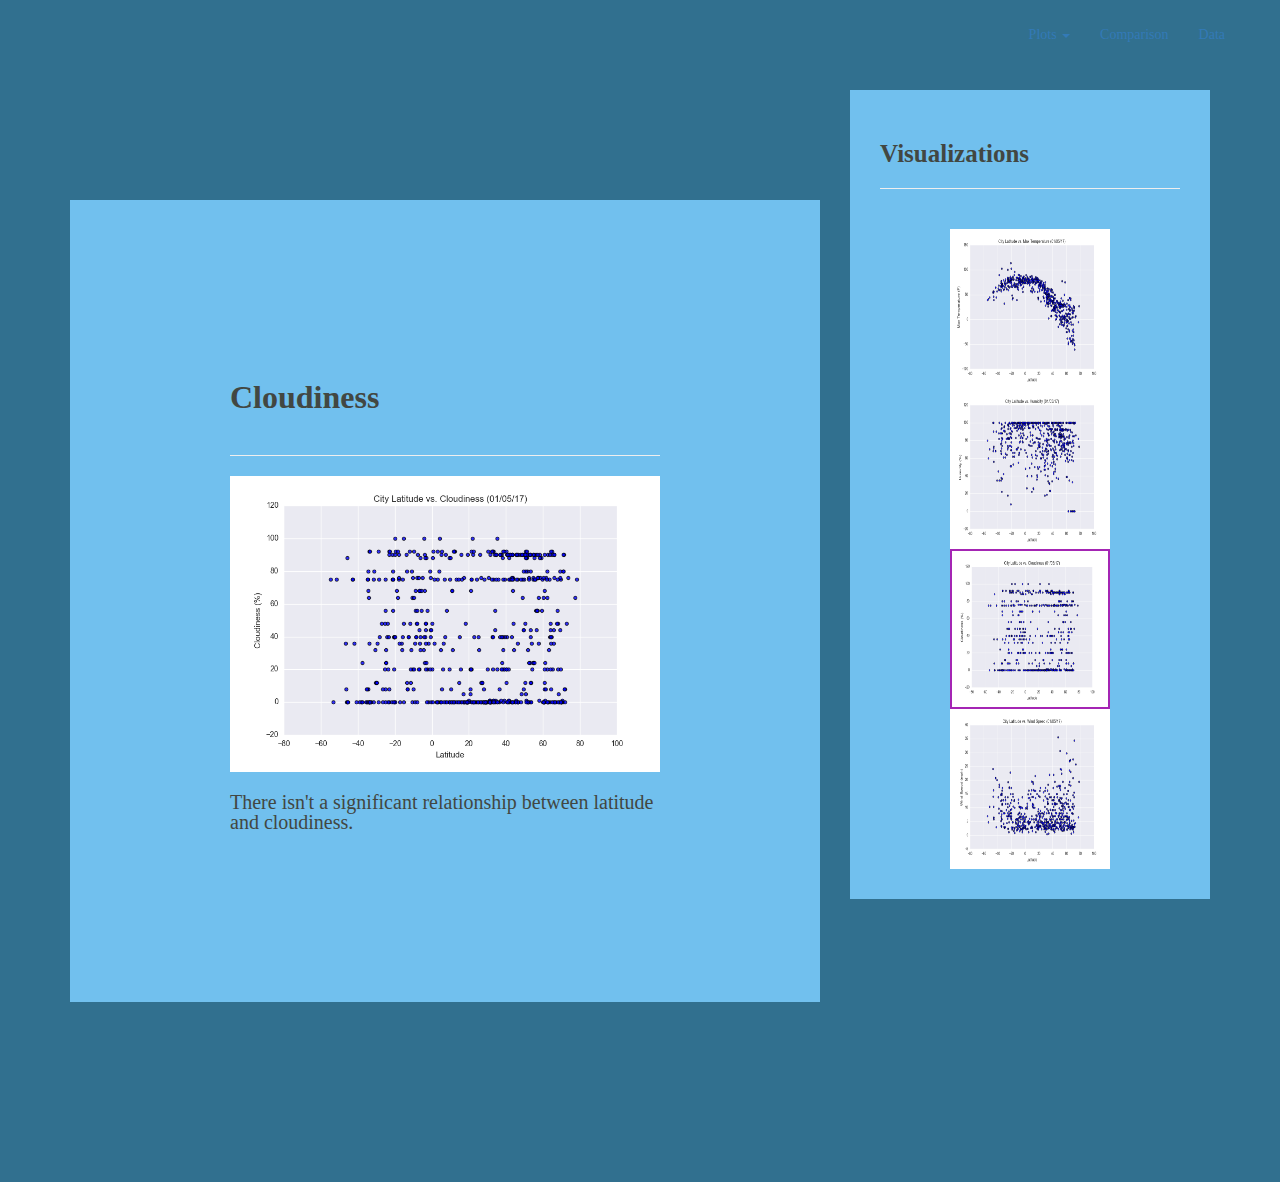
<file: Web-Visualizations/visualizations/cloudiness.html>
<html lang="en-us">
  <head>

    <meta charset="UTF-8">
    <meta name="viewport" content="width=device-width, initial-scale=1.0">
    <meta http-equiv="X-UA-Compatible" content="ie=edge">

    <title>Visualizations</title>


    <link rel="stylesheet" href="../assets/css/bootstrap.min.css" media="screen">

    <link rel="stylesheet" href="../assets/css/styles.css" media="screen">

  </head>

  <body>
   
          <div class="collapse navbar-collapse" id="bs-example-navbar-collapse-1">
            <ul class="nav navbar-nav navbar-right navbar-right-custom">
              <li class="dropdown">
                <a href="#" class="dropdown-toggle" data-toggle="dropdown" role="button" aria-haspopup="true" aria-expanded="false">Plots <span class="caret"></span></a>
                <ul class="dropdown-menu">
                 <li><a href="temp.html">Max Temperature</a></li>
                  <li><a href="humidity.html">Humidity</a></li>
                  <li><a href="cloudiness.html">Cloudiness</a></li>
                  <li><a href="wind.html">Wind Speed</a></li>
                </ul>
              </li>
              <li><a href="../comparison.html">Comparison</a></li>
              <li><a href="../data.html">Data</a></li>
            </ul>
          </div>
        </div>
      </div>
    </nav>
  
    <div class="container">
      <section class="row">
        <div class="col-md-8">
          <article class="description-content">
            <h1 class="description-header">Cloudiness</h1>
            <hr class="description-hr"/>
            <img src="../assets/images/Fig3.png" alt="" class="img-responsive"/>
            <p>There isn't a significant relationship between latitude and cloudiness.</p>
          </article>
        </div>
        <div class="col-md-4">

          <section id="imageNav-area">
            <div class="imageNav-content">
              <h2 class="imageNav-header">Visualizations</h2>
              <hr />
              <div id="images">
                <a href="temp.html"><img src="../assets/images/Fig1.png" alt="Latitude vs. Max Temperature" class="imageNav-photo"></a>
                <a href="humidity.html"><img src="../assets/images/Fig2.png" alt="Latitude vs. Humidity" class="imageNav-photo"></a>
                <a href="cloudiness.html"><img src="../assets/images/Fig3.png" alt="Latitude vs. Cloudiness" class="imageNav-photo active"></a>
                <a href="wind.html"><img src="../assets/images/Fig4.png" alt="Latitude vs. Wind Speed" class="imageNav-photo"></a>
              </div>
            </div>
          </section>

        </div>
      </section>
    </div>
   
    <script type="text/javascript" src="https://code.jquery.com/jquery-2.1.4.min.js"></script>

    <script src="https://maxcdn.bootstrapcdn.com/bootstrap/3.3.6/js/bootstrap.min.js"></script>
  </body>

</html>
</file>
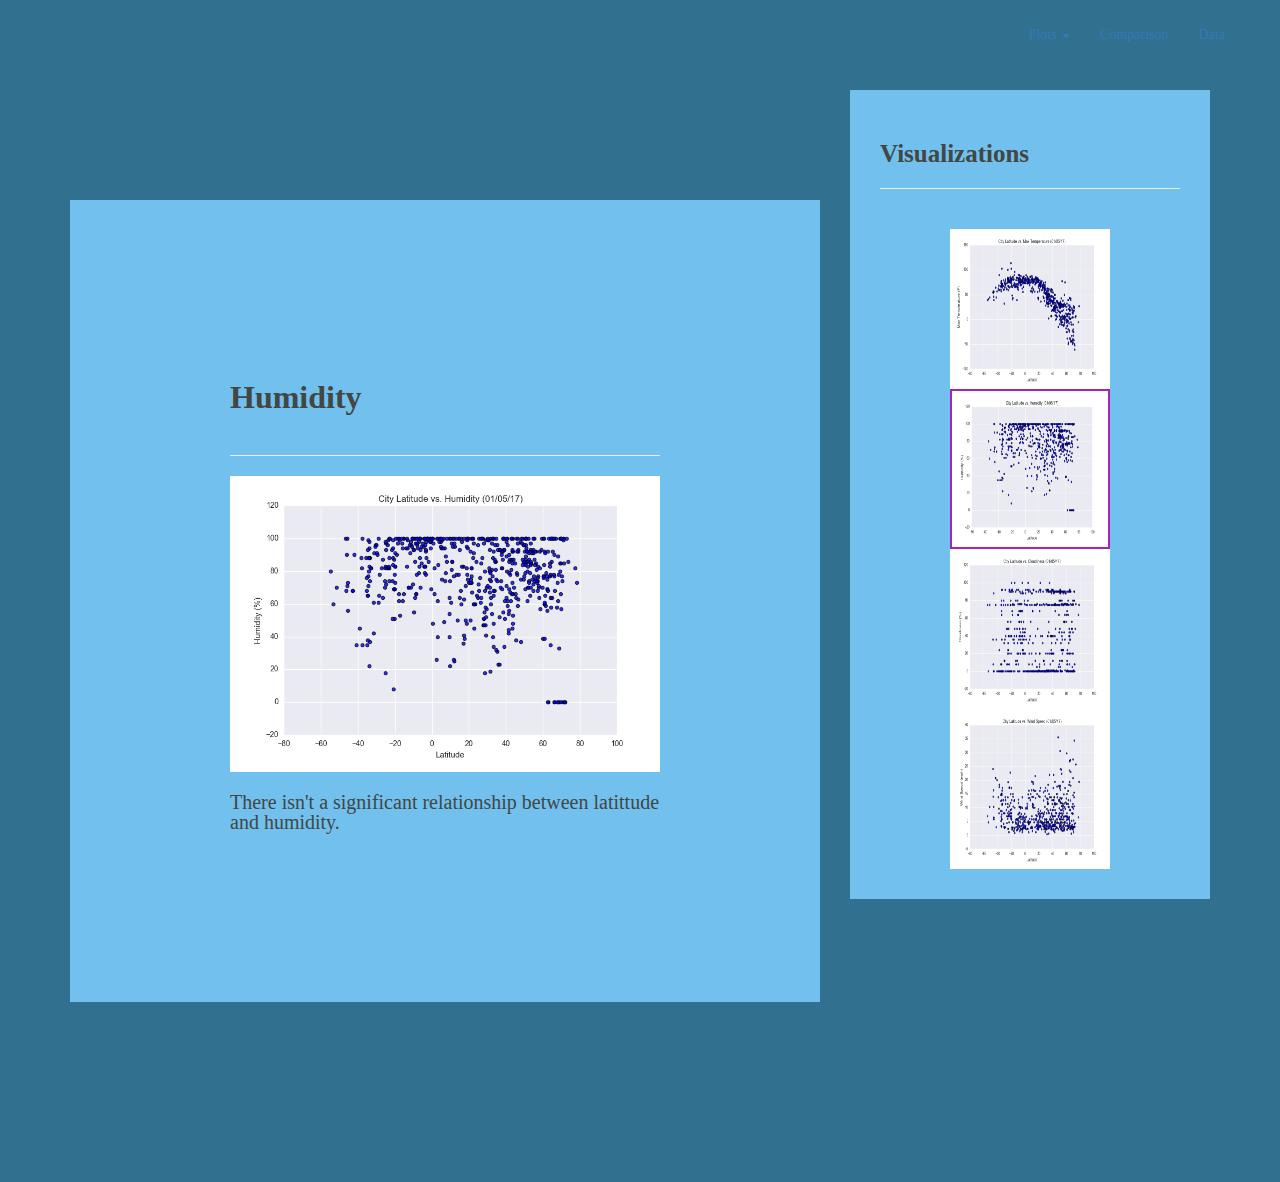
<file: Web-Visualizations/visualizations/humidity.html>
<!DOCTYPE html>
<html lang="en-us">
  <head>

    <meta charset="UTF-8">
    <meta name="viewport" content="width=device-width, initial-scale=1.0">
    <meta http-equiv="X-UA-Compatible" content="ie=edge">

    <title>Visualizations</title>

    <link rel="stylesheet" href="../assets/css/bootstrap.min.css" media="screen">

    <link rel="stylesheet" href="../assets/css/styles.css" media="screen">

  </head>

  <body>


          <div class="collapse navbar-collapse" id="bs-example-navbar-collapse-1">
            <ul class="nav navbar-nav navbar-right navbar-right-custom">
              <li class="dropdown">
                <a href="#" class="dropdown-toggle" data-toggle="dropdown" role="button" aria-haspopup="true" aria-expanded="false">Plots <span class="caret"></span></a>
                <ul class="dropdown-menu">
                 <li><a href="temp.html">Max Temperature</a></li>
                  <li><a href="humidity.html">Humidity</a></li>
                  <li><a href="cloudiness.html">Cloudiness</a></li>
                  <li><a href="wind.html">Wind Speed</a></li>
                </ul>
              </li>
              <li><a href="../comparison.html">Comparison</a></li>
              <li><a href="../data.html">Data</a></li>
            </ul>
          </div>
        </div>
      </div>
    </nav>
    

    <div class="container">
      <section class="row">
        <div class="col-md-8">
          <article class="description-content">
            <h1 class="description-header">Humidity</h1>
            <hr class="description-hr"/>
            <img src="../assets/images/Fig2.png" alt="" class="img-responsive"/>
            <p>There isn't a significant relationship between latittude and humidity.</p>
          </article>
        </div>
        <div class="col-md-4">

          <section id="imageNav-area">
            <div class="imageNav-content">
              <h2 class="imageNav-header">Visualizations</h2>
              <hr />
              <div id="images">
                <a href="temp.html"><img src="../assets/images/Fig1.png" alt="Latitude vs. Max Temperature" class="imageNav-photo"></a>
                <a href="humidity.html"><img src="../assets/images/Fig2.png" alt="Latitude vs. Humidity" class="imageNav-photo active"></a>
                <a href="cloudiness.html"><img src="../assets/images/Fig3.png" alt="Latitude vs. Cloudiness" class="imageNav-photo"></a>
                <a href="wind.html"><img src="../assets/images/Fig4.png" alt="Latitude vs. Wind Speed" class="imageNav-photo"></a>
              </div>
            </div>
          </section>


        </div>
      </section>
    </div>
    
    <script type="text/javascript" src="https://code.jquery.com/jquery-2.1.4.min.js"></script>


    <script src="https://maxcdn.bootstrapcdn.com/bootstrap/3.3.6/js/bootstrap.min.js"></script>
  </body>

</html>
</file>
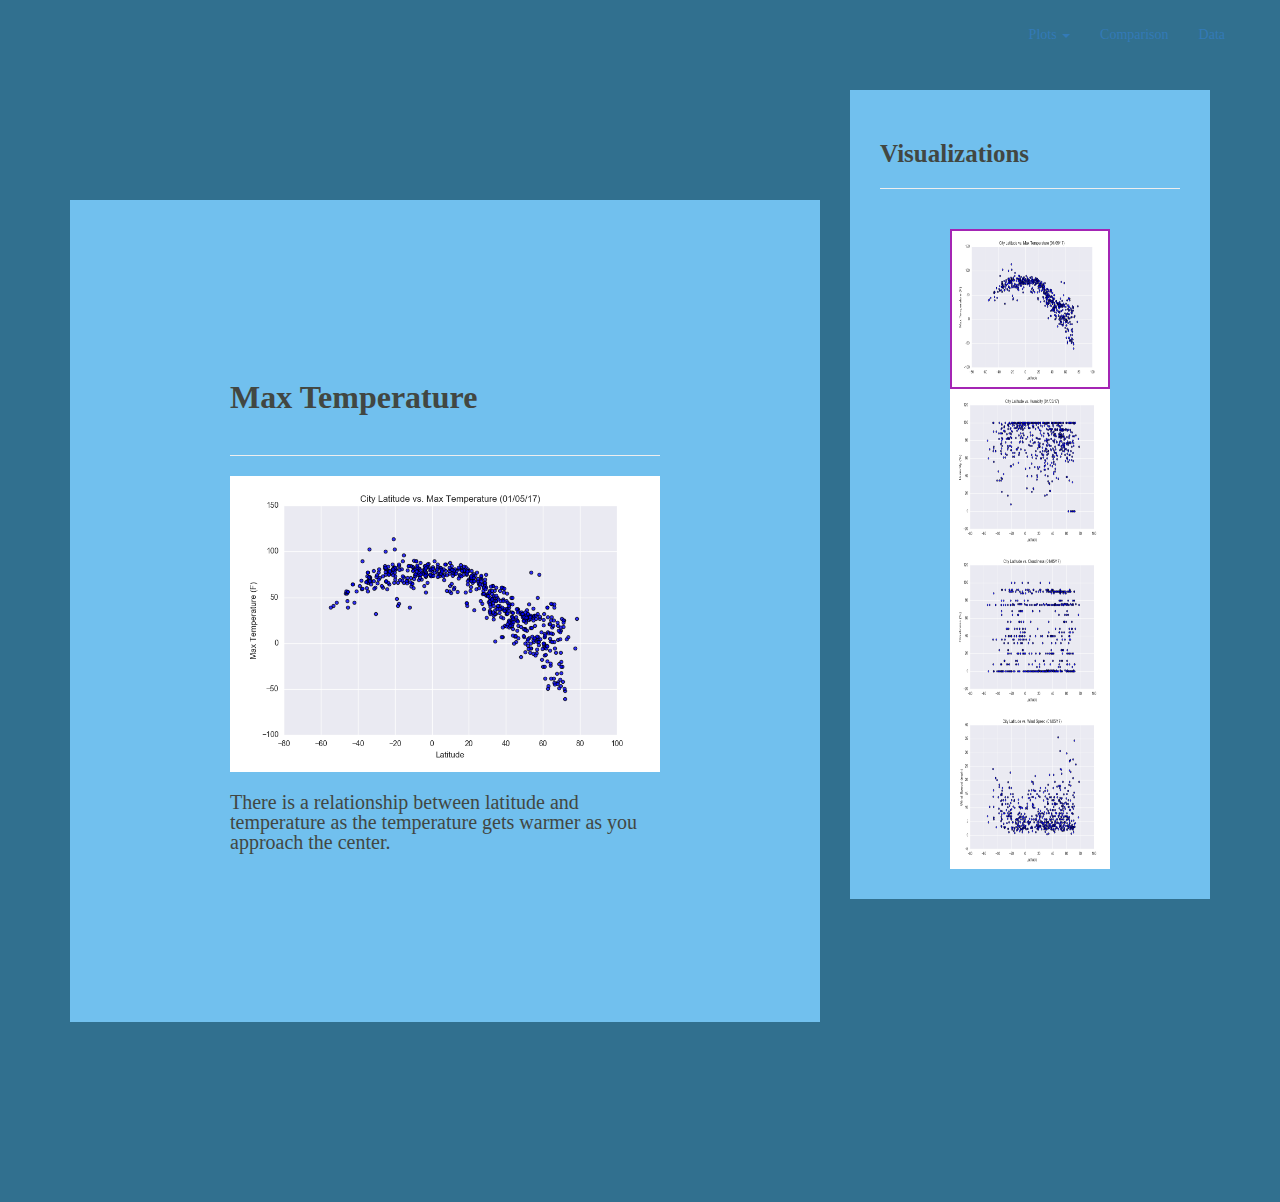
<file: Web-Visualizations/visualizations/temp.html>
<!DOCTYPE html>
<html lang="en-us">
  <head>

    <meta charset="UTF-8">
    <meta name="viewport" content="width=device-width, initial-scale=1.0">
    <meta http-equiv="X-UA-Compatible" content="ie=edge">

    <title>Visualizations</title>

    <link rel="stylesheet" href="../assets/css/bootstrap.min.css" media="screen">

    <link rel="stylesheet" href="../assets/css/styles.css" media="screen">

  </head>

  <body>


         
          <div class="collapse navbar-collapse" id="bs-example-navbar-collapse-1">
            <ul class="nav navbar-nav navbar-right navbar-right-custom">
              <li class="dropdown">
                <a href="#" class="dropdown-toggle" data-toggle="dropdown" role="button" aria-haspopup="true" aria-expanded="false">Plots <span class="caret"></span></a>
                <ul class="dropdown-menu">
                 <li><a href="temp.html">Max Temperature</a></li>
                  <li><a href="humidity.html">Humidity</a></li>
                  <li><a href="cloudiness.html">Cloudiness</a></li>
                  <li><a href="wind.html">Wind Speed</a></li>
                </ul>
              </li>
              <li><a href="../comparison.html">Comparison</a></li>
              <li><a href="../data.html">Data</a></li>
            </ul>
          </div>
      </div>
    </nav>
  
    <div class="container">
      <section class="row">
        <div class="col-md-8">
          <article class="description-content">
            <h1 class="description-header">Max Temperature</h1>
            <hr class="description-hr"/>
            <img src="../assets/images/Fig1.png" alt="" class="img-responsive"/>
            <p>There is a relationship between latitude and temperature as the temperature gets warmer as you approach the center.</p>
          </article>
        </div>
        <div class="col-md-4">

          <section id="imageNav-area">
            <div class="imageNav-content">
              <h2 class="imageNav-header">Visualizations</h2>
              <hr />
              <div id="images">
                <a href="temp.html"><img src="../assets/images/Fig1.png" alt="Latitude vs. Max Temperature" class="imageNav-photo active"></a>
                <a href="humidity.html"><img src="../assets/images/Fig2.png" alt="Latitude vs. Humidity" class="imageNav-photo"></a>
                <a href="cloudiness.html"><img src="../assets/images/Fig3.png" alt="Latitude vs. Cloudiness" class="imageNav-photo"></a>
                <a href="wind.html"><img src="../assets/images/Fig4.png" alt="Latitude vs. Wind Speed" class="imageNav-photo"></a>
              </div>
            </div>
          </section>
          

        </div>
      </section>
    </div>
 
    <script type="text/javascript" src="https://code.jquery.com/jquery-2.1.4.min.js"></script>

    <script src="https://maxcdn.bootstrapcdn.com/bootstrap/3.3.6/js/bootstrap.min.js"></script>
  </body>

</html>
</file>
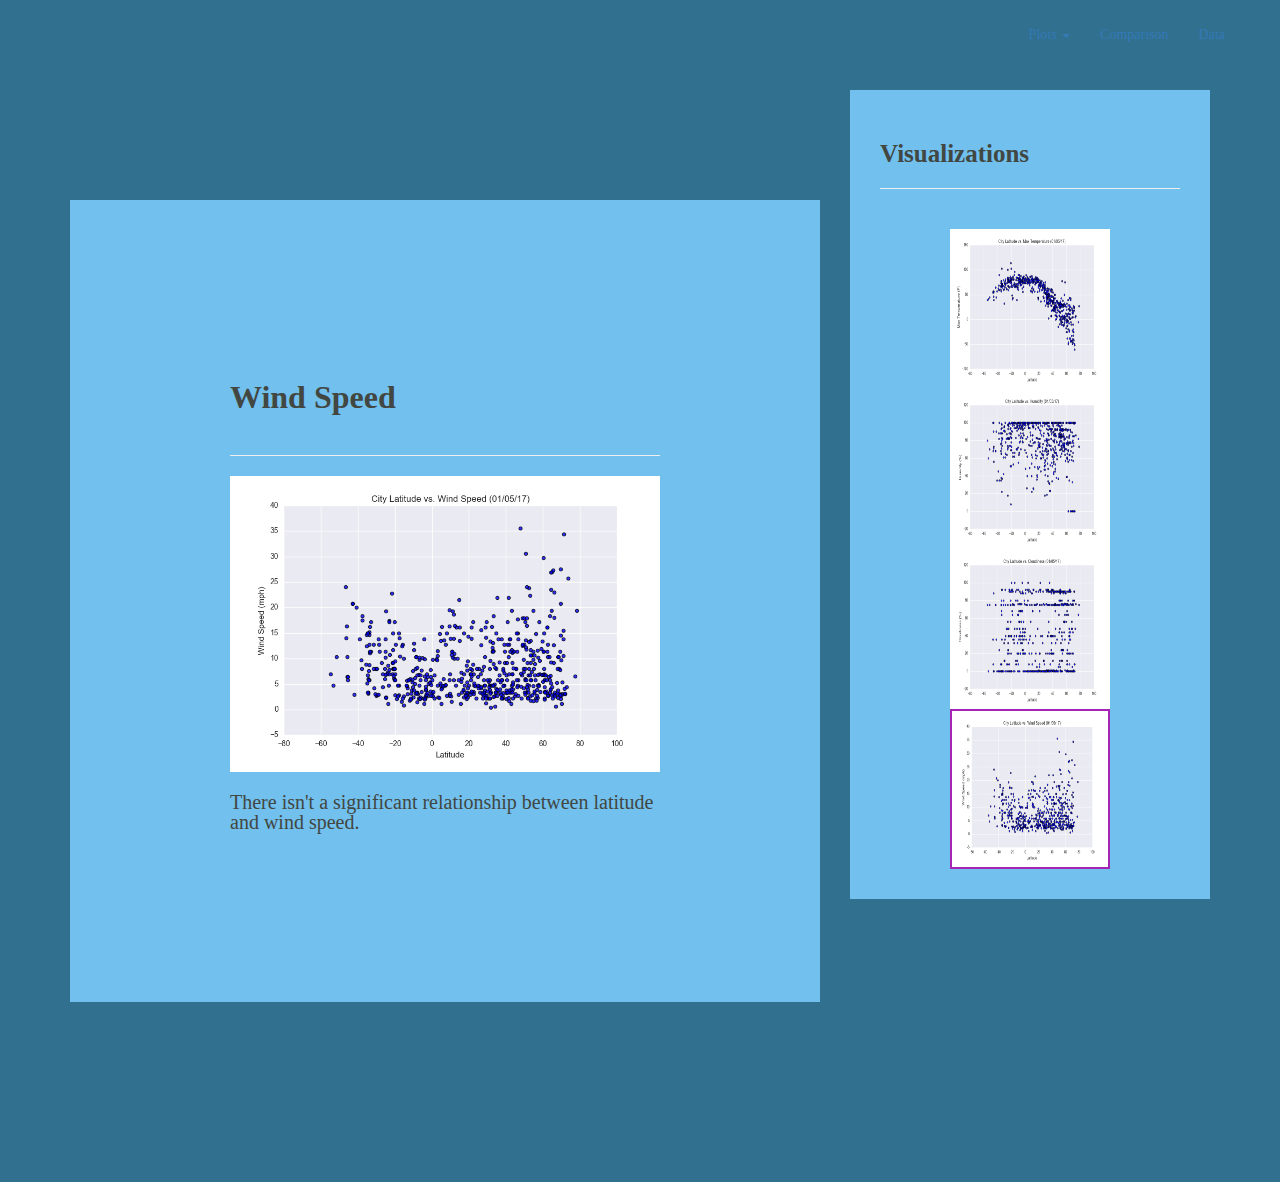
<file: Web-Visualizations/visualizations/wind.html>
<!DOCTYPE html>
<html lang="en-us">
  <head>

    <meta charset="UTF-8">
    <meta name="viewport" content="width=device-width, initial-scale=1.0">
    <meta http-equiv="X-UA-Compatible" content="ie=edge">

    <title>Visualizations</title>

    <link rel="stylesheet" href="../assets/css/bootstrap.min.css" media="screen">

    <link rel="stylesheet" href="../assets/css/styles.css" media="screen">

  </head>

  <body>

          <div class="collapse navbar-collapse" id="bs-example-navbar-collapse-1">
            <ul class="nav navbar-nav navbar-right navbar-right-custom">
              <li class="dropdown">
                <a href="#" class="dropdown-toggle" data-toggle="dropdown" role="button" aria-haspopup="true" aria-expanded="false">Plots <span class="caret"></span></a>
                <ul class="dropdown-menu">
                 <li><a href="temp.html">Max Temperature</a></li>
                  <li><a href="humidity.html">Humidity</a></li>
                  <li><a href="cloudiness.html">Cloudiness</a></li>
                  <li><a href="wind.html">Wind Speed</a></li>
                </ul>
              </li>
              <li><a href="../comparison.html">Comparison</a></li>
              <li><a href="../data.html">Data</a></li>
            </ul>
          </div>
        </div>
      </div>
    </nav>
 
    <div class="container">
      <section class="row">
        <div class="col-md-8">
          <article class="description-content">
            <h1 class="description-header">Wind Speed</h1>
            <hr class="description-hr"/>
            <img src="../assets/images/Fig4.png" alt="" class="img-responsive"/>
            <p>There isn't a significant relationship between latitude and wind speed.</p>
          </article>
        </div>
        <div class="col-md-4">

          <section id="imageNav-area">
            <div class="imageNav-content">
              <h2 class="imageNav-header">Visualizations</h2>
              <hr />
              <div id="images">
                <a href="temp.html"><img src="../assets/images/Fig1.png" alt="Latitude vs. Max Temperature" class="imageNav-photo"></a>
                <a href="humidity.html"><img src="../assets/images/Fig2.png" alt="Latitude vs. Humidity" class="imageNav-photo"></a>
                <a href="cloudiness.html"><img src="../assets/images/Fig3.png" alt="Latitude vs. Cloudiness" class="imageNav-photo"></a>
                <a href="wind.html"><img src="../assets/images/Fig4.png" alt="Latitude vs. Wind Speed" class="imageNav-photo active"></a>
              </div>
            </div>
          </section>

        </div>
      </section>
    </div>

    <script type="text/javascript" src="https://code.jquery.com/jquery-2.1.4.min.js"></script>

    <script src="https://maxcdn.bootstrapcdn.com/bootstrap/3.3.6/js/bootstrap.min.js"></script>
  </body>

</html>
</file>
<file: Web-Visualizations/assets/css/styles.css>
html {
 
  position: relative;


  min-height: 100%;
}

body {

  margin-bottom: 180px;

  
  font-family: 'Times New Roman', Times, serif;


  background-color: #31708f;
}

@media only screen and (max-width: 767px) {
  body {
    background-color: rgb(192, 167, 167);
  }
}


.navbar-custom {
  background-color: rgb(53, 7, 59);
}

#logo {
  height: 80px;
  padding-top: 40px;
  padding-bottom: 10px;

  
  margin-left: 80px;
  font-family: 'Times New Roman', Times, serif;

 
  font-size: 30px;
  font-weight: bold;
  color:#424742;

  
  background: #a58aa3;
}


#logo:hover {

  opacity: 0.7;
}

.navbar-right-custom {
  
  padding-top: 10px;
  padding-right: 40px;


  font-family: 'Times New Roman', Times, serif;
  font-weight: lighter;
}


.navbar-default .navbar-nav > li > a:hover {
  color:#424742;
}

@media only screen and (max-width: 767px) {
  .navbar-header {
    background-color: #616296;
  }

  #logo {
    width: 100%;

    height: 80px;
    padding-top: 40px;
    padding-bottom: 10px;

   
    margin-left: 0;
    font-family: 'Times New Roman', Times, serif;

   
    font-size: 30px;
    font-weight: bold;
    color:#424742;

    background: #cfb0bd;
  }
}


.description-header {
  margin-bottom: 40px;
  font-family: 'Times New Roman', Times, serif;

  font-size: 32px;
  font-weight: bold;
  color:#424742;
}

.description-content {
  padding: 160px;

  margin-top: 140px;

  background-color: rgb(113, 192, 238);
}

.description-content > p {
  padding-top: 20px;

  font-size: 20px;
  line-height: 20px;
  color: #424742;
}

.description-text {
  padding-bottom: 20px;
}

#description-image {
  float: left;

  width: 300px;
  height: 300px;
  margin-top: 30px;
  margin-right: 30px;
}


@media only screen and (max-width: 767px) {
 

  .description-content {
    padding: 0;

    margin-top: 0;
  }
}
#imageNav-area {
  width: 100%;

  padding: 30px 30px 30px;

  margin-top: 30px;

  background-color: rgb(113, 192, 238);
}

.imageNav-header {
  margin-bottom: 20px;
  font-family: 'Times New Roman', Times, serif;

  font-size: 25px;
  font-weight: bold;
  color:#424742;
}

.imageNav-photo {
  width: 160px;

  height: 160px;
}

.imageNav-photo:hover {
  opacity: 0.8;
}

.imageNav-photo.active {
  border: 2px solid #a425b4;
}

#images {
  padding-top: 20px;

  text-align: center;
}

.comparison-image:hover {
  opacity: 0.6;
}

.comparison-header {
  margin-bottom: 10px;
  font-family: 'Times New Roman', Times, serif;

  font-size: 20px;
  font-weight: bold;
  color: #424742;
  text-align: center;
}
</file>
